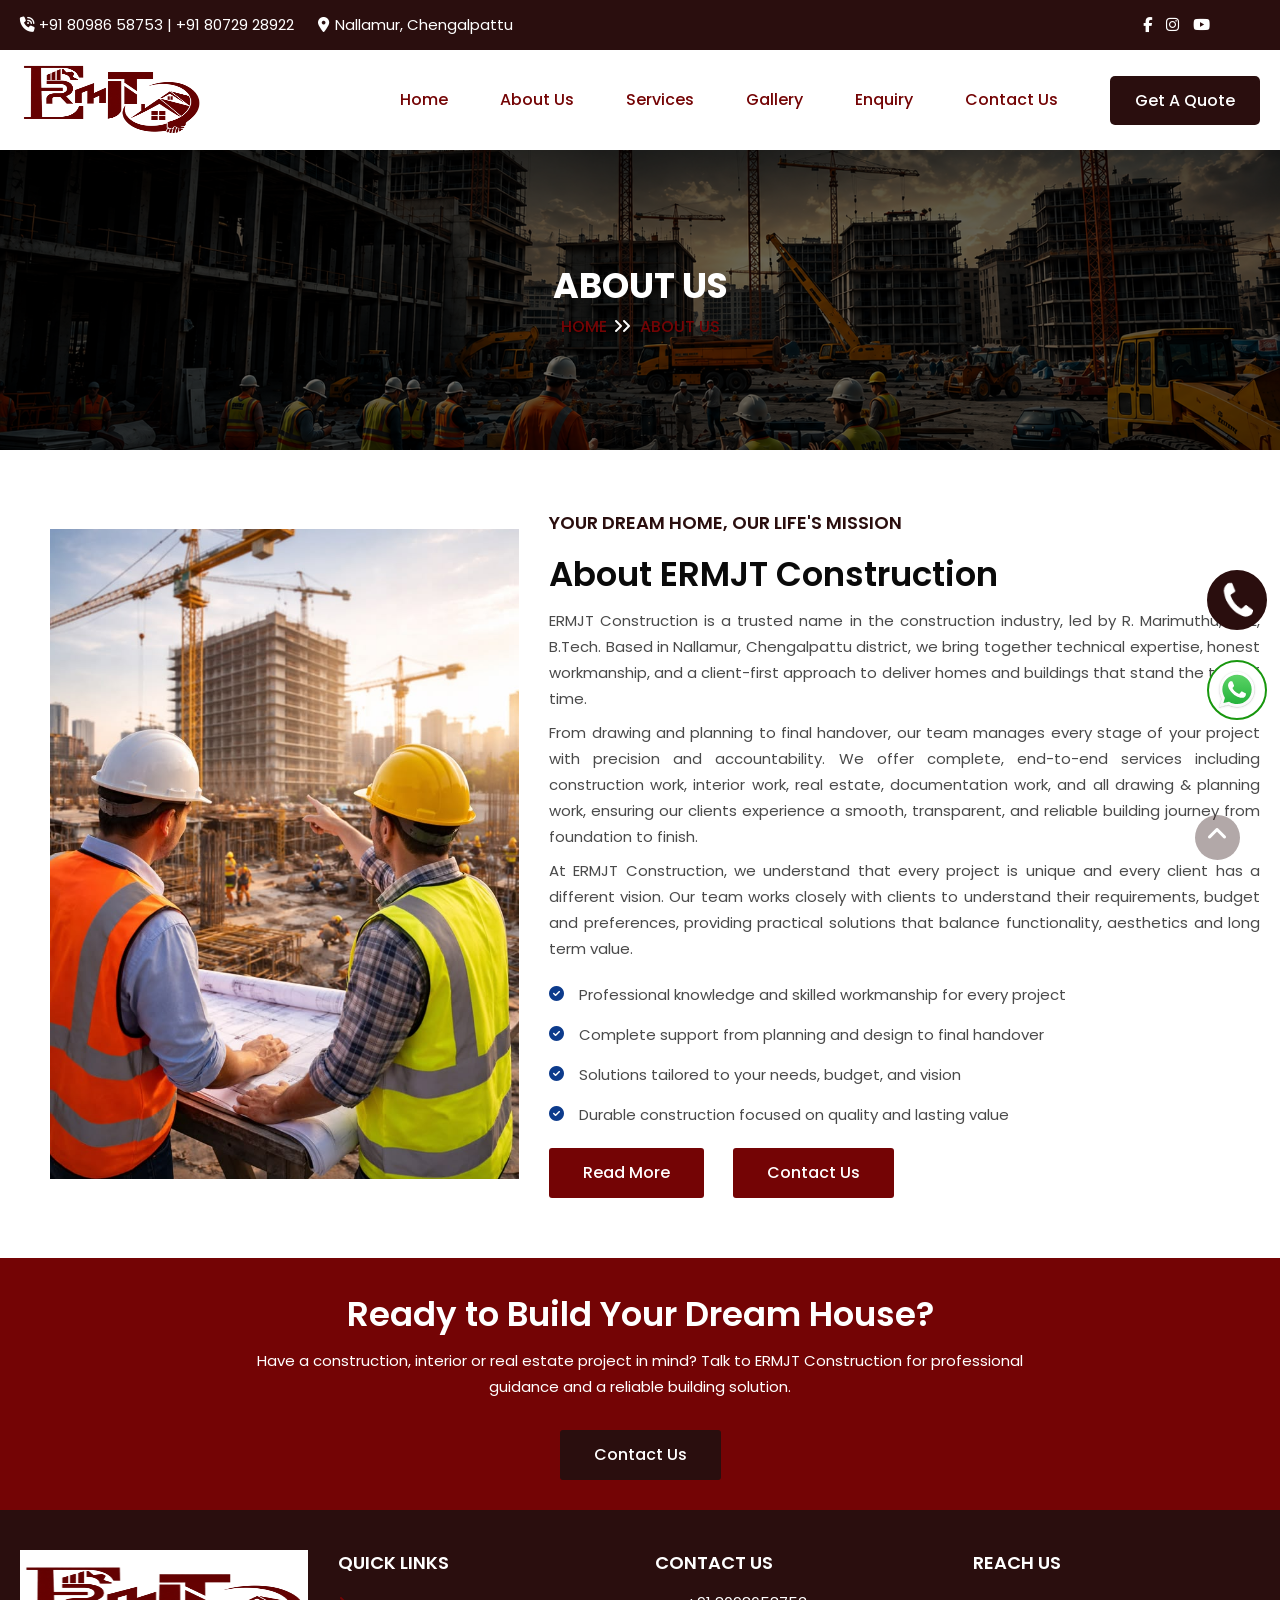
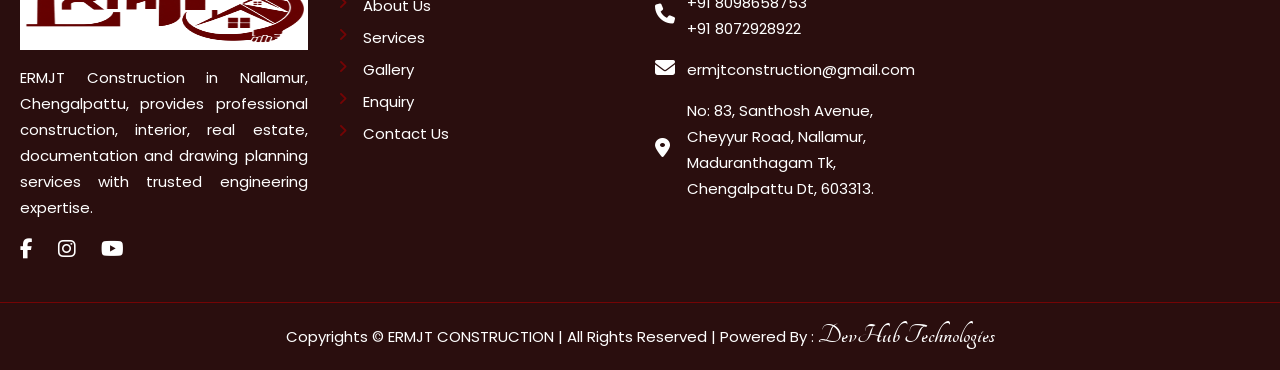
<file: about-us.html>
<!DOCTYPE html>
<html lang="zxx">
    <head>
        <meta charset="utf-8">
        <title>ERMJT Construction | Construction, Interior, Real Estate & Drawing Planning Works</title>
        <meta name="description" content="ERMJT Construction - R.Marimuthu DCE., B.Tech. Trusted construction, interior, real estate, documentation and drawing planning services in Nallamur, Chengalpattu.">
        <meta name="keywords" content="ERMJT Construction, Chengalpattu Construction, Maduranthagam Construction, Nallamur Construction, Cheyyur Construction, Melmaruvathur Construction, ECR Construction, Kelambakkam Construction, Vandalur Construction, Tambaram Construction, Padalam Construction, Karumpuli Construction, Interior Work, Real Estate, Documentation Work, Drawing Planning, R Marimuthu">
        <meta http-equiv="x-ua-compatible" content="ie=edge">
        <meta name="viewport" content="width=device-width, initial-scale=1">
        <link rel="shortcut icon" type="image/x-icon" href="images/favicon.png">
        <link rel="stylesheet" type="text/css" href="css/bootstrap.min.css">
        <link rel="stylesheet" type="text/css" href="css/font-awesome.min.css">
        <link rel="stylesheet" type="text/css" href="css/animate.css">
        <link rel="stylesheet" type="text/css" href="css/hover-min.css">
        <link rel="stylesheet" type="text/css" href="css/owl.carousel.css">
        <link rel="stylesheet" type="text/css" href="css/off-canvas.css">
        <link rel="stylesheet" type="text/css" href="fonts/flaticon.css">
        <link rel="stylesheet" type="text/css" href="css/rsmenu-main.css">
        <link rel="stylesheet" type="text/css" href="css/magnific-popup.css">
        <link rel="stylesheet" type="text/css" href="css/rsmenu-transitions.css">
        <link rel="stylesheet" type="text/css" href="css/style.css">
        <link id="switch_style" href="#" rel="stylesheet" type="text/css">
        <link rel="stylesheet" type="text/css" href="css/responsive.css">        
        <link rel="stylesheet" type="text/css" href="css/jquery.fancybox.min.css">
        <link rel="stylesheet" href="https://cdnjs.cloudflare.com/ajax/libs/font-awesome/6.7.2/css/all.min.css">
        <link type="text/css" rel="stylesheet" href="https://fonts.googleapis.com/css?family=Tangerine">
    </head>
    <body class="home-three">

        <section class="full-width-header">
            <div class="topbar-section">
                <div class="container">
                    <div class="row align-items-center">
                        <div class="col-md-7">
                            <ul class="mail-info">
                                <li><i class="fa-solid fa-phone-volume text-white"></i> <a href="tel:+918098658753"> +91 80986 58753</a> | <a href="tel:+918072928922">+91 80729 28922</a> </li>
                                <li> <a href="#"><i class="fa-solid fa-location-dot text-white"></i>Nallamur, Chengalpattu</a></li>
                              
                            </ul>
                        </div>
                        <div class="col-md-5 nav-right-section">
                            <div class="right-text text-right fix">
                                <div class="social-link">
                                    <ul>
                                        <li><a href="https://www.facebook.com/share/1FPruuZVLi/"><i class="fa-brands fa-facebook-f"></i></a></li>
                                        <li><a href="https://www.instagram.com/ermjt2021?utm_source=qr&psln=NXRrZmdqMmQ3Mmlq"><i class="fa-brands fa-instagram"></i></a></li>
                                        <li><a href="https://youtube.com/@ermjtconstruction-t8k?si=2GOD6urxp-7uwuw8"><i class="fa-brands fa-youtube"></i></a></li>
                                        
                                    </ul>
                                </div>
                            </div>
                        </div>
                    </div>
                </div>
            </div>
            <!--Header Start-->
            <header class="rs-header header-style-3">
                <!-- Menu Start -->
                <div class="menu-area menu-sticky transparent">
                    <div class="container">
                        <div class="main-menu">
                            <div class="row align-items-center">
                                <div class="col-lg-2">
                                    <div class="logo-area sm-center">
                                        <a href="index.html"><img src="images/logo.png" alt="ERMJT Construction logo" class="logo-img" style="width: 100%; height: 100px;"></a>
                                    </div>
                                </div>
                                <div class="col-lg-10 search-bar">
                                    <div class="header-mid-section display-flex-center">   
                                        <div class="right-menu-area">  
                                            <a class="rs-menu-toggle"><i class="fa fa-bars"></i></a>
                                            <nav class="rs-menu">
                                                <ul class="nav-menu">
                                                    <li class="current_page_item"> <a href="index.html" class="home active-icon"><span data-hover="Home">Home</span></a></li>
                                                    <li class="current_page_item"> <a href="about-us.html"><span data-hover="About Us">About Us</span></a></li>                                           
                                                    <li class="current_page_item"> <a href="services.html"><span data-hover="Services">Services</span></a></li>                                          
                                                    <li class="current_page_item"> <a href="gallery.html" class="home active-icon"><span data-hover="Gallery">Gallery</span></a></li>                                                
                                                    <li class="current_page_item"> <a href="enquiry.html" class="home active-icon"><span data-hover="Enquiry">Enquiry</span></a></li>
                                                    <li class="current_page_item"> <a href="contact-us.html" class="home active-icon"><span data-hover="Contact Us">Contact Us</span></a></li>
                                                    <li><a href="enquiry.html" class="nav-btn">Get A Quote</a></li>                                           
                                                </ul>
                                            </nav> 
                                        </div>                                       
                                    </div> 
                                </div>
                            </div>
                        </div>
                    </div>
                </div>
            </header>
        </section>

        <!-- Breadcrumbs Start -->
        <div class="rs-breadcrumbs">
            <div class="breadcrumbs-image">
                <img src="images/breadcrumbs-01.png" alt="Breadcrumbs Image" style="height: 300px; width: 100%; object-fit: cover; filter: brightness(45%);">
                <div class="breadcrumbs-inner">
                    <div class="container">
                        <div class="breadcrumbs-text">
                            <h1 class="breadcrumbs-title">About Us</h1>
                            <ul class="breadcrumbs-subtitle">
                                <li><a href="index.html">Home</a></li>
                                <li>About Us</li>
                            </ul>
                        </div>
                    </div>
                </div>
            </div>                
        </div>
        <!-- Breadcrumbs End -->

        <div id="rs-about" class="rs-about-construction pt-60 pb-60 clearfix">
            <div class="container ps-relative">                
                <div class="row align-items-center">
                  
                    <div class="col-lg-5">
                        <div class="about-left-image d-pl-30"> 
                            <img src="images/about-01.jpg" alt="" style="width: 100%; height: 650px; object-fit: cover;">
                        </div>
                    </div>

                      <div class="col-lg-7">
                        <div class="rs-title2 margin-0">
                            <span>Your Dream Home, Our Life's Mission</span>
                            <h2>About ERMJT Construction</h2>
                            <p>
                                ERMJT Construction is a trusted name in the construction industry, led by R. Marimuthu, DCE, B.Tech. Based in Nallamur, Chengalpattu district, we bring together technical expertise, honest workmanship, and a client-first approach to deliver homes and buildings that stand the test of time.
                            </p>
                            <p>
                                From drawing and planning to final handover, our team manages every stage of your project with precision and accountability. We offer complete, end-to-end services including construction work, interior work, real estate, documentation work, and all drawing & planning work, ensuring our clients experience a smooth, transparent, and reliable building journey from foundation to finish.
                            </p>
                            <p>
                                At ERMJT Construction, we understand that every project is unique and every client has a different vision. Our team works closely with clients to understand their requirements, budget and preferences, providing practical solutions that balance functionality, aesthetics and long term value.
                            </p>
                            <ul class="about-points" style="list-style:none; padding-left:0; margin:20px 0;">
                                <li style="margin-bottom:14px; padding-left:30px; position:relative;">
                                    <i class="fa-solid fa-circle-check" style="position:absolute; left:0; top:4px; color:#0D3B8C;"></i>
                                    Professional knowledge and skilled workmanship for every project
                                </li>
                                <li style="margin-bottom:14px; padding-left:30px; position:relative;">
                                    <i class="fa-solid fa-circle-check" style="position:absolute; left:0; top:4px; color:#0D3B8C;"></i>
                                    Complete support from planning and design to final handover
                                </li>
                                <li style="margin-bottom:14px; padding-left:30px; position:relative;">
                                    <i class="fa-solid fa-circle-check" style="position:absolute; left:0; top:4px; color:#0D3B8C;"></i>
                                    Solutions tailored to your needs, budget, and vision
                                </li>
                                <li style="margin-bottom:14px; padding-left:30px; position:relative;">
                                    <i class="fa-solid fa-circle-check" style="position:absolute; left:0; top:4px; color:#0D3B8C;"></i>
                                    Durable construction focused on quality and lasting value
                                </li>
                            </ul>
                        </div>
                        <div class="services-list">
                            <ul class="button-area">
                                <li><a class="readon" href="about-us.html">Read More</a></li>
                                <li><a class="readon" href="contact-us.html">Contact Us</a></li>
                            </ul>
                        </div>
                    </div>
                </div>
            </div>
        </div>

      
        <div id="rs-calltoaction" class="rs-calltoaction bg2 pt-30 pb-30">
            <div class="container">
                <div class="rs-cta-inner text-center">
                    <div class="rs-title text-center">
                        <h2 class="white-color">Ready to Build Your Dream House?</h2>      
                        <p class="white-color text-center">Have a construction, interior or real estate project in mind?
                        Talk to ERMJT Construction for professional</br> guidance
                        and a reliable building solution.</p>
                    </div>
                    <a class="readon white-btn" href="contact-us.html" style="background-color: #2a0e0e !important; color: #fff;">Contact Us</a>
                </div>
            </div>
        </div>
        
        
        <footer id="rs-footer" class="rs-footer pt-40">
            <div class="footer-top">
                <div class="container">
                    <div class="row">
                        <div class="col-lg-3 single-footer-column mb-md-30">
                            <div class="about-widget">
                                 <div class="footer-logo">
                                <a href="index.html"><img src="images/logo.png" alt="ERMJT Construction logo" style="background-color: #fff; width: 100%; height: 100px;" ></a>
                            </div>                 
                                <div class="footer-info">
                                    <p class="footer-desc white-color">ERMJT Construction in Nallamur, Chengalpattu, provides professional
                                    construction, interior, real estate, documentation
                                    and drawing planning services with trusted engineering expertise.</p>

                                   
                                </div>                                
                                <ul class="social-links">
                                    <li><a href="https://www.facebook.com/share/1FPruuZVLi/"><i class="fa-brands fa-facebook-f"></i></a></li>
                                        <li><a href="https://www.instagram.com/ermjt2021?utm_source=qr&psln=NXRrZmdqMmQ3Mmlq"><i class="fa-brands fa-instagram"></i></a></li>
                                        <li><a href="https://youtube.com/@ermjtconstruction-t8k?si=2GOD6urxp-7uwuw8"><i class="fa-brands fa-youtube"></i></a></li>
                                   
                                </ul>
                            </div>
                        </div>

                            <div class="col-lg-3 single-footer-column mb-md-30">
                            <div class="footer-menu">
                                <h5 class="footer-title">Quick Links</h5>
                                <ul>
                                    <li><a href="about-us.html">About Us</a></li>
                                    <li><a href="services.html">Services</a></li>
                                    <li><a href="gallery.html">Gallery</a></li>
                                    <li><a href="enquiry.html">Enquiry</a></li>
                                    <li><a href="contact-us.html">Contact Us</a></li>
                                    
                                </ul>
                            </div>
                        </div>

                        <div class="col-lg-3 single-footer-column">
                            <h5 class="footer-title">Contact Us</h5>
                            <ul class="footer-address">

                               

                                <li class="align-items-center display-flex">
                                    <div class="icon-tag">
                                        <i class="fa fa-phone"></i> 
                                    </div>
                                    <div class="info">
                                        <a href="tel:+918098658753">+91 8098658753</a><br>
                                        <a href="tel:+918072928922">+91 8072928922</a> 
                                    </div>
                                </li>

                                <li class="align-items-center display-flex">
                                    <div class="icon-tag">
                                        <i class="fa-solid fa-envelope"></i> 
                                    </div>
                                    <div class="info">
                                        <a href="mailto:ermjtconstruction@gmail.com">ermjtconstruction@gmail.com</a><br>
                                       
                                    </div>
                                </li>

                                 <li class="align-items-center display-flex">
                                    <div class="icon-tag">
                                        <i class="fa-solid fa-location-dot"></i> 
                                    </div>
                                    <div class="info">
                                        <a href="#" target="_blank">
                                            No: 83, Santhosh Avenue, </br>Cheyyur Road, Nallamur,</br> Maduranthagam Tk,</br> Chengalpattu Dt, 603313. 
                                        </a>
                                    </div>
                                </li>

                            </ul>
                        </div>

                    

                        <div class="col-lg-3 single-footer-column mb-md-30">
                            <h5 class="footer-title">Reach Us</h5>
                            
                            <iframe src="https://www.google.com/maps?q=Nallamur,Maduranthagam,Chengalpattu,Tamil%20Nadu&output=embed" width="100%" height="250px" style="border:0;" allowfullscreen="" loading="lazy" referrerpolicy="no-referrer-when-downgrade"></iframe>
                        </div>
                    </div>
                </div>
            </div>
            <div class="footer-bottom">
                <div class="container">                    
                    <div class="row align-items-center">
                       
                        <div class="col-md-12">
                            <div class="copyright text-center">
                                <p class="text-center text-white site-footer__bottom-text">
                                    Copyrights ©
                                    <a href="index.html" class="company-name">
                                        ERMJT CONSTRUCTION
                                    </a>
                                    | All Rights Reserved | Powered By :
                                    <a href="https://devhubtechnologies.co.in/" class="devhub">
                                        DevHub Technologies
                                    </a>
                                </p>
                            </div>

                        </div>
                    </div>
                </div>
            </div>
        </footer>
        
        
        <a href="https://api.whatsapp.com/send?phone=+918098658753&amp;text= Hello ERMJT Construction, I visited your website and would like to know more about your services. Please share the details. Thank you."
            target="_blank" id="Whatsapp">
            <img src="images/WhatsApp.svg" alt="WhatsApp">
        </a>

        <a href="tel:+918098658753" target="_blank" id="Phonei">
            <img src="images/phone.png" alt="Phone">
        </a>      

        <div id="scrollUp">
            <i class="fa fa-angle-up"></i>
        </div> 

        <script src="js/jquery.js"></script>
        <script src="js/jquery.fancybox.js"></script>
        <script src="js/modernizr-2.8.3.min.js"></script>
        <script src="js/modernizr-2.8.3.min.js"></script>
        <script src="js/jquery.min.js"></script>
        <script src="js/skill.bars.jquery.js"></script>
        <script src="js/jquery.counterup.min.js"></script>
        <script src="js/waypoints.min.js"></script>
        <script src="js/bootstrap.min.js"></script>
        <script src="js/owl.carousel.min.js"></script>
        <script src="js/jquery.magnific-popup.min.js"></script>
        <script src="js/slick.min.js"></script>
        <script src="js/isotope.pkgd.min.js"></script>
        <script src="js/imagesloaded.pkgd.min.js"></script>
        <script src="js/wow.min.js"></script>
        <script src="js/rsmenu-main.js"></script>
        <script src="js/plugins.js"></script>
        <script src="js/main.js"></script>
    </body>
</html>
</file>
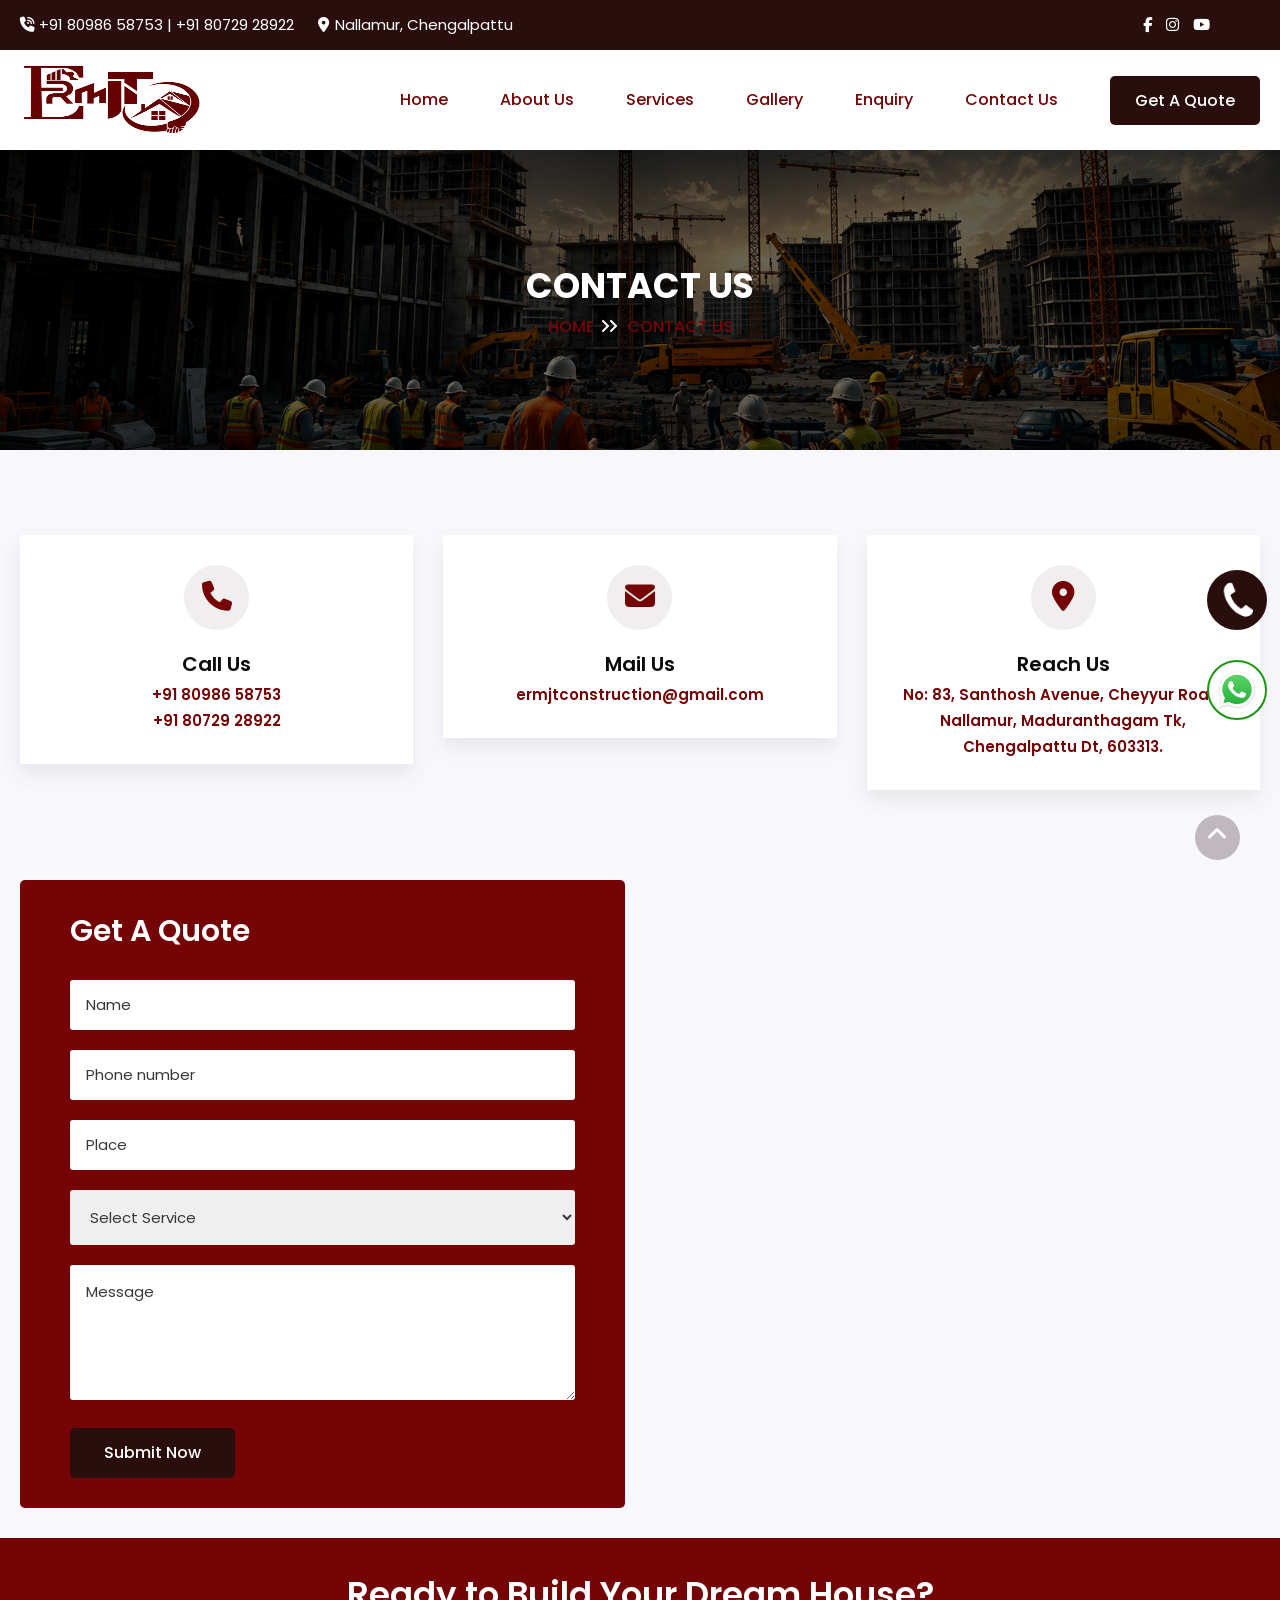
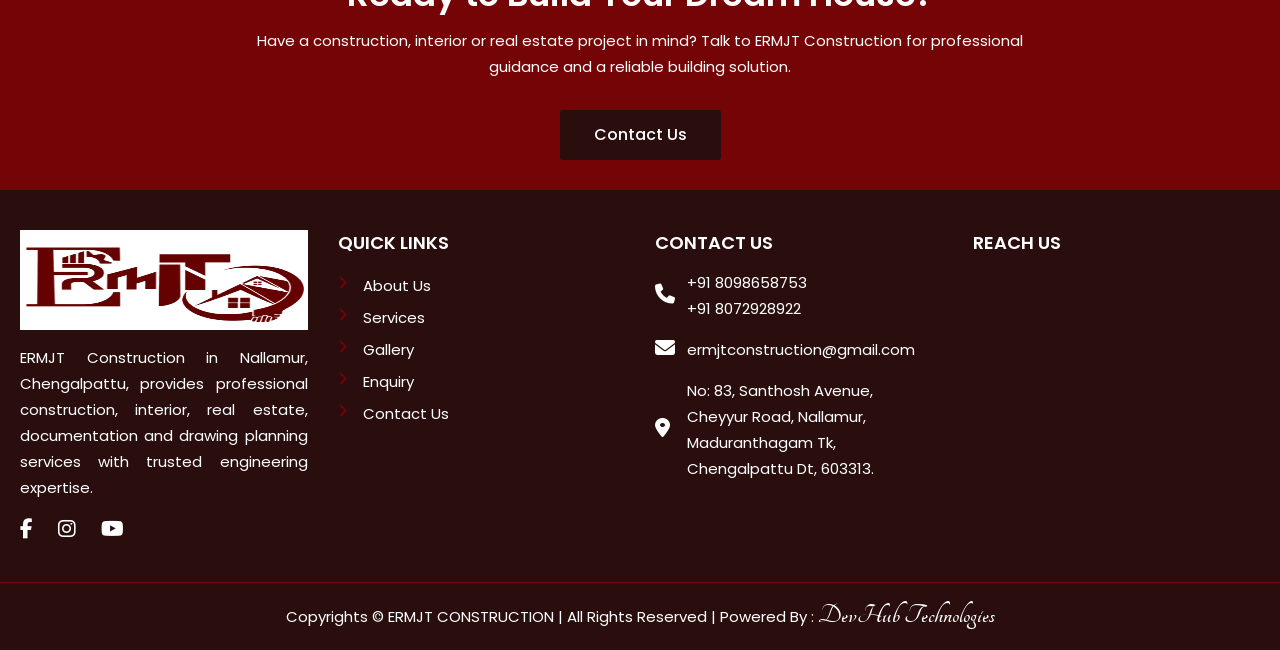
<file: contact-us.html>
<!DOCTYPE html>
<html lang="zxx">
    <head>
        <meta charset="utf-8">
        <title>ERMJT Construction | Construction, Interior, Real Estate & Drawing Planning Works</title>
        <meta name="description" content="ERMJT Construction - R.Marimuthu DCE., B.Tech. Trusted construction, interior, real estate, documentation and drawing planning services in Nallamur, Chengalpattu.">
        <meta name="keywords" content="ERMJT Construction, Chengalpattu Construction, Maduranthagam Construction, Nallamur Construction, Cheyyur Construction, Melmaruvathur Construction, ECR Construction, Kelambakkam Construction, Vandalur Construction, Tambaram Construction, Padalam Construction, Karumpuli Construction, Interior Work, Real Estate, Documentation Work, Drawing Planning, R Marimuthu">
        <meta http-equiv="x-ua-compatible" content="ie=edge">
        <meta name="viewport" content="width=device-width, initial-scale=1">
        <link rel="shortcut icon" type="image/x-icon" href="images/favicon.png">
        <link rel="stylesheet" type="text/css" href="css/bootstrap.min.css">
        <link rel="stylesheet" type="text/css" href="css/font-awesome.min.css">
        <link rel="stylesheet" type="text/css" href="css/animate.css">
        <link rel="stylesheet" type="text/css" href="css/hover-min.css">
        <link rel="stylesheet" type="text/css" href="css/owl.carousel.css">
        <link rel="stylesheet" type="text/css" href="css/off-canvas.css">
        <link rel="stylesheet" type="text/css" href="fonts/flaticon.css">
        <link rel="stylesheet" type="text/css" href="css/rsmenu-main.css">
        <link rel="stylesheet" type="text/css" href="css/magnific-popup.css">
        <link rel="stylesheet" type="text/css" href="css/rsmenu-transitions.css">
        <link rel="stylesheet" type="text/css" href="css/style.css">
        <link id="switch_style" href="#" rel="stylesheet" type="text/css">
        <link rel="stylesheet" type="text/css" href="css/responsive.css">        
        <link rel="stylesheet" type="text/css" href="css/jquery.fancybox.min.css">
        <link rel="stylesheet" href="https://cdnjs.cloudflare.com/ajax/libs/font-awesome/6.7.2/css/all.min.css">
        <link type="text/css" rel="stylesheet" href="https://fonts.googleapis.com/css?family=Tangerine">
    </head>
    <body class="home-three">

        <section class="full-width-header">
            <div class="topbar-section">
                <div class="container">
                    <div class="row align-items-center">
                        <div class="col-md-7">
                            <ul class="mail-info">
                                <li><i class="fa-solid fa-phone-volume text-white"></i> <a href="tel:+918098658753"> +91 80986 58753</a> | <a href="tel:+918072928922">+91 80729 28922</a> </li>
                                <li> <a href="#"><i class="fa-solid fa-location-dot text-white"></i>Nallamur, Chengalpattu</a></li>
                              
                            </ul>
                        </div>
                        <div class="col-md-5 nav-right-section">
                            <div class="right-text text-right fix">
                                <div class="social-link">
                                    <ul>
                                        <li><a href="https://www.facebook.com/share/1FPruuZVLi/"><i class="fa-brands fa-facebook-f"></i></a></li>
                                        <li><a href="https://www.instagram.com/ermjt2021?utm_source=qr&psln=NXRrZmdqMmQ3Mmlq"><i class="fa-brands fa-instagram"></i></a></li>
                                        <li><a href="https://youtube.com/@ermjtconstruction-t8k?si=2GOD6urxp-7uwuw8"><i class="fa-brands fa-youtube"></i></a></li>
                                        
                                    </ul>
                                </div>
                            </div>
                        </div>
                    </div>
                </div>
            </div>
            <!--Header Start-->
            <header class="rs-header header-style-3">
                <!-- Menu Start -->
                <div class="menu-area menu-sticky transparent">
                    <div class="container">
                        <div class="main-menu">
                            <div class="row align-items-center">
                                <div class="col-lg-2">
                                    <div class="logo-area sm-center">
                                        <a href="index.html"><img src="images/logo.png" alt="ERMJT Construction logo" class="logo-img" style="width: 100%; height: 100px;"></a>
                                    </div>
                                </div>
                                <div class="col-lg-10 search-bar">
                                    <div class="header-mid-section display-flex-center">   
                                        <div class="right-menu-area">  
                                            <a class="rs-menu-toggle"><i class="fa fa-bars"></i></a>
                                            <nav class="rs-menu">
                                                <ul class="nav-menu">
                                                    <li class="current_page_item"> <a href="index.html" class="home active-icon"><span data-hover="Home">Home</span></a></li>
                                                    <li class="current_page_item"> <a href="about-us.html"><span data-hover="About Us">About Us</span></a></li>                                           
                                                    <li class="current_page_item"> <a href="services.html"><span data-hover="Services">Services</span></a></li>                                          
                                                    <li class="current_page_item"> <a href="gallery.html" class="home active-icon"><span data-hover="Gallery">Gallery</span></a></li>                                                
                                                    <li class="current_page_item"> <a href="enquiry.html" class="home active-icon"><span data-hover="Enquiry">Enquiry</span></a></li>
                                                    <li class="current_page_item"> <a href="contact-us.html" class="home active-icon"><span data-hover="Contact Us">Contact Us</span></a></li>
                                                    <li><a href="enquiry.html" class="nav-btn">Get A Quote</a></li>                                           
                                                </ul>
                                            </nav> 
                                        </div>                                       
                                    </div> 
                                </div>
                            </div>
                        </div>
                    </div>
                </div>
            </header>
        </section>
       
        <!-- Breadcrumbs Start -->
        <div class="rs-breadcrumbs">
            <div class="breadcrumbs-image">
                <img src="images/breadcrumbs-01.png" alt="Breadcrumbs Image" style="height: 300px; width: 100%; object-fit: cover; filter: brightness(45%);">
                <div class="breadcrumbs-inner">
                    <div class="container">
                        <div class="breadcrumbs-text">
                            <h1 class="breadcrumbs-title">Contact Us</h1>
                            <ul class="breadcrumbs-subtitle">
                                <li><a href="index.html">Home</a></li>
                                <li>Contact Us</li>
                            </ul>
                        </div>
                    </div>
                </div>
            </div>                
        </div>
        <!-- Breadcrumbs End -->

        <!-- Contact Start -->
        <section class="rs-contact">
            <!-- Contact Icon Start -->
            <div class="rs-contact-icon gray-bg  pt-60 pb-60">
                <div class="container">                  

                    <div class="row">
                        <div class="col-lg-4 col-md-6 col-sm-6 col-xs-12 mb-md-30">
                            <div class="single-icon mobile-icon box-style">
                                <div class="icon-part">
                                    <a href="#"> <i class="fa fa-phone"></i> </a>
                                </div>
                                <div class="icon-text">
                                    <h4 class="icon-title">Call Us</h4>
                                    <a class="icon-info" href="tel:+918098658753">+91 80986 58753</a>
                                    <br>
                                     <a class="icon-info" href="tel:+918072928922">+91 80729 28922</a>
                                </div>
                            </div>
                        </div>
                        <div class="col-lg-4 col-md-6 col-sm-6 col-xs-12 mb-md-30">
                            <div class="single-icon message-icon box-style">
                                <div class="icon-part">
                                    <a href="#"> <i class="fa-solid fa-envelope"></i> </a>
                                </div>
                                <div class="icon-text">
                                    <h4 class="icon-title">Mail Us</h4>
                                    <a class="icon-info" href="mailto:ermjtconstruction@gmail.com">ermjtconstruction@gmail.com</a>
                                </div>
                            </div>
                        </div>
                      
                        <div class="col-lg-4 col-md-6 col-sm-6 col-xs-12">
                            <div class="single-icon map-icon box-style">
                                <div class="icon-part">
                                    <a href="#" target="_blank"> <i class="fa-solid fa-location-dot"></i> </a>
                                </div>
                                <div class="icon-text after-none">
                                    <h4 class="icon-title">Reach Us</h4>
                                    <span>

                                        <a href="#" class="icon-info" target="_blank">
                                            No: 83, Santhosh Avenue,
                                            Cheyyur Road, Nallamur,
                                            Maduranthagam Tk,
                                            Chengalpattu Dt, 603313.
                                        </a>
                                    </span>
                                </div>
                            </div>
                        </div>
                    </div>
                </div>
            </div>
            <!-- Contact Icon End -->

           
              <!-- Enquiry Section -->
        <div class="rs-faq-section gray-bg pb-30 pt-30">
            <div class="container">
                <div class="row">
                       <div class="col-lg-6">
                        <div class="submit-form nagetive-margin mmt-60">
                            <h3 style="color: #fff;">Get A Quote</h3>
                           <form action="">
                                <input type="text" placeholder="Name" name="name" required>
                                <input type="text" placeholder="Phone number" name="phone" required>
                                <input type="text" placeholder="Place" name="place" required>
                                <select name="service" required>
                                    <option value="">Select Service</option>
                                    <option value="Construction Work">Construction Work</option>
                                    <option value="Interior Work">Interior Work</option>
                                    <option value="Real Estate">Real Estate</option>
                                    <option value="Documentation Work">Documentation Work</option>
                                    <option value="All Drawing & Planning Work">All Drawing & Planning Work</option>
                                </select>
                                <textarea placeholder="Message" name="message" required></textarea>
                                <button type="submit" class="readon white-btn" style="background:#2a0e0e !important; color:#ffffff; border-color:#0D3B8C;" onmouseover="this.style.opacity='0.85'" onmouseout="this.style.opacity='1'">Submit Now</button>
                            </form>
                        </div>
                    </div>

                   <div class="col-lg-6">
                        <!-- Map Section Start -->
                        <div class="rs-map gmap-one">
                            <iframe src="https://www.google.com/maps?q=Nallamur,Maduranthagam,Chengalpattu,Tamil%20Nadu&output=embed"></iframe>
                        </div>
                        <!-- Map Section End -->
                    </div>
                 
                </div>
            </div>
        </div>
        <!-- Enquiry Section -->
        </section>
        <!-- Contact End -->
      
        <div id="rs-calltoaction" class="rs-calltoaction bg2 pt-30 pb-30">
            <div class="container">
                <div class="rs-cta-inner text-center">
                    <div class="rs-title text-center">
                        <h2 class="white-color">Ready to Build Your Dream House?</h2>      
                        <p class="white-color text-center">Have a construction, interior or real estate project in mind?
                        Talk to ERMJT Construction for professional</br> guidance
                        and a reliable building solution.</p>
                    </div>
                    <a class="readon white-btn" href="contact-us.html" style="background-color: #2a0e0e !important; color: #fff;">Contact Us</a>
                </div>
            </div>
        </div>
        
        
        <footer id="rs-footer" class="rs-footer pt-40">
            <div class="footer-top">
                <div class="container">
                    <div class="row">
                        <div class="col-lg-3 single-footer-column mb-md-30">
                            <div class="about-widget">
                                 <div class="footer-logo">
                                <a href="index.html"><img src="images/logo.png" alt="ERMJT Construction logo" style="background-color: #fff; width: 100%; height: 100px;" ></a>
                            </div>                 
                                <div class="footer-info">
                                    <p class="footer-desc white-color">ERMJT Construction in Nallamur, Chengalpattu, provides professional
                                    construction, interior, real estate, documentation
                                    and drawing planning services with trusted engineering expertise.</p>

                                   
                                </div>                                
                                <ul class="social-links">
                                    <li><a href="https://www.facebook.com/share/1FPruuZVLi/"><i class="fa-brands fa-facebook-f"></i></a></li>
                                        <li><a href="https://www.instagram.com/ermjt2021?utm_source=qr&psln=NXRrZmdqMmQ3Mmlq"><i class="fa-brands fa-instagram"></i></a></li>
                                        <li><a href="https://youtube.com/@ermjtconstruction-t8k?si=2GOD6urxp-7uwuw8"><i class="fa-brands fa-youtube"></i></a></li>
                                   
                                </ul>
                            </div>
                        </div>

                            <div class="col-lg-3 single-footer-column mb-md-30">
                            <div class="footer-menu">
                                <h5 class="footer-title">Quick Links</h5>
                                <ul>
                                    <li><a href="about-us.html">About Us</a></li>
                                    <li><a href="services.html">Services</a></li>
                                    <li><a href="gallery.html">Gallery</a></li>
                                    <li><a href="enquiry.html">Enquiry</a></li>
                                    <li><a href="contact-us.html">Contact Us</a></li>
                                    
                                </ul>
                            </div>
                        </div>

                        <div class="col-lg-3 single-footer-column">
                            <h5 class="footer-title">Contact Us</h5>
                            <ul class="footer-address">

                               

                                <li class="align-items-center display-flex">
                                    <div class="icon-tag">
                                        <i class="fa fa-phone"></i> 
                                    </div>
                                    <div class="info">
                                        <a href="tel:+918098658753">+91 8098658753</a><br>
                                        <a href="tel:+918072928922">+91 8072928922</a> 
                                    </div>
                                </li>

                                <li class="align-items-center display-flex">
                                    <div class="icon-tag">
                                        <i class="fa-solid fa-envelope"></i> 
                                    </div>
                                    <div class="info">
                                        <a href="mailto:ermjtconstruction@gmail.com">ermjtconstruction@gmail.com</a><br>
                                       
                                    </div>
                                </li>

                                 <li class="align-items-center display-flex">
                                    <div class="icon-tag">
                                        <i class="fa-solid fa-location-dot"></i> 
                                    </div>
                                    <div class="info">
                                        <a href="#" target="_blank">
                                            No: 83, Santhosh Avenue, </br>Cheyyur Road, Nallamur,</br> Maduranthagam Tk,</br> Chengalpattu Dt, 603313. 
                                        </a>
                                    </div>
                                </li>

                            </ul>
                        </div>

                    

                        <div class="col-lg-3 single-footer-column mb-md-30">
                            <h5 class="footer-title">Reach Us</h5>
                            
                            <iframe src="https://www.google.com/maps?q=Nallamur,Maduranthagam,Chengalpattu,Tamil%20Nadu&output=embed" width="100%" height="250px" style="border:0;" allowfullscreen="" loading="lazy" referrerpolicy="no-referrer-when-downgrade"></iframe>
                        </div>
                    </div>
                </div>
            </div>
            <div class="footer-bottom">
                <div class="container">                    
                    <div class="row align-items-center">
                       
                        <div class="col-md-12">
                            <div class="copyright text-center">
                                <p class="text-center text-white site-footer__bottom-text">
                                    Copyrights ©
                                    <a href="index.html" class="company-name">
                                        ERMJT CONSTRUCTION
                                    </a>
                                    | All Rights Reserved | Powered By :
                                    <a href="https://devhubtechnologies.co.in/" class="devhub">
                                        DevHub Technologies
                                    </a>
                                </p>
                            </div>

                        </div>
                    </div>
                </div>
            </div>
        </footer>
        
        
        <a href="https://api.whatsapp.com/send?phone=+918098658753&amp;text= Hello ERMJT Construction, I visited your website and would like to know more about your services. Please share the details. Thank you."
            target="_blank" id="Whatsapp">
            <img src="images/WhatsApp.svg" alt="WhatsApp">
        </a>

        <a href="tel:+918098658753" target="_blank" id="Phonei">
            <img src="images/phone.png" alt="Phone">
        </a>      

        <div id="scrollUp">
            <i class="fa fa-angle-up"></i>
        </div> 

        <script src="js/jquery.js"></script>
        <script src="js/jquery.fancybox.js"></script>
        <script src="js/modernizr-2.8.3.min.js"></script>
        <script src="js/modernizr-2.8.3.min.js"></script>
        <script src="js/jquery.min.js"></script>
        <script src="js/skill.bars.jquery.js"></script>
        <script src="js/jquery.counterup.min.js"></script>
        <script src="js/waypoints.min.js"></script>
        <script src="js/bootstrap.min.js"></script>
        <script src="js/owl.carousel.min.js"></script>
        <script src="js/jquery.magnific-popup.min.js"></script>
        <script src="js/slick.min.js"></script>
        <script src="js/isotope.pkgd.min.js"></script>
        <script src="js/imagesloaded.pkgd.min.js"></script>
        <script src="js/wow.min.js"></script>
        <script src="js/rsmenu-main.js"></script>
        <script src="js/plugins.js"></script>
        <script src="js/main.js"></script>
    </body>
</html>
</file>
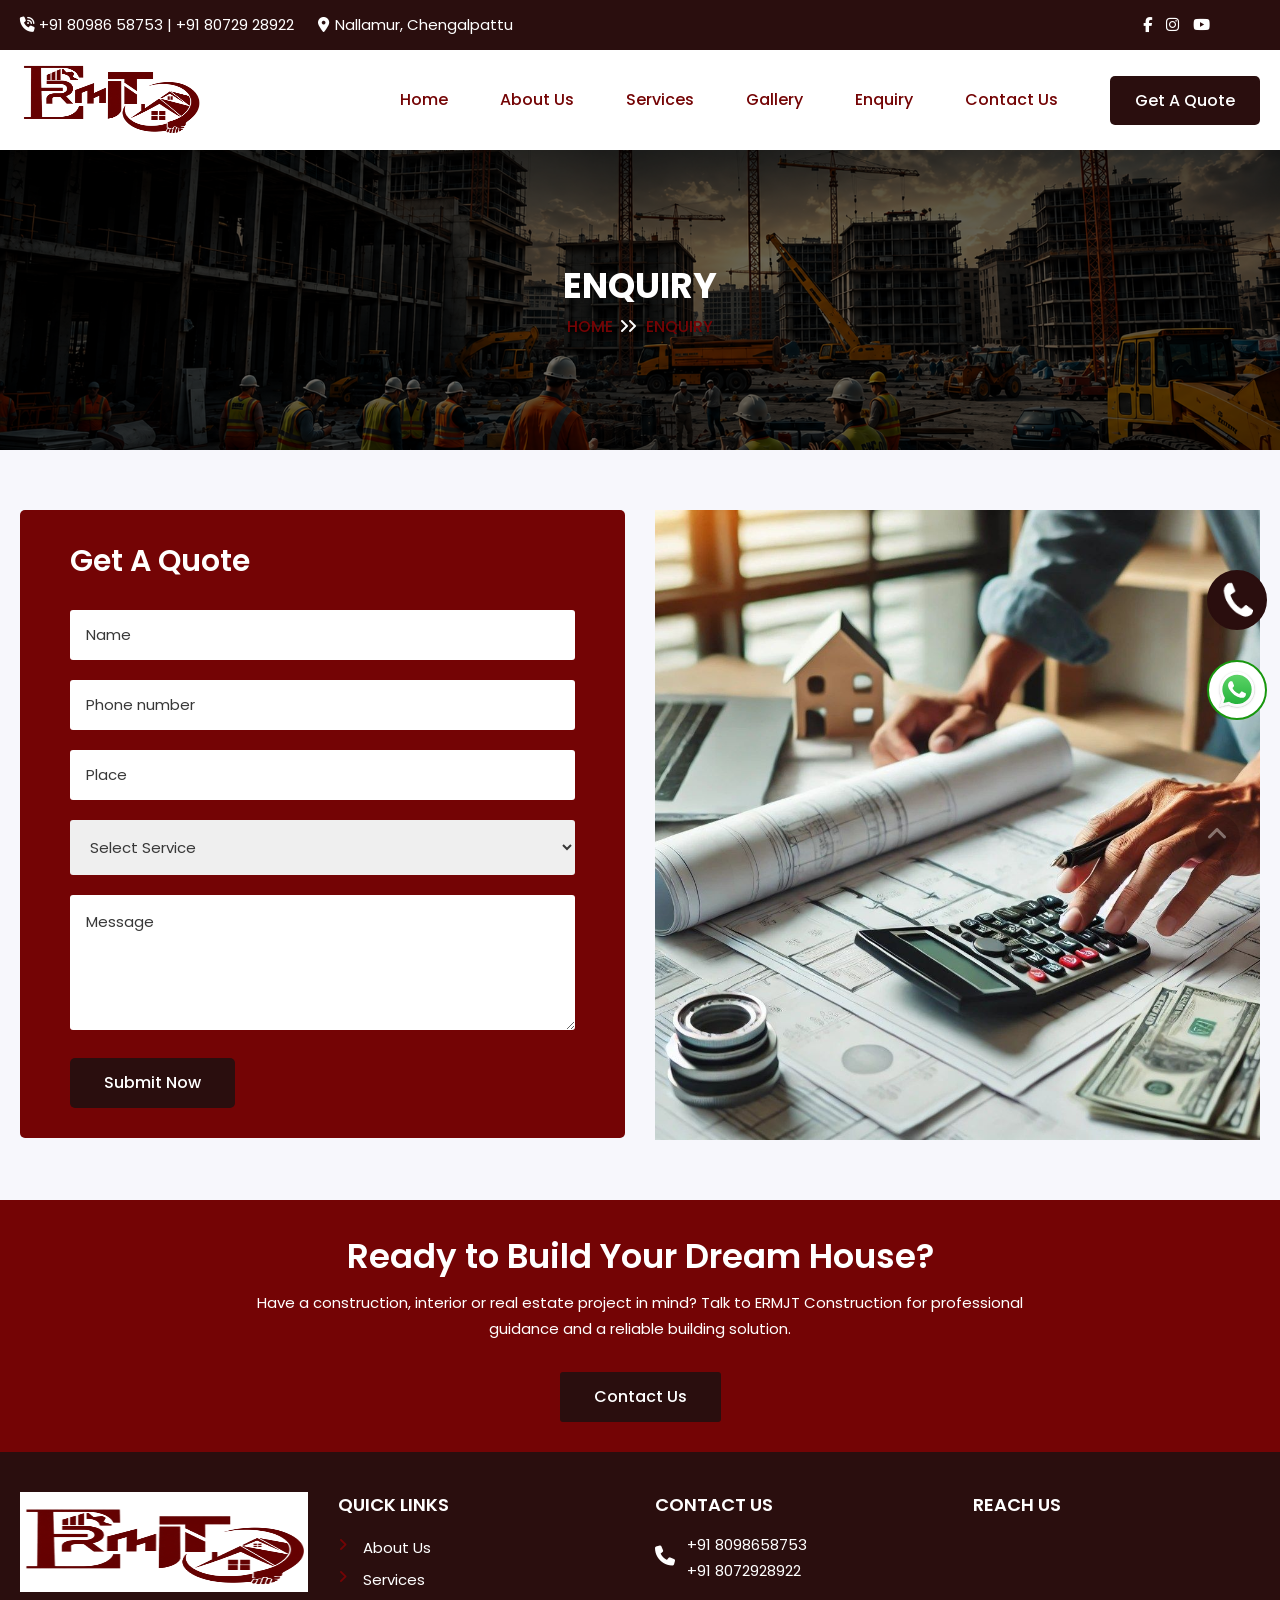
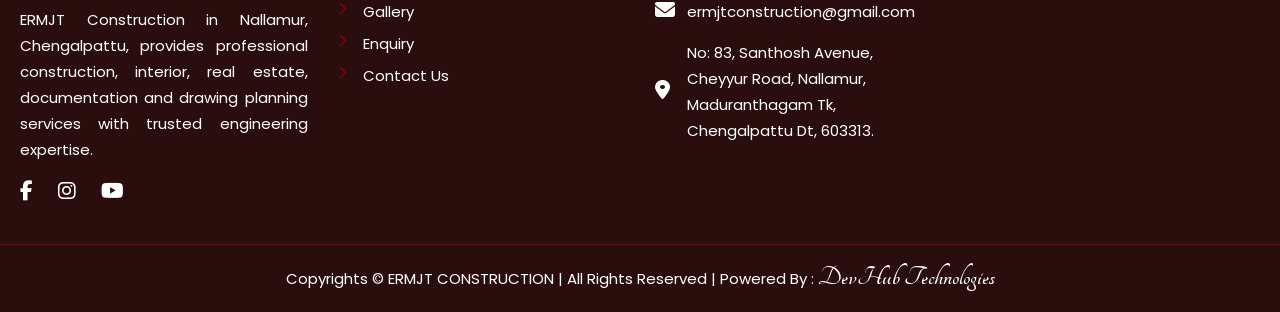
<file: enquiry.html>
<!DOCTYPE html>
<html lang="zxx">
    <head>
        <meta charset="utf-8">
        <title>ERMJT Construction | Construction, Interior, Real Estate & Drawing Planning Works</title>
        <meta name="description" content="ERMJT Construction - R.Marimuthu DCE., B.Tech. Trusted construction, interior, real estate, documentation and drawing planning services in Nallamur, Chengalpattu.">
        <meta name="keywords" content="ERMJT Construction, Chengalpattu Construction, Maduranthagam Construction, Nallamur Construction, Cheyyur Construction, Melmaruvathur Construction, ECR Construction, Kelambakkam Construction, Vandalur Construction, Tambaram Construction, Padalam Construction, Karumpuli Construction, Interior Work, Real Estate, Documentation Work, Drawing Planning, R Marimuthu">
        <meta http-equiv="x-ua-compatible" content="ie=edge">
        <meta name="viewport" content="width=device-width, initial-scale=1">
        <link rel="shortcut icon" type="image/x-icon" href="images/favicon.png">
        <link rel="stylesheet" type="text/css" href="css/bootstrap.min.css">
        <link rel="stylesheet" type="text/css" href="css/font-awesome.min.css">
        <link rel="stylesheet" type="text/css" href="css/animate.css">
        <link rel="stylesheet" type="text/css" href="css/hover-min.css">
        <link rel="stylesheet" type="text/css" href="css/owl.carousel.css">
        <link rel="stylesheet" type="text/css" href="css/off-canvas.css">
        <link rel="stylesheet" type="text/css" href="fonts/flaticon.css">
        <link rel="stylesheet" type="text/css" href="css/rsmenu-main.css">
        <link rel="stylesheet" type="text/css" href="css/magnific-popup.css">
        <link rel="stylesheet" type="text/css" href="css/rsmenu-transitions.css">
        <link rel="stylesheet" type="text/css" href="css/style.css">
        <link id="switch_style" href="#" rel="stylesheet" type="text/css">
        <link rel="stylesheet" type="text/css" href="css/responsive.css">        
        <link rel="stylesheet" type="text/css" href="css/jquery.fancybox.min.css">
        <link rel="stylesheet" href="https://cdnjs.cloudflare.com/ajax/libs/font-awesome/6.7.2/css/all.min.css">
        <link type="text/css" rel="stylesheet" href="https://fonts.googleapis.com/css?family=Tangerine">
    </head>
    <body class="home-three">

        <section class="full-width-header">
            <div class="topbar-section">
                <div class="container">
                    <div class="row align-items-center">
                        <div class="col-md-7">
                            <ul class="mail-info">
                                <li><i class="fa-solid fa-phone-volume text-white"></i> <a href="tel:+918098658753"> +91 80986 58753</a> | <a href="tel:+918072928922">+91 80729 28922</a> </li>
                                <li> <a href="#"><i class="fa-solid fa-location-dot text-white"></i>Nallamur, Chengalpattu</a></li>
                              
                            </ul>
                        </div>
                        <div class="col-md-5 nav-right-section">
                            <div class="right-text text-right fix">
                                <div class="social-link">
                                    <ul>
                                        <li><a href="https://www.facebook.com/share/1FPruuZVLi/"><i class="fa-brands fa-facebook-f"></i></a></li>
                                        <li><a href="https://www.instagram.com/ermjt2021?utm_source=qr&psln=NXRrZmdqMmQ3Mmlq"><i class="fa-brands fa-instagram"></i></a></li>
                                        <li><a href="https://youtube.com/@ermjtconstruction-t8k?si=2GOD6urxp-7uwuw8"><i class="fa-brands fa-youtube"></i></a></li>
                                        
                                    </ul>
                                </div>
                            </div>
                        </div>
                    </div>
                </div>
            </div>
            <!--Header Start-->
            <header class="rs-header header-style-3">
                <!-- Menu Start -->
                <div class="menu-area menu-sticky transparent">
                    <div class="container">
                        <div class="main-menu">
                            <div class="row align-items-center">
                                <div class="col-lg-2">
                                    <div class="logo-area sm-center">
                                        <a href="index.html"><img src="images/logo.png" alt="ERMJT Construction logo" class="logo-img" style="width: 100%; height: 100px;"></a>
                                    </div>
                                </div>
                                <div class="col-lg-10 search-bar">
                                    <div class="header-mid-section display-flex-center">   
                                        <div class="right-menu-area">  
                                            <a class="rs-menu-toggle"><i class="fa fa-bars"></i></a>
                                            <nav class="rs-menu">
                                                <ul class="nav-menu">
                                                    <li class="current_page_item"> <a href="index.html" class="home active-icon"><span data-hover="Home">Home</span></a></li>
                                                    <li class="current_page_item"> <a href="about-us.html"><span data-hover="About Us">About Us</span></a></li>                                           
                                                    <li class="current_page_item"> <a href="services.html"><span data-hover="Services">Services</span></a></li>                                          
                                                    <li class="current_page_item"> <a href="gallery.html" class="home active-icon"><span data-hover="Gallery">Gallery</span></a></li>                                                
                                                    <li class="current_page_item"> <a href="enquiry.html" class="home active-icon"><span data-hover="Enquiry">Enquiry</span></a></li>
                                                    <li class="current_page_item"> <a href="contact-us.html" class="home active-icon"><span data-hover="Contact Us">Contact Us</span></a></li>
                                                    <li><a href="enquiry.html" class="nav-btn">Get A Quote</a></li>                                           
                                                </ul>
                                            </nav> 
                                        </div>                                       
                                    </div> 
                                </div>
                            </div>
                        </div>
                    </div>
                </div>
            </header>
        </section>

        <!-- Breadcrumbs Start -->
        <div class="rs-breadcrumbs">
            <div class="breadcrumbs-image">
                <img src="images/breadcrumbs-01.png" alt="Breadcrumbs Image" style="height: 300px; width: 100%; object-fit: cover; filter: brightness(45%);">
                <div class="breadcrumbs-inner">
                    <div class="container">
                        <div class="breadcrumbs-text">
                            <h1 class="breadcrumbs-title">Enquiry</h1>
                            <ul class="breadcrumbs-subtitle">
                                <li><a href="index.html">Home</a></li>
                                <li>Enquiry</li>
                            </ul>
                        </div>
                    </div>
                </div>
            </div>                
        </div>
        <!-- Breadcrumbs End -->
        
        
        <div class="rs-faq-section gray-bg pb-60 pt-60">
            <div class="container">
                <div class="row">
                       <div class="col-lg-6">
                        <div class="submit-form nagetive-margin mmt-60">
                            <h3 style="color: #fff;">Get A Quote</h3>
                            <form action="">
                                <input type="text" placeholder="Name" name="name" required>
                                <input type="text" placeholder="Phone number" name="phone" required>
                                <input type="text" placeholder="Place" name="place" required>
                                <select name="service" required>
                                    <option value="">Select Service</option>
                                    <option value="Construction Work">Construction Work</option>
                                    <option value="Interior Work">Interior Work</option>
                                    <option value="Real Estate">Real Estate</option>
                                    <option value="Documentation Work">Documentation Work</option>
                                    <option value="All Drawing & Planning Work">All Drawing & Planning Work</option>
                                </select>
                                <textarea placeholder="Message" name="message" required></textarea>
                                <button type="submit" class="readon white-btn" style="background:#2a0e0e !important; color:#ffffff; border-color:#0D3B8C;" onmouseover="this.style.opacity='0.85'" onmouseout="this.style.opacity='1'">Submit Now</button>
                            </form>
                        </div>
                    </div>

                   <div class="col-lg-6">
                         <div class="about-left-image"> 
                            <img src="images/enquiry-01.jpg" alt="" style="width: 100%; height: 630px; object-fit: cover;">
                        </div>
                    </div> 
                 
                </div>
            </div>
        </div>
       
      
        <div id="rs-calltoaction" class="rs-calltoaction bg2 pt-30 pb-30">
            <div class="container">
                <div class="rs-cta-inner text-center">
                    <div class="rs-title text-center">
                        <h2 class="white-color">Ready to Build Your Dream House?</h2>      
                        <p class="white-color text-center">Have a construction, interior or real estate project in mind?
                        Talk to ERMJT Construction for professional</br> guidance
                        and a reliable building solution.</p>
                    </div>
                    <a class="readon white-btn" href="contact-us.html" style="background-color: #2a0e0e !important; color: #fff;">Contact Us</a>
                </div>
            </div>
        </div>
        
        
        <footer id="rs-footer" class="rs-footer pt-40">
            <div class="footer-top">
                <div class="container">
                    <div class="row">
                        <div class="col-lg-3 single-footer-column mb-md-30">
                            <div class="about-widget">
                                 <div class="footer-logo">
                                <a href="index.html"><img src="images/logo.png" alt="ERMJT Construction logo" style="background-color: #fff; width: 100%; height: 100px;" ></a>
                            </div>                 
                                <div class="footer-info">
                                    <p class="footer-desc white-color">ERMJT Construction in Nallamur, Chengalpattu, provides professional
                                    construction, interior, real estate, documentation
                                    and drawing planning services with trusted engineering expertise.</p>

                                   
                                </div>                                
                                <ul class="social-links">
                                    <li><a href="https://www.facebook.com/share/1FPruuZVLi/"><i class="fa-brands fa-facebook-f"></i></a></li>
                                        <li><a href="https://www.instagram.com/ermjt2021?utm_source=qr&psln=NXRrZmdqMmQ3Mmlq"><i class="fa-brands fa-instagram"></i></a></li>
                                        <li><a href="https://youtube.com/@ermjtconstruction-t8k?si=2GOD6urxp-7uwuw8"><i class="fa-brands fa-youtube"></i></a></li>
                                   
                                </ul>
                            </div>
                        </div>

                            <div class="col-lg-3 single-footer-column mb-md-30">
                            <div class="footer-menu">
                                <h5 class="footer-title">Quick Links</h5>
                                <ul>
                                    <li><a href="about-us.html">About Us</a></li>
                                    <li><a href="services.html">Services</a></li>
                                    <li><a href="gallery.html">Gallery</a></li>
                                    <li><a href="enquiry.html">Enquiry</a></li>
                                    <li><a href="contact-us.html">Contact Us</a></li>
                                    
                                </ul>
                            </div>
                        </div>

                        <div class="col-lg-3 single-footer-column">
                            <h5 class="footer-title">Contact Us</h5>
                            <ul class="footer-address">

                               

                                <li class="align-items-center display-flex">
                                    <div class="icon-tag">
                                        <i class="fa fa-phone"></i> 
                                    </div>
                                    <div class="info">
                                        <a href="tel:+918098658753">+91 8098658753</a><br>
                                        <a href="tel:+918072928922">+91 8072928922</a> 
                                    </div>
                                </li>

                                <li class="align-items-center display-flex">
                                    <div class="icon-tag">
                                        <i class="fa-solid fa-envelope"></i> 
                                    </div>
                                    <div class="info">
                                        <a href="mailto:ermjtconstruction@gmail.com">ermjtconstruction@gmail.com</a><br>
                                       
                                    </div>
                                </li>

                                 <li class="align-items-center display-flex">
                                    <div class="icon-tag">
                                        <i class="fa-solid fa-location-dot"></i> 
                                    </div>
                                    <div class="info">
                                        <a href="#" target="_blank">
                                            No: 83, Santhosh Avenue, </br>Cheyyur Road, Nallamur,</br> Maduranthagam Tk,</br> Chengalpattu Dt, 603313. 
                                        </a>
                                    </div>
                                </li>

                            </ul>
                        </div>

                    

                        <div class="col-lg-3 single-footer-column mb-md-30">
                            <h5 class="footer-title">Reach Us</h5>
                            
                            <iframe src="https://www.google.com/maps?q=Nallamur,Maduranthagam,Chengalpattu,Tamil%20Nadu&output=embed" width="100%" height="250px" style="border:0;" allowfullscreen="" loading="lazy" referrerpolicy="no-referrer-when-downgrade"></iframe>
                        </div>
                    </div>
                </div>
            </div>
            <div class="footer-bottom">
                <div class="container">                    
                    <div class="row align-items-center">
                       
                        <div class="col-md-12">
                            <div class="copyright text-center">
                                <p class="text-center text-white site-footer__bottom-text">
                                    Copyrights ©
                                    <a href="index.html" class="company-name">
                                        ERMJT CONSTRUCTION
                                    </a>
                                    | All Rights Reserved | Powered By :
                                    <a href="https://devhubtechnologies.co.in/" class="devhub">
                                        DevHub Technologies
                                    </a>
                                </p>
                            </div>

                        </div>
                    </div>
                </div>
            </div>
        </footer>
        
        
        <a href="https://api.whatsapp.com/send?phone=+918098658753&amp;text= Hello ERMJT Construction, I visited your website and would like to know more about your services. Please share the details. Thank you."
            target="_blank" id="Whatsapp">
            <img src="images/WhatsApp.svg" alt="WhatsApp">
        </a>

        <a href="tel:+918098658753" target="_blank" id="Phonei">
            <img src="images/phone.png" alt="Phone">
        </a>      

        <div id="scrollUp">
            <i class="fa fa-angle-up"></i>
        </div> 

        <script src="js/jquery.js"></script>
        <script src="js/jquery.fancybox.js"></script>
        <script src="js/modernizr-2.8.3.min.js"></script>
        <script src="js/modernizr-2.8.3.min.js"></script>
        <script src="js/jquery.min.js"></script>
        <script src="js/skill.bars.jquery.js"></script>
        <script src="js/jquery.counterup.min.js"></script>
        <script src="js/waypoints.min.js"></script>
        <script src="js/bootstrap.min.js"></script>
        <script src="js/owl.carousel.min.js"></script>
        <script src="js/jquery.magnific-popup.min.js"></script>
        <script src="js/slick.min.js"></script>
        <script src="js/isotope.pkgd.min.js"></script>
        <script src="js/imagesloaded.pkgd.min.js"></script>
        <script src="js/wow.min.js"></script>
        <script src="js/rsmenu-main.js"></script>
        <script src="js/plugins.js"></script>
        <script src="js/main.js"></script>
    </body>
</html>
</file>
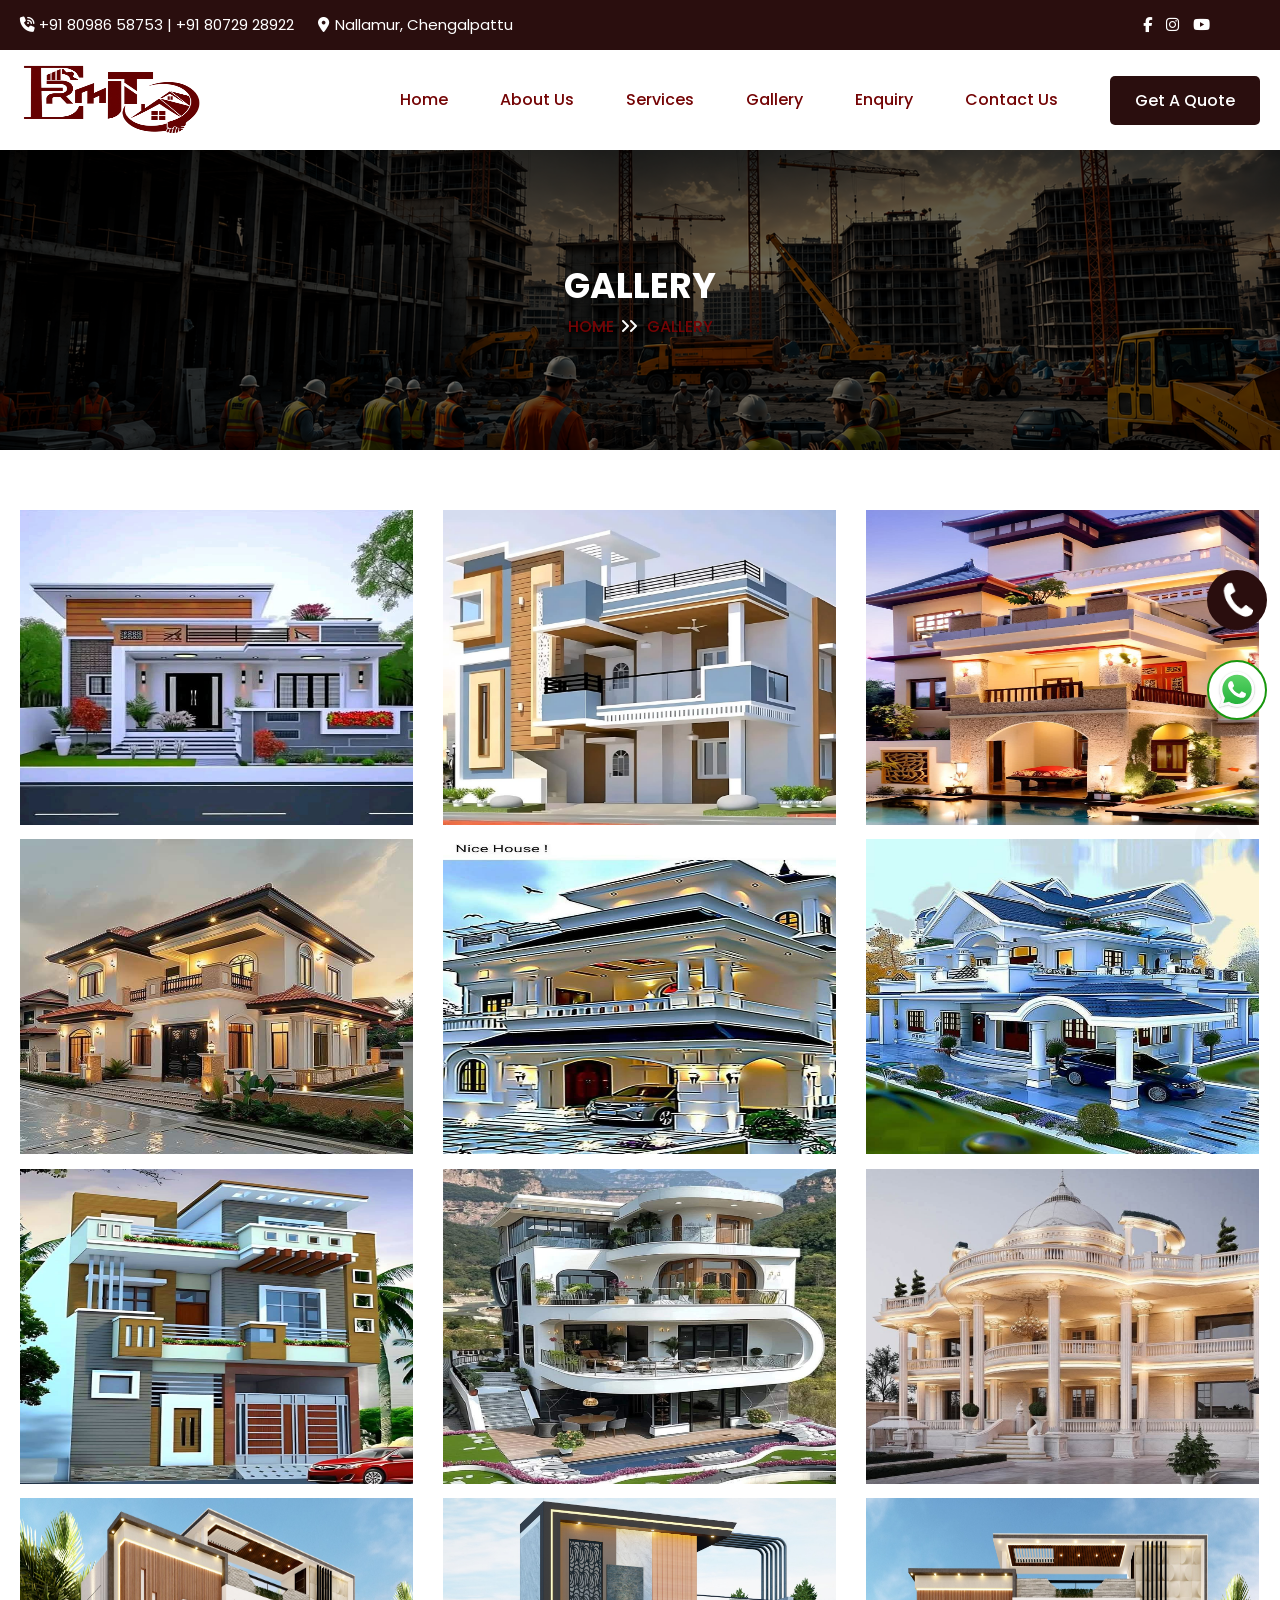
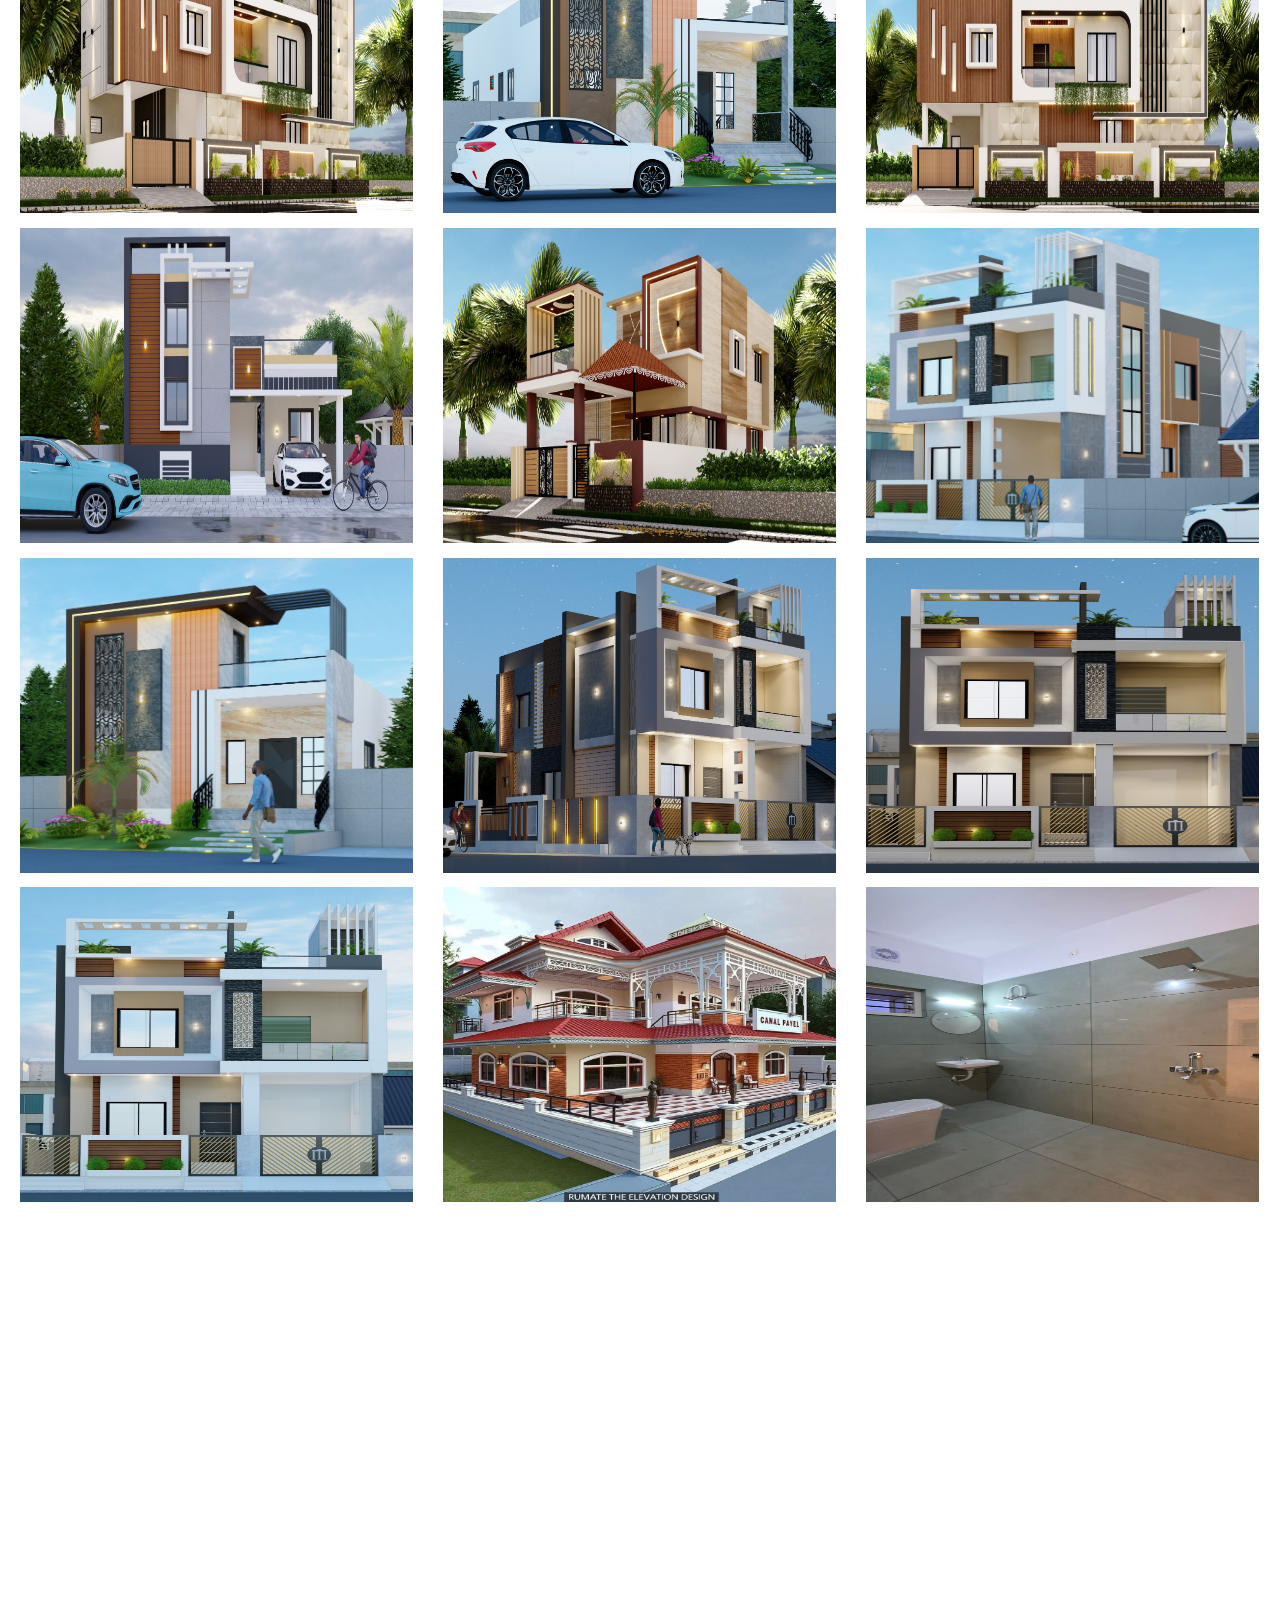
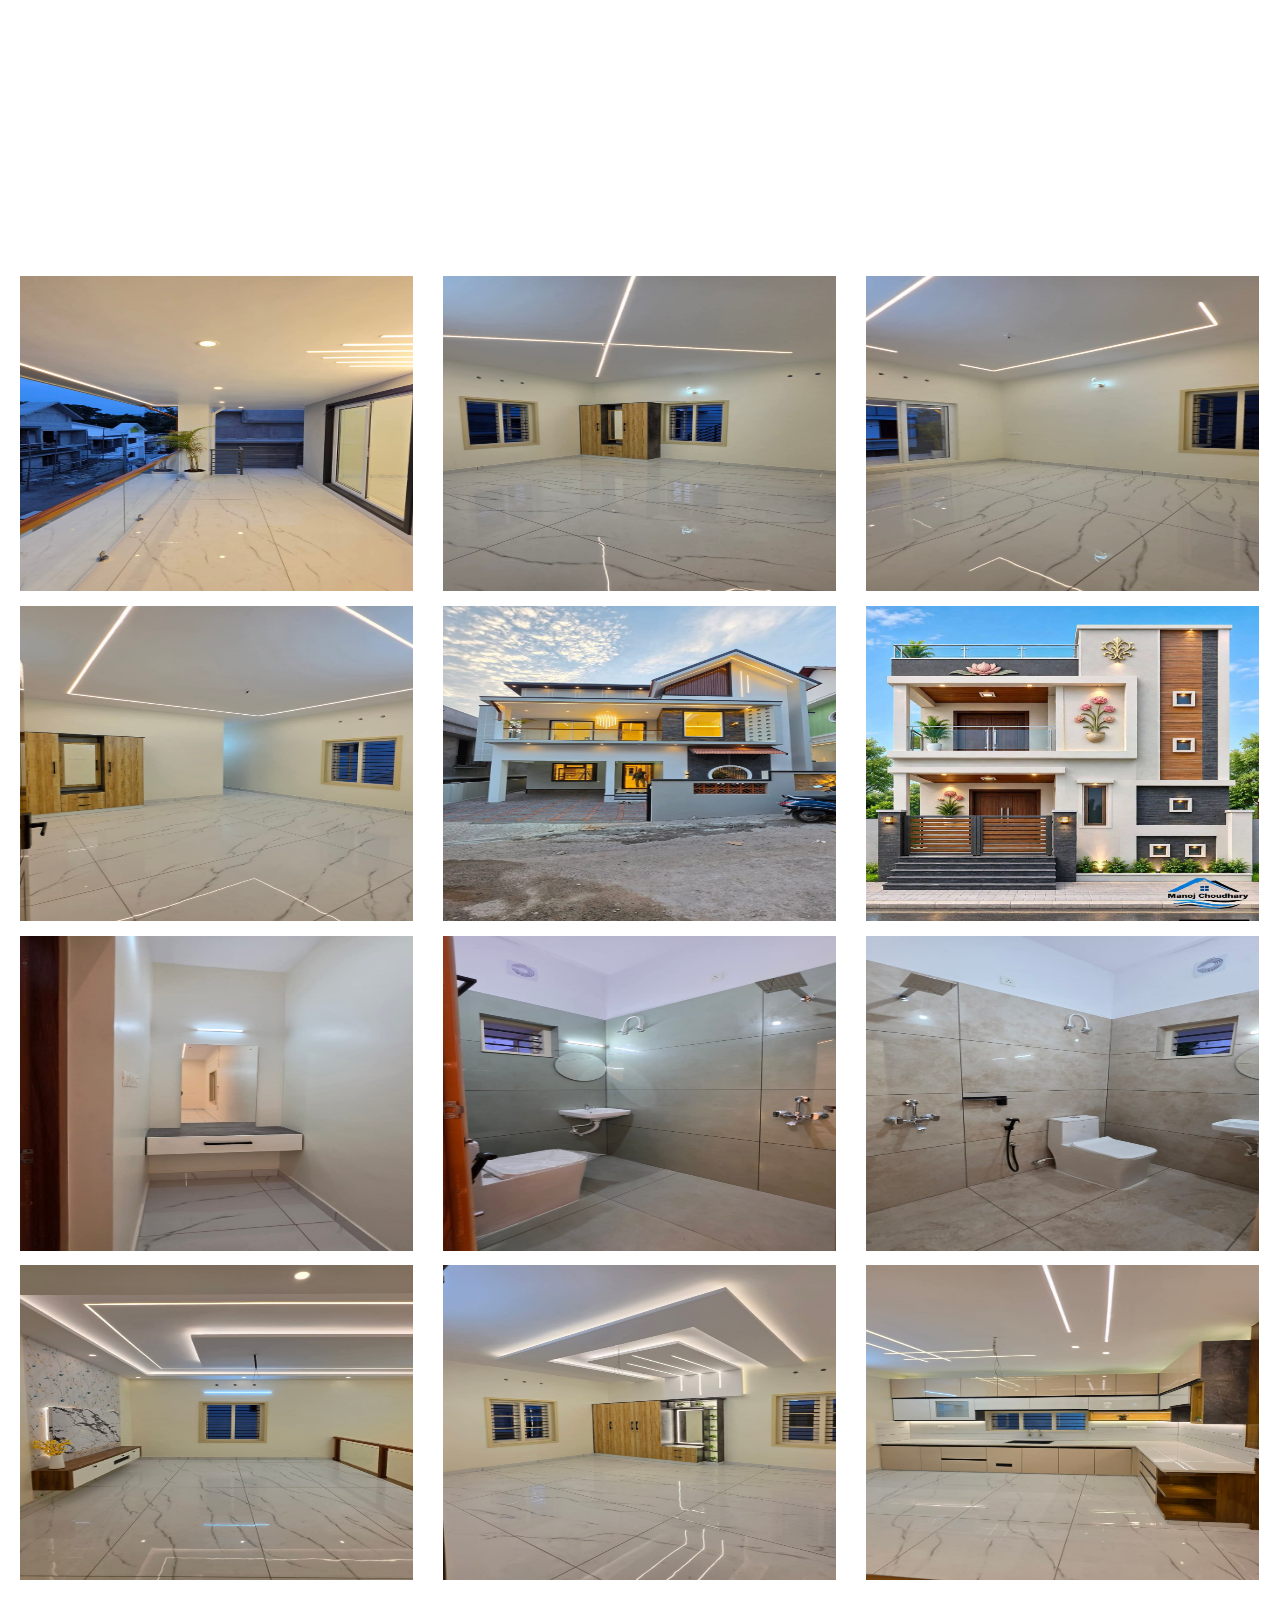
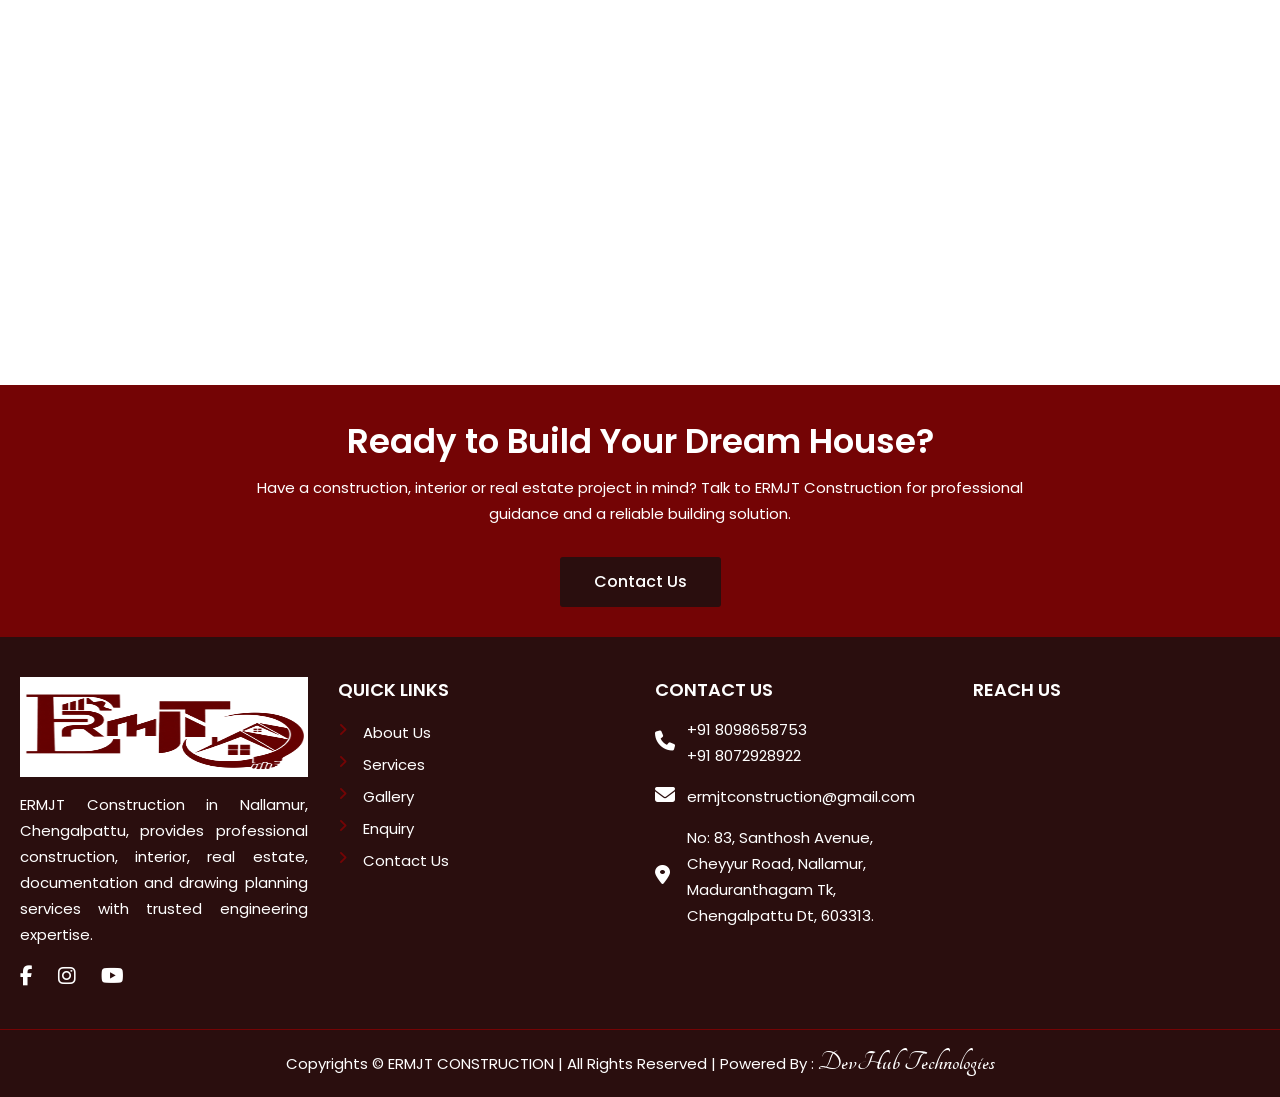
<file: gallery.html>
<!DOCTYPE html>
<html lang="zxx">
    <head>
        <meta charset="utf-8">
        <title>ERMJT Construction | Construction, Interior, Real Estate & Drawing Planning Works</title>
        <meta name="description" content="ERMJT Construction - R.Marimuthu DCE., B.Tech. Trusted construction, interior, real estate, documentation and drawing planning services in Nallamur, Chengalpattu.">
        <meta name="keywords" content="ERMJT Construction, Chengalpattu Construction, Maduranthagam Construction, Nallamur Construction, Cheyyur Construction, Melmaruvathur Construction, ECR Construction, Kelambakkam Construction, Vandalur Construction, Tambaram Construction, Padalam Construction, Karumpuli Construction, Interior Work, Real Estate, Documentation Work, Drawing Planning, R Marimuthu">
        <meta http-equiv="x-ua-compatible" content="ie=edge">
        <meta name="viewport" content="width=device-width, initial-scale=1">
        <link rel="shortcut icon" type="image/x-icon" href="images/favicon.png">
        <link rel="stylesheet" type="text/css" href="css/bootstrap.min.css">
        <link rel="stylesheet" type="text/css" href="css/font-awesome.min.css">
        <link rel="stylesheet" type="text/css" href="css/animate.css">
        <link rel="stylesheet" type="text/css" href="css/hover-min.css">
        <link rel="stylesheet" type="text/css" href="css/owl.carousel.css">
        <link rel="stylesheet" type="text/css" href="css/off-canvas.css">
        <link rel="stylesheet" type="text/css" href="fonts/flaticon.css">
        <link rel="stylesheet" type="text/css" href="css/rsmenu-main.css">
        <link rel="stylesheet" type="text/css" href="css/magnific-popup.css">
        <link rel="stylesheet" type="text/css" href="css/rsmenu-transitions.css">
        <link rel="stylesheet" type="text/css" href="css/style.css">
        <link id="switch_style" href="#" rel="stylesheet" type="text/css">
        <link rel="stylesheet" type="text/css" href="css/responsive.css">        
        <link rel="stylesheet" type="text/css" href="css/jquery.fancybox.min.css">
        <link rel="stylesheet" href="https://cdnjs.cloudflare.com/ajax/libs/font-awesome/6.7.2/css/all.min.css">
        <link type="text/css" rel="stylesheet" href="https://fonts.googleapis.com/css?family=Tangerine">
    </head>
    <body class="home-three">

        <section class="full-width-header">
            <div class="topbar-section">
                <div class="container">
                    <div class="row align-items-center">
                        <div class="col-md-7">
                            <ul class="mail-info">
                                <li><i class="fa-solid fa-phone-volume text-white"></i> <a href="tel:+918098658753"> +91 80986 58753</a> | <a href="tel:+918072928922">+91 80729 28922</a> </li>
                                <li> <a href="#"><i class="fa-solid fa-location-dot text-white"></i>Nallamur, Chengalpattu</a></li>
                              
                            </ul>
                        </div>
                        <div class="col-md-5 nav-right-section">
                            <div class="right-text text-right fix">
                                <div class="social-link">
                                    <ul>
                                        <li><a href="https://www.facebook.com/share/1FPruuZVLi/"><i class="fa-brands fa-facebook-f"></i></a></li>
                                        <li><a href="https://www.instagram.com/ermjt2021?utm_source=qr&psln=NXRrZmdqMmQ3Mmlq"><i class="fa-brands fa-instagram"></i></a></li>
                                        <li><a href="https://youtube.com/@ermjtconstruction-t8k?si=2GOD6urxp-7uwuw8"><i class="fa-brands fa-youtube"></i></a></li>
                                        
                                    </ul>
                                </div>
                            </div>
                        </div>
                    </div>
                </div>
            </div>
            <!--Header Start-->
            <header class="rs-header header-style-3">
                <!-- Menu Start -->
                <div class="menu-area menu-sticky transparent">
                    <div class="container">
                        <div class="main-menu">
                            <div class="row align-items-center">
                                <div class="col-lg-2">
                                    <div class="logo-area sm-center">
                                        <a href="index.html"><img src="images/logo.png" alt="ERMJT Construction logo" class="logo-img" style="width: 100%; height: 100px;"></a>
                                    </div>
                                </div>
                                <div class="col-lg-10 search-bar">
                                    <div class="header-mid-section display-flex-center">   
                                        <div class="right-menu-area">  
                                            <a class="rs-menu-toggle"><i class="fa fa-bars"></i></a>
                                            <nav class="rs-menu">
                                                <ul class="nav-menu">
                                                    <li class="current_page_item"> <a href="index.html" class="home active-icon"><span data-hover="Home">Home</span></a></li>
                                                    <li class="current_page_item"> <a href="about-us.html"><span data-hover="About Us">About Us</span></a></li>                                           
                                                    <li class="current_page_item"> <a href="services.html"><span data-hover="Services">Services</span></a></li>                                          
                                                    <li class="current_page_item"> <a href="gallery.html" class="home active-icon"><span data-hover="Gallery">Gallery</span></a></li>                                                
                                                    <li class="current_page_item"> <a href="enquiry.html" class="home active-icon"><span data-hover="Enquiry">Enquiry</span></a></li>
                                                    <li class="current_page_item"> <a href="contact-us.html" class="home active-icon"><span data-hover="Contact Us">Contact Us</span></a></li>
                                                    <li><a href="enquiry.html" class="nav-btn">Get A Quote</a></li>                                           
                                                </ul>
                                            </nav> 
                                        </div>                                       
                                    </div> 
                                </div>
                            </div>
                        </div>
                    </div>
                </div>
            </header>
        </section>

        
        <!-- Breadcrumbs Start -->
        <div class="rs-breadcrumbs">
            <div class="breadcrumbs-image">
                <img src="images/breadcrumbs-01.png" alt="Breadcrumbs Image" style="height: 300px; width: 100%; object-fit: cover; filter: brightness(45%);">
                <div class="breadcrumbs-inner">
                    <div class="container">
                        <div class="breadcrumbs-text">
                            <h1 class="breadcrumbs-title">Gallery</h1>
                            <ul class="breadcrumbs-subtitle">
                                <li><a href="index.html">Home</a></li>
                                <li>Gallery</li>
                            </ul>
                        </div>
                    </div>
                </div>
            </div>                
        </div>
        <!-- Breadcrumbs End -->


         <!-- Project Section Start-->
        <div class="rs-project-section pt-60 pb-60">
            <div class="container">
                <div class="row grid">

                   
                    <div class="col-lg-4 col-md-6 col-sm-12 image-column filter-item grid-item">
                        <figure class="image-box wow flipInY" data-wow-delay="00ms" data-wow-duration="1500ms">
                            <a href="images/gallery/1.jpeg" class="lightbox-image" data-fancybox="feed">
                            <img src="images/gallery/1.jpeg" alt="" class="gallery-img">
                            </a>
                        </figure>
                    </div>

                    <div class="col-lg-4 col-md-6 col-sm-12 image-column filter-item grid-item">
                        <figure class="image-box wow flipInY" data-wow-delay="00ms" data-wow-duration="1500ms">
                            <a href="images/gallery/2.jpeg" class="lightbox-image" data-fancybox="feed">
                            <img src="images/gallery/2.jpeg" alt="" class="gallery-img">
                            </a>
                        </figure>
                    </div>

                    <div class="col-lg-4 col-md-6 col-sm-12 image-column filter-item grid-item">
                        <figure class="image-box wow flipInY" data-wow-delay="00ms" data-wow-duration="1500ms">
                            <a href="images/gallery/3.jpeg" class="lightbox-image" data-fancybox="feed">
                            <img src="images/gallery/3.jpeg" alt="" class="gallery-img">
                            </a>
                        </figure>
                    </div>      
                    <div class="col-lg-4 col-md-6 col-sm-12 image-column filter-item grid-item">
                        <figure class="image-box wow flipInY" data-wow-delay="00ms" data-wow-duration="1500ms">
                            <a href="images/gallery/4.jpeg" class="lightbox-image" data-fancybox="feed">
                            <img src="images/gallery/4.jpeg" alt="" class="gallery-img">
                            </a>
                        </figure>
                    </div>      
                    <div class="col-lg-4 col-md-6 col-sm-12 image-column filter-item grid-item">
                        <figure class="image-box wow flipInY" data-wow-delay="00ms" data-wow-duration="1500ms">
                            <a href="images/gallery/5.jpeg" class="lightbox-image" data-fancybox="feed">
                            <img src="images/gallery/5.jpeg" alt="" class="gallery-img">
                            </a>
                        </figure>
                    </div>      
                    <div class="col-lg-4 col-md-6 col-sm-12 image-column filter-item grid-item">
                        <figure class="image-box wow flipInY" data-wow-delay="00ms" data-wow-duration="1500ms">
                            <a href="images/gallery/6.jpeg" class="lightbox-image" data-fancybox="feed">
                            <img src="images/gallery/6.jpeg" alt="" class="gallery-img">
                            </a>
                        </figure>
                    </div>      
                    <div class="col-lg-4 col-md-6 col-sm-12 image-column filter-item grid-item">
                        <figure class="image-box wow flipInY" data-wow-delay="00ms" data-wow-duration="1500ms">
                            <a href="images/gallery/7.jpeg" class="lightbox-image" data-fancybox="feed">
                            <img src="images/gallery/7.jpeg" alt="" class="gallery-img">
                            </a>
                        </figure>
                    </div>      
                    <div class="col-lg-4 col-md-6 col-sm-12 image-column filter-item grid-item">
                        <figure class="image-box wow flipInY" data-wow-delay="00ms" data-wow-duration="1500ms">
                            <a href="images/gallery/8.jpeg" class="lightbox-image" data-fancybox="feed">
                            <img src="images/gallery/8.jpeg" alt="" class="gallery-img">
                            </a>
                        </figure>
                    </div>      
                    <div class="col-lg-4 col-md-6 col-sm-12 image-column filter-item grid-item">
                        <figure class="image-box wow flipInY" data-wow-delay="00ms" data-wow-duration="1500ms">
                            <a href="images/gallery/9.jpeg" class="lightbox-image" data-fancybox="feed">
                            <img src="images/gallery/9.jpeg" alt="" class="gallery-img">
                            </a>
                        </figure>
                    </div>      
                    <div class="col-lg-4 col-md-6 col-sm-12 image-column filter-item grid-item">
                        <figure class="image-box wow flipInY" data-wow-delay="00ms" data-wow-duration="1500ms">
                            <a href="images/gallery/10.jpeg" class="lightbox-image" data-fancybox="feed">
                            <img src="images/gallery/10.jpeg" alt="" class="gallery-img">
                            </a>
                        </figure>
                    </div>      
                    <div class="col-lg-4 col-md-6 col-sm-12 image-column filter-item grid-item">
                        <figure class="image-box wow flipInY" data-wow-delay="00ms" data-wow-duration="1500ms">
                            <a href="images/gallery/11.jpeg" class="lightbox-image" data-fancybox="feed">
                            <img src="images/gallery/11.jpeg" alt="" class="gallery-img">
                            </a>
                        </figure>
                    </div>      
                    <div class="col-lg-4 col-md-6 col-sm-12 image-column filter-item grid-item">
                        <figure class="image-box wow flipInY" data-wow-delay="00ms" data-wow-duration="1500ms">
                            <a href="images/gallery/12.jpeg" class="lightbox-image" data-fancybox="feed">
                            <img src="images/gallery/12.jpeg" alt="" class="gallery-img">
                            </a>
                        </figure>
                    </div>      
                    <div class="col-lg-4 col-md-6 col-sm-12 image-column filter-item grid-item">
                        <figure class="image-box wow flipInY" data-wow-delay="00ms" data-wow-duration="1500ms">
                            <a href="images/gallery/13.jpeg" class="lightbox-image" data-fancybox="feed">
                            <img src="images/gallery/13.jpeg" alt="" class="gallery-img">
                            </a>
                        </figure>
                    </div>      
                    <div class="col-lg-4 col-md-6 col-sm-12 image-column filter-item grid-item">
                        <figure class="image-box wow flipInY" data-wow-delay="00ms" data-wow-duration="1500ms">
                            <a href="images/gallery/14.jpeg" class="lightbox-image" data-fancybox="feed">
                            <img src="images/gallery/14.jpeg" alt="" class="gallery-img">
                            </a>
                        </figure>
                    </div>      
                    <div class="col-lg-4 col-md-6 col-sm-12 image-column filter-item grid-item">
                        <figure class="image-box wow flipInY" data-wow-delay="00ms" data-wow-duration="1500ms">
                            <a href="images/gallery/15.jpeg" class="lightbox-image" data-fancybox="feed">
                            <img src="images/gallery/15.jpeg" alt="" class="gallery-img">
                            </a>
                        </figure>
                    </div>      
                    <div class="col-lg-4 col-md-6 col-sm-12 image-column filter-item grid-item">
                        <figure class="image-box wow flipInY" data-wow-delay="00ms" data-wow-duration="1500ms">
                            <a href="images/gallery/16.jpeg" class="lightbox-image" data-fancybox="feed">
                            <img src="images/gallery/16.jpeg" alt="" class="gallery-img">
                            </a>
                        </figure>
                    </div>      
                    <div class="col-lg-4 col-md-6 col-sm-12 image-column filter-item grid-item">
                        <figure class="image-box wow flipInY" data-wow-delay="00ms" data-wow-duration="1500ms">
                            <a href="images/gallery/17.jpeg" class="lightbox-image" data-fancybox="feed">
                            <img src="images/gallery/17.jpeg" alt="" class="gallery-img">
                            </a>
                        </figure>
                    </div>      
                    <div class="col-lg-4 col-md-6 col-sm-12 image-column filter-item grid-item">
                        <figure class="image-box wow flipInY" data-wow-delay="00ms" data-wow-duration="1500ms">
                            <a href="images/gallery/18.jpeg" class="lightbox-image" data-fancybox="feed">
                            <img src="images/gallery/18.jpeg" alt="" class="gallery-img">
                            </a>
                        </figure>
                    </div>      
                    <div class="col-lg-4 col-md-6 col-sm-12 image-column filter-item grid-item">
                        <figure class="image-box wow flipInY" data-wow-delay="00ms" data-wow-duration="1500ms">
                            <a href="images/gallery/19.jpeg" class="lightbox-image" data-fancybox="feed">
                            <img src="images/gallery/19.jpeg" alt="" class="gallery-img">
                            </a>
                        </figure>
                    </div>      
                    <div class="col-lg-4 col-md-6 col-sm-12 image-column filter-item grid-item">
                        <figure class="image-box wow flipInY" data-wow-delay="00ms" data-wow-duration="1500ms">
                            <a href="images/gallery/20.jpeg" class="lightbox-image" data-fancybox="feed">
                            <img src="images/gallery/20.jpeg" alt="" class="gallery-img">
                            </a>
                        </figure>
                    </div>      
                    <div class="col-lg-4 col-md-6 col-sm-12 image-column filter-item grid-item">
                        <figure class="image-box wow flipInY" data-wow-delay="00ms" data-wow-duration="1500ms">
                            <a href="images/img/1.jpeg" class="lightbox-image" data-fancybox="feed">
                            <img src="images/img/1.jpeg" alt="" class="gallery-img">
                            </a>
                        </figure>
                    </div>      
                    <div class="col-lg-4 col-md-6 col-sm-12 image-column filter-item grid-item">
                        <figure class="image-box wow flipInY" data-wow-delay="00ms" data-wow-duration="1500ms">
                            <a href="images/img/2.jpeg" class="lightbox-image" data-fancybox="feed">
                            <img src="images/img/2.jpeg" alt="" class="gallery-img">
                            </a>
                        </figure>
                    </div>      
                    <div class="col-lg-4 col-md-6 col-sm-12 image-column filter-item grid-item">
                        <figure class="image-box wow flipInY" data-wow-delay="00ms" data-wow-duration="1500ms">
                            <a href="images/img/3.jpeg" class="lightbox-image" data-fancybox="feed">
                            <img src="images/img/3.jpeg" alt="" class="gallery-img">
                            </a>
                        </figure>
                    </div>    
                    <div class="col-lg-4 col-md-6 col-sm-12 image-column filter-item grid-item">
                        <figure class="image-box wow flipInY" data-wow-delay="00ms" data-wow-duration="1500ms">
                            <a href="images/img/4.jpeg" class="lightbox-image" data-fancybox="feed">
                            <img src="images/img/4.jpeg" alt="" class="gallery-img">
                            </a>
                        </figure>
                    </div>
                    <div class="col-lg-4 col-md-6 col-sm-12 image-column filter-item grid-item">
                        <figure class="image-box wow flipInY" data-wow-delay="00ms" data-wow-duration="1500ms">
                            <a href="images/img/5.jpeg" class="lightbox-image" data-fancybox="feed">
                            <img src="images/img/5.jpeg" alt="" class="gallery-img">
                            </a>
                        </figure>
                    </div>
                    <div class="col-lg-4 col-md-6 col-sm-12 image-column filter-item grid-item">
                        <figure class="image-box wow flipInY" data-wow-delay="00ms" data-wow-duration="1500ms">
                            <a href="images/img/6.jpeg" class="lightbox-image" data-fancybox="feed">
                            <img src="images/img/6.jpeg" alt="" class="gallery-img">
                            </a>
                        </figure>
                    </div>
                    <div class="col-lg-4 col-md-6 col-sm-12 image-column filter-item grid-item">
                        <figure class="image-box wow flipInY" data-wow-delay="00ms" data-wow-duration="1500ms">
                            <a href="images/img/7.jpeg" class="lightbox-image" data-fancybox="feed">
                            <img src="images/img/7.jpeg" alt="" class="gallery-img">
                            </a>
                        </figure>
                    </div>
                    <div class="col-lg-4 col-md-6 col-sm-12 image-column filter-item grid-item">
                        <figure class="image-box wow flipInY" data-wow-delay="00ms" data-wow-duration="1500ms">
                            <a href="images/img/8.jpeg" class="lightbox-image" data-fancybox="feed">
                            <img src="images/img/8.jpeg" alt="" class="gallery-img">
                            </a>
                        </figure>
                    </div>
                    <div class="col-lg-4 col-md-6 col-sm-12 image-column filter-item grid-item">
                        <figure class="image-box wow flipInY" data-wow-delay="00ms" data-wow-duration="1500ms">
                            <a href="images/img/9.jpeg" class="lightbox-image" data-fancybox="feed">
                            <img src="images/img/9.jpeg" alt="" class="gallery-img">
                            </a>
                        </figure>
                    </div>
                    <div class="col-lg-4 col-md-6 col-sm-12 image-column filter-item grid-item">
                        <figure class="image-box wow flipInY" data-wow-delay="00ms" data-wow-duration="1500ms">
                            <a href="images/img/10.jpeg" class="lightbox-image" data-fancybox="feed">
                            <img src="images/img/10.jpeg" alt="" class="gallery-img">
                            </a>
                        </figure>
                    </div>
                    <div class="col-lg-4 col-md-6 col-sm-12 image-column filter-item grid-item">
                        <figure class="image-box wow flipInY" data-wow-delay="00ms" data-wow-duration="1500ms">
                            <a href="images/img/11.jpeg" class="lightbox-image" data-fancybox="feed">
                            <img src="images/img/11.jpeg" alt="" class="gallery-img">
                            </a>
                        </figure>
                    </div>
                    <div class="col-lg-4 col-md-6 col-sm-12 image-column filter-item grid-item">
                        <figure class="image-box wow flipInY" data-wow-delay="00ms" data-wow-duration="1500ms">
                            <a href="images/img/12.jpeg" class="lightbox-image" data-fancybox="feed">
                            <img src="images/img/12.jpeg" alt="" class="gallery-img">
                            </a>
                        </figure>
                    </div>
                    <div class="col-lg-4 col-md-6 col-sm-12 image-column filter-item grid-item">
                        <figure class="image-box wow flipInY" data-wow-delay="00ms" data-wow-duration="1500ms">
                            <a href="images/img/13.jpeg" class="lightbox-image" data-fancybox="feed">
                            <img src="images/img/13.jpeg" alt="" class="gallery-img">
                            </a>
                        </figure>
                    </div>
                    <div class="col-lg-4 col-md-6 col-sm-12 image-column filter-item grid-item">
                        <figure class="image-box wow flipInY" data-wow-delay="00ms" data-wow-duration="1500ms">
                            <a href="images/img/14.jpeg" class="lightbox-image" data-fancybox="feed">
                            <img src="images/img/14.jpeg" alt="" class="gallery-img">
                            </a>
                        </figure>
                    </div>
                    <div class="col-lg-4 col-md-6 col-sm-12 image-column filter-item grid-item">
                        <figure class="image-box wow flipInY" data-wow-delay="00ms" data-wow-duration="1500ms">
                            <a href="images/img/15.jpeg" class="lightbox-image" data-fancybox="feed">
                            <img src="images/img/15.jpeg" alt="" class="gallery-img">
                            </a>
                        </figure>
                    </div>
                    <div class="col-lg-4 col-md-6 col-sm-12 image-column filter-item grid-item">
                        <figure class="image-box wow flipInY" data-wow-delay="00ms" data-wow-duration="1500ms">
                            <a href="images/img/16.jpeg" class="lightbox-image" data-fancybox="feed">
                            <img src="images/img/16.jpeg" alt="" class="gallery-img">
                            </a>
                        </figure>
                    </div>
                    <div class="col-lg-4 col-md-6 col-sm-12 image-column filter-item grid-item">
                        <figure class="image-box wow flipInY" data-wow-delay="00ms" data-wow-duration="1500ms">
                            <a href="images/img/17.jpeg" class="lightbox-image" data-fancybox="feed">
                            <img src="images/img/17.jpeg" alt="" class="gallery-img">
                            </a>
                        </figure>
                    </div>
                    <div class="col-lg-4 col-md-6 col-sm-12 image-column filter-item grid-item">
                        <figure class="image-box wow flipInY" data-wow-delay="00ms" data-wow-duration="1500ms">
                            <a href="images/img/18.jpeg" class="lightbox-image" data-fancybox="feed">
                            <img src="images/img/18.jpeg" alt="" class="gallery-img">
                            </a>
                        </figure>
                    </div>
                    <div class="col-lg-4 col-md-6 col-sm-12 image-column filter-item grid-item">
                        <figure class="image-box wow flipInY" data-wow-delay="00ms" data-wow-duration="1500ms">
                            <a href="images/img/19.jpeg" class="lightbox-image" data-fancybox="feed">
                            <img src="images/img/19.jpeg" alt="" class="gallery-img">
                            </a>
                        </figure>
                    </div>
                    <div class="col-lg-4 col-md-6 col-sm-12 image-column filter-item grid-item">
                        <figure class="image-box wow flipInY" data-wow-delay="00ms" data-wow-duration="1500ms">
                            <a href="images/img/20.jpeg" class="lightbox-image" data-fancybox="feed">
                            <img src="images/img/20.jpeg" alt="" class="gallery-img">
                            </a>
                        </figure>
                    </div>
                </div>
            </div>
        </div>
      
        <div id="rs-calltoaction" class="rs-calltoaction bg2 pt-30 pb-30">
            <div class="container">
                <div class="rs-cta-inner text-center">
                    <div class="rs-title text-center">
                        <h2 class="white-color">Ready to Build Your Dream House?</h2>      
                        <p class="white-color text-center">Have a construction, interior or real estate project in mind?
                        Talk to ERMJT Construction for professional</br> guidance
                        and a reliable building solution.</p>
                    </div>
                    <a class="readon white-btn" href="contact-us.html" style="background-color: #2a0e0e !important; color: #fff;">Contact Us</a>
                </div>
            </div>
        </div>
        
        
        <footer id="rs-footer" class="rs-footer pt-40">
            <div class="footer-top">
                <div class="container">
                    <div class="row">
                        <div class="col-lg-3 single-footer-column mb-md-30">
                            <div class="about-widget">
                                 <div class="footer-logo">
                                <a href="index.html"><img src="images/logo.png" alt="ERMJT Construction logo" style="background-color: #fff; width: 100%; height: 100px;" ></a>
                            </div>                 
                                <div class="footer-info">
                                    <p class="footer-desc white-color">ERMJT Construction in Nallamur, Chengalpattu, provides professional
                                    construction, interior, real estate, documentation
                                    and drawing planning services with trusted engineering expertise.</p>

                                   
                                </div>                                
                                <ul class="social-links">
                                    <li><a href="https://www.facebook.com/share/1FPruuZVLi/"><i class="fa-brands fa-facebook-f"></i></a></li>
                                        <li><a href="https://www.instagram.com/ermjt2021?utm_source=qr&psln=NXRrZmdqMmQ3Mmlq"><i class="fa-brands fa-instagram"></i></a></li>
                                        <li><a href="https://youtube.com/@ermjtconstruction-t8k?si=2GOD6urxp-7uwuw8"><i class="fa-brands fa-youtube"></i></a></li>
                                   
                                </ul>
                            </div>
                        </div>

                            <div class="col-lg-3 single-footer-column mb-md-30">
                            <div class="footer-menu">
                                <h5 class="footer-title">Quick Links</h5>
                                <ul>
                                    <li><a href="about-us.html">About Us</a></li>
                                    <li><a href="services.html">Services</a></li>
                                    <li><a href="gallery.html">Gallery</a></li>
                                    <li><a href="enquiry.html">Enquiry</a></li>
                                    <li><a href="contact-us.html">Contact Us</a></li>
                                    
                                </ul>
                            </div>
                        </div>

                        <div class="col-lg-3 single-footer-column">
                            <h5 class="footer-title">Contact Us</h5>
                            <ul class="footer-address">

                               

                                <li class="align-items-center display-flex">
                                    <div class="icon-tag">
                                        <i class="fa fa-phone"></i> 
                                    </div>
                                    <div class="info">
                                        <a href="tel:+918098658753">+91 8098658753</a><br>
                                        <a href="tel:+918072928922">+91 8072928922</a> 
                                    </div>
                                </li>

                                <li class="align-items-center display-flex">
                                    <div class="icon-tag">
                                        <i class="fa-solid fa-envelope"></i> 
                                    </div>
                                    <div class="info">
                                        <a href="mailto:ermjtconstruction@gmail.com">ermjtconstruction@gmail.com</a><br>
                                       
                                    </div>
                                </li>

                                 <li class="align-items-center display-flex">
                                    <div class="icon-tag">
                                        <i class="fa-solid fa-location-dot"></i> 
                                    </div>
                                    <div class="info">
                                        <a href="#" target="_blank">
                                            No: 83, Santhosh Avenue, </br>Cheyyur Road, Nallamur,</br> Maduranthagam Tk,</br> Chengalpattu Dt, 603313. 
                                        </a>
                                    </div>
                                </li>

                            </ul>
                        </div>

                    

                        <div class="col-lg-3 single-footer-column mb-md-30">
                            <h5 class="footer-title">Reach Us</h5>
                            
                            <iframe src="https://www.google.com/maps?q=Nallamur,Maduranthagam,Chengalpattu,Tamil%20Nadu&output=embed" width="100%" height="250px" style="border:0;" allowfullscreen="" loading="lazy" referrerpolicy="no-referrer-when-downgrade"></iframe>
                        </div>
                    </div>
                </div>
            </div>
            <div class="footer-bottom">
                <div class="container">                    
                    <div class="row align-items-center">
                       
                        <div class="col-md-12">
                            <div class="copyright text-center">
                                <p class="text-center text-white site-footer__bottom-text">
                                    Copyrights ©
                                    <a href="index.html" class="company-name">
                                        ERMJT CONSTRUCTION
                                    </a>
                                    | All Rights Reserved | Powered By :
                                    <a href="https://devhubtechnologies.co.in/" class="devhub">
                                        DevHub Technologies
                                    </a>
                                </p>
                            </div>

                        </div>
                    </div>
                </div>
            </div>
        </footer>
        
        
        <a href="https://api.whatsapp.com/send?phone=+918098658753&amp;text= Hello ERMJT Construction, I visited your website and would like to know more about your services. Please share the details. Thank you."
            target="_blank" id="Whatsapp">
            <img src="images/WhatsApp.svg" alt="WhatsApp">
        </a>

        <a href="tel:+918098658753" target="_blank" id="Phonei">
            <img src="images/phone.png" alt="Phone">
        </a>      

        <div id="scrollUp">
            <i class="fa fa-angle-up"></i>
        </div> 

        <script src="js/jquery.js"></script>
        <script src="js/jquery.fancybox.js"></script>
        <script src="js/modernizr-2.8.3.min.js"></script>
        <script src="js/modernizr-2.8.3.min.js"></script>
        <script src="js/jquery.min.js"></script>
        <script src="js/skill.bars.jquery.js"></script>
        <script src="js/jquery.counterup.min.js"></script>
        <script src="js/waypoints.min.js"></script>
        <script src="js/bootstrap.min.js"></script>
        <script src="js/owl.carousel.min.js"></script>
        <script src="js/jquery.magnific-popup.min.js"></script>
        <script src="js/slick.min.js"></script>
        <script src="js/isotope.pkgd.min.js"></script>
        <script src="js/imagesloaded.pkgd.min.js"></script>
        <script src="js/wow.min.js"></script>
        <script src="js/rsmenu-main.js"></script>
        <script src="js/plugins.js"></script>
        <script src="js/main.js"></script>
    </body>
</html>
</file>
<file: css/off-canvas.css>
@charset "utf-8";

/**
*
* -----------------------------------------------------------------------------
*
* Template : Kulluu - Creative Agency HTML Template
* Author : rs-theme
* Author URI : http://www.rstheme.com/
*
* -----------------------------------------------------------------------------
*
**/

.rs-offcanvas-link {

}

a.nav-expander {
    background: transparent;
    color: #FFFFFF;
    display: block;
    font-size: 16px;
    font-weight: 400;
    height: auto;
    margin-right: 0;
    padding: 0;
    right: 0;
    text-decoration: none;
    text-transform: uppercase;
    top: 0;
    transition: right 0.3s ease-in-out 0s;
    width: auto;
    z-index: 12;
    transition: right 0.3s ease-in-out 0s;
    -webkit-transition: right 0.3s ease-in-out 0s;
    -moz-transition: right 0.3s ease-in-out 0s;
    -o-transition: right 0.3s ease-in-out 0s;
 
}
 
a.nav-expander:hover {
  cursor: pointer;
}

nav.right_menu_togle {
	background: rgba(0,0,0,0.9);
	display: block;
	height: 100%;
	overflow: auto;
	position: fixed;
	right: -23em;
	font-size: 15px;
	top: 0;
	width: 23em;
	z-index: 2000;
	transition: right 0.3s ease-in-out 0s;
	-webkit-transition: right 0.3s ease-in-out 0s;
	-moz-transition: right 0.3s ease-in-out 0s;
	-o-transition: right 0.3s ease-in-out 0s;
}
.nav-expanded nav {
  right: 0;
}
 
body.nav-expanded {
  margin-left: 0em;
  transition: right 0.4s ease-in-out 0s;
  -webkit-transition: right 0.4s ease-in-out 0s;
  -moz-transition: right 0.4s ease-in-out 0s;
  -o-transition: right 0.4s ease-in-out 0s;
}
.right_menu_togle .close-btn{
	overflow: hidden;
	padding: 35px 10px 20px;
}
.right_menu_togle .canvas-logo{
    padding-left: 24px;
    padding-bottom: 20px;
}
.right_menu_togle .search-wrap{
    padding: 20px 24px 0;
    position: relative;
}
.right_menu_togle .search-wrap label{
    display: block;
    font-size: 20px;
    color: #fff;
    position: relative;
}
.right_menu_togle .search-wrap input,
.right_menu_togle .search-wrap button{
    border: none;
    outline: none;
}
.right_menu_togle .search-wrap input{
    width: 100%;
    border-radius: 30px;
    background: #fff;
    padding: 7px 25px;
    margin-top: 6px;
}
.right_menu_togle .search-wrap button{
    position: absolute;
    right: 40px;
    background: transparent;
    cursor: pointer;
    bottom: 7px;
    font-size: 18px;
}

span#nav-close {
	font-size: 20px;
    cursor: pointer;
    color: #fff;
    display: block;
    text-align: center;
    width: 35px;
    height: 35px;
    line-height: 26px;
    border: 3px solid #fff;
    border-radius: 50%;
    float: right;
    font-weight: bold;
}

.sidebarnav_menu.main-menu li.menu-item-has-children:before{
	position: absolute;
    content: "\f078";
    font-family: FontAwesome;
    color: #ffffff;
    width: 32px;
    height: 32px;
    line-height: 30px;
    background: rgba(255,255,255,0.2);
    border: 1px solid rgba(255,255,255,0.3);
    right: 8px;
    top: 5px;
    cursor: pointer;
    z-index: 999;
    text-align: center;
    font-size: 15px;
	transition: 0.4s;
	-webkit-transition: 0.4s;
	-ms-transition: 0.4s;
}
.sidebarnav_menu.main-menu li.menu-item-has-children.open:before{
    content: "\f077";
	transition: 0.4s;
	-webkit-transition: 0.4s;
	-ms-transition: 0.4s;
}
.sidebarnav_menu.main-menu li.menu-item-has-children ul{
	display: none;
}
.sidebarnav_menu.main-menu li.menu-item-has-children ul li a{
    display: block;
    padding: 8px 45px;
    font-size: 14px;
}

.sidebarnav_menu.main-menu li ul li:hover a,
.sidebarnav_menu.main-menu li ul li.active a{
	background: rgba(0,0,0,0.15) !important;
}
.sidebarnav_menu.main-menu li {
  border-bottom: 1px solid rgba(255,255,255,0.15);
  font-size: 16px;
  position: relative;
  display: block;
}
.sidebarnav_menu.main-menu .list-unstyled li:last-child {
	border-bottom: 0;
}
.sidebarnav_menu.main-menu .list-unstyled {
 	border-top: 1px solid rgba(255,255,255,0.15);
}
.sidebarnav_menu.main-menu .list-unstyled li {
	border: 0;
}
.sidebarnav_menu.main-menu li a {
  color: #fff;
  text-decoration: none;
  padding: 8px 24px;
  display: block;
  transition: 0.4s;
  -webkit-transition: 0.4s;
  -ms-transition: 0.4s;
}
.sidebarnav_menu.main-menu li ul li a {
  padding: 8px 0 8px 40px; 
}
.sidebarnav_menu.main-menu li a:hover {
  color: #FFFFFF;
  text-decoration: none;
}
 
.sidebarnav_menu.main-menu a .caret {
	width: 0;
	height: 0;
	display: inline-block;
	vertical-align: top;
	border-top: 4px solid #4f5963;
	border-right: 4px solid transparent;
	border-left: 4px solid transparent;
	content: "";
    margin-top: 8px;
}
 
.sidebarnav_menu.main-menu a:hover .caret {
	border-top-color: #4f5963;
}
 
.sidebarnav_menu.main-menu li.open > a > .caret {
	border-top: none;
	border-bottom: 4px solid #4f5963;
	border-right: 4px solid transparent;
	border-left: 4px solid transparent;
}
 
.sidebarnav_menu.main-menu li.open > a:hover > .caret {
	border-bottom-color: #4f5963;
}
 
.icon:before {
  font-family: 'FontAwesome';
  font-style: normal;
  font-variant: normal;
  font-weight: normal;
  line-height: 1;
  text-transform: none;
  content: '\f105';
}
 
.sidebarnav_menu.main-menu li > a > span.icon {
  float: right;
  margin: 0.1em 1.7em -0.1em 0;
  opacity: 0;
  -webkit-transition: all 0.2s ease-in-out;
  -moz-transition: all 0.2s ease-in-out;
  -o-transition: all 0.2s ease-in-out;
  transition: all 0.2s ease-in-out;
 
}
 
.sidebarnav_menu.main-menu li > a:hover > span.icon {
  float: right;
  margin: 0.1em 0.8em -0.1em 0;
  opacity: 1;
}

.sidebar_nav.navbar {
    position: absolute;
    min-height: auto;
    margin-bottom: 0;
    border: 0;
}
.rs-menu.rs-menu-close,
.sidebar_nav.navbar-inverse{
	background: transparent;
}
</file>
<file: fonts/flaticon.css>
/*
  	Flaticon icon font: Flaticon
  	Creation date: 27/07/2019 06:12
  	*/

@font-face {
  font-family: "Flaticon";
  src: url("Flaticon.eot");
  src: url("Flaticond41d.eot?#iefix") format("embedded-opentype"),
       url("Flaticon.woff2") format("woff2"),
       url("Flaticon.woff") format("woff"),
       url("Flaticon.ttf") format("truetype"),
       url("Flaticon.svg#Flaticon") format("svg");
  font-weight: normal;
  font-style: normal;
}

@media screen and (-webkit-min-device-pixel-ratio:0) {
  @font-face {
    font-family: "Flaticon";
    src: url("Flaticon.svg#Flaticon") format("svg");
  }
}

[class^="flaticon-"]:before, [class*=" flaticon-"]:before,
[class^="flaticon-"]:after, [class*=" flaticon-"]:after {   
  font-family: Flaticon;
        font-size: 20px;
font-style: normal;
margin-left: 20px;
}

.flaticon-next:before { content: "\f100"; }
.flaticon-back:before { content: "\f101"; }
.flaticon-hotel:before { content: "\f102"; }
.flaticon-pharmacy:before { content: "\f103"; }
.flaticon-apartments:before { content: "\f104"; }
.flaticon-bridge:before { content: "\f105"; }
.flaticon-library:before { content: "\f106"; }
.flaticon-gas-station:before { content: "\f107"; }
.flaticon-quote:before { content: "\f108"; }
.flaticon-add:before { content: "\f109"; }
.flaticon-phone-call:before { content: "\f10a"; }
.flaticon-mail:before { content: "\f10b"; }
.flaticon-maintenance:before { content: "\f10c"; }
.flaticon-idea:before { content: "\f10d"; }
.flaticon-business-and-finance:before { content: "\f10e"; }
.flaticon-builder:before { content: "\f10f"; }
.flaticon-trust:before { content: "\f110"; }
.flaticon-check:before { content: "\f111"; }
.flaticon-gps:before { content: "\f112"; }
.flaticon-map:before { content: "\f113"; }
.flaticon-trust-1:before { content: "\f114"; }
.flaticon-helmet:before { content: "\f115"; }
.flaticon-gear:before { content: "\f116"; }
.flaticon-hard-hat:before { content: "\f117"; }
.flaticon-help:before { content: "\f118"; }
.flaticon-maintenance-1:before { content: "\f119"; }
.flaticon-phone-call-1:before { content: "\f11a"; }
.flaticon-verified:before { content: "\f11b"; }
.flaticon-cross:before { content: "\f11c"; }
.flaticon-satisfaction:before { content: "\f11d"; }
.flaticon-repair-expert:before { content: "\f11e"; }
</file>
<file: css/rsmenu-main.css>
/*

*/
/*-----------------------------------------------------------------------------------*/
/*	GLOBAL CSS THAT ARE APPLIED FOR ALL SCREEN SIZES
/*-----------------------------------------------------------------------------------*/
.rs-menu {
  float: left;
  clear: both;
  width: 100%;
  font-size: 0;
  position: relative;
  /*background: #1c1c1c;
   -webkit-box-shadow: 0 2px 5px rgba(0, 0, 0, .2);
   -moz-box-shadow: 0 2px 5px rgba(0, 0, 0, .2);
   box-shadow: 0 2px 5px rgba(0, 0, 0, .2);*/
}

.rs-menu ul,
.rs-menu li,
.rs-menu p,
.rs-menu a,
.rs-menu div,
.rs-menu i {
  border: 0;
  margin: 0;
  padding: 0;
}

.rs-menu li {
  display: block;
  vertical-align: top;
  position: relative;
}

.rs-menu a {
  display: block;
}

.rs-menu .row {
  float: left;
  width: 100%;
  position: relative;
}

/*-----------------------------------------------------------------------------------*/
/*	SUB-MENUS SETTINGS 
/*-----------------------------------------------------------------------------------*/
/* Hide sub-menus */
.rs-menu ul ul {
  position: absolute;
  top: 100%;
  width: 100%;
  display: none;
  background-color: #111111;
}
.home5 .rs-menu ul ul {
  background-color: #00bcd4;
}
.home5 .rs-menu ul ul li {
  border-bottom: 1px solid #048d9e;
}
.home5 .rs-menu a {
  color: #fff;
}
.rs-menu ul ul.visible,
.rs-menu ul .rs-mega-menu ul.visible ul.sub-menu {
  display: block;
  z-index: 110;
}

/* Adjust position of mega-menu */
.rs-menu li:hover > ul.mega-menu > li > ul {
  position: relative;
}

/*-----------------------------------------------------------------------------------*/
/*	SUB-MENUS APPEARANCE 
/*-----------------------------------------------------------------------------------*/
/* Place border bottom */
.rs-menu ul ul li {
  border-bottom: 1px solid #222;
}

.rs-menu ul ul li:last-child,
.rs-menu ul ul li.mega-menu-container {
  border-bottom: 0;
}

/* Remove border bottom on last li*/
.rs-menu ul ul li:last-child {
  border-bottom: none;
}

/* Puts shadow on sub-menus */
.rs-menu .sub-menu,
.mega-menu {
  -webkit-box-shadow: 0px 4px 13px -3px #232323;
  -moz-box-shadow: 0px 4px 13px -3px #232323;
  -ms-box-shadow: 0px 4px 13px -3px #232323;
  -o-box-shadow: 0px 4px 13px -3px #232323;
  box-shadow: 0px 4px 13px -3px #232323;
}
.mega-rs h2 {
  position: absolute;
  bottom: 30px;
  margin: 0 !important;
  padding: 5px 28px;
  left: 25px;
  background: rgba(0, 0, 0, 0.8);
  color: #fff;
}
.mega-rs ul li a {
  position: relative;
}
#inner .rs-menu li a {
  color: #000;
}
#inner .rs-menu li li a {
  color: #fff;
}

/*-----------------------------------------------------------------------------------*/
/*  APPEARANCE SETTINGS 
/*-----------------------------------------------------------------------------------*/

.multi ul ul {
  background: transparent !important;
}

.multi ul li a {
  font-weight: 400 !important;
  font-size: 13px !important;
}

/*home 1*/

.inner-page .rs-menu ul.nav-menu > li > a,
.home3 .rs-menu ul.nav-menu > li > a,
.home1 .rs-menu ul.nav-menu > li > a {
  padding: 0;
}
.inner-page .rs-menu ul.nav-menu > li,
.home3 .rs-menu ul.nav-menu > li,
.home1 .rs-menu ul.nav-menu > li {
  margin-right: 40px;
}
.home1 .rs-menu ul.nav-menu > li:last-child {
  margin-right: 0;
}
.inner-page .rs-menu > ul.nav-menu {
  text-align: right;
}

/* Modifies position of icons on the menu */
.rs-menu li i {
  margin-right: 10px;
  font-size: 16px;
  /* Make the font smoother for Chrome */
  transform: translate3d(0, 0, 0);
}

.mega-menu h1,
.mega-menu h2,
.mega-menu h3 {
  margin-bottom: 24px;
}
/*-----------------------------------------------------------------------------------*/
/*  Typography
/*-----------------------------------------------------------------------------------*/

.rs-menu .sub-menu li a {
  padding: 10px 14px;
}

/*.home2 .rs-menu {
	background-color: #111111;
	text-align: left;
	z-index: 11;
	position: absolute;
}*/
.home2 .rs-menu ul {
  text-align: left;
}

.home2 .rs-menu > ul > li:first-child > a {
  padding-left: 40px;
}
.home2 .rs-menu > ul > li {
  padding-right: 40px;
}
.home2 .rs-menu > ul > li > a {
  padding: 0px;
}

/* Sub-menus - font size and text alignment*/
.rs-menu ul ul a {
  font-size: 15px;
  text-align: left;
}

.mega-menu p {
  margin: 12px 0;
}

.mega-menu li p a {
  font-size: 16px;
  font-family: "Open Sans", sans-serif;
}

/*-----------------------------------------------------------------------------------*/
/*  MEGA MENU
/*-----------------------------------------------------------------------------------*/
.nav-menu {
  position: relative;
}

.nav-menu .rs-mega-menu {
  position: relative;
}

.nav-menu .mega-menu {
  left: 0;
  width: 100%;
  position: absolute;
}

.nav-menu .mega-menu .mega-menu-container {
  float: left;
  width: 100%;
  position: relative;
  padding: 0 6px;
}

.nav-menu .mega-menu .sub-menu {
  display: block;
  position: relative;
  width: auto;
  padding: 0;
  min-height: initial;
  box-shadow: none;
}

.nav-menu .mega-menu .sub-menu a {
  padding: 12px;
}

.nav-menu .mega-menu .sub-menu li,
.nav-menu .mega-menu .sub-menu a {
  width: 100%;
}

/*-----------------------------------------------------------------------------------*/
/*  MEGA MENU - IMAGES
/*-----------------------------------------------------------------------------------*/
.nav-menu .mega-menu li div.mega-menu-img a {
  float: left;
  width: 100%;
  min-height: 230px;
  padding: 12px;
}

/*Hover Effect Images*/
.nav-menu .mega-menu li div.mega-menu-img a:hover img {
  -webkit-transform: scale(1.1);
  -moz-transform: scale(1.1);
  -o-transform: scale(1.1);
  -ms-transform: scale(1.1);
  transform: scale(1.1);
}

.multi .sub-menu li img {
  width: 50px;
  transition: all 0.5s ease 0s;
  border-radius: 100%;
}
.multi .sub-menu li:hover img {
  transform: rotate(100deg);
}
.multi .sub-menu li {
  margin-bottom: 15px;
}
.multi .sub-menu li {
  padding-bottom: 15px;
}
.multi .col-3 .sub-menu li a {
  display: inline;
}
.nav-menu .mega-menu-img h2 {
  font-size: 16px;
  margin: 12px 0 0 0;
  letter-spacing: 1px;
  text-transform: uppercase;
}

.nav-menu .mega-menu > li .mega-menu-img-meta {
  padding: 0;
  width: auto;
  position: relative;
  height: auto;
  overflow: hidden;
  -webkit-backface-visibility: hidden;
}

/*-----------------------------------------------------------------------------------*/
/*  MEGA MENU - MAP
/*-----------------------------------------------------------------------------------*/
#map {
  height: 500px;
}

/*-----------------------------------------------------------------------------------*/
/*  TRANSITIONS AND EFECTS
/*-----------------------------------------------------------------------------------*/
.nav-menu ul {
  -webkit-transition: all 0.3s ease-in-out;
  -moz-transition: all 0.3s ease-in-out;
  -ms-transition: all 0.3s ease-in-out;
  -o-transition: all 0.3s ease-in-out;
  transition: all 0.3s ease-in-out;
}

.mega-menu-img-meta img {
  -webkit-transition: -webkit-transform 0.3s ease-in-out;
  -moz-transition: -moz-transform 0.3s ease-in-out;
  -o-transition: -o-transform 0.3s ease-in-out;
  -ms-transition: -ms-transform 0.3s ease-in-out;
  transition: transform 0.3s ease-in-out;
}

/*-----------------------------------------------------------------------------------*/
/*  LINE
/*-----------------------------------------------------------------------------------*/
.rs-menu .line {
  padding-bottom: 12px;
  border-bottom: 1px solid rgba(0, 0, 0, 0.05);
  margin-top: 20px;
  text-align: left;
  color: #fff;
  padding-left: 15px;
}

/*-----------------------------------------------------------------------------------*/
/*  RESPONSIVE IMAGES
/*-----------------------------------------------------------------------------------*/
.rs-menu img {
  max-width: 100%;
  height: auto;
  -ms-interpolation-mode: bicubic;
}

/*-----------------------------------------------------------------------------------*/
/*  MEDIA QUERIES
/*-----------------------------------------------------------------------------------*/
@media screen and (min-width: 500px) {
  .rs-menu h1 {
    font-size: 3.8rem;
    line-height: 1.2em;
  }

  .rs-menu h2 {
    font-size: 2rem;
    line-height: 1.2em;
  }

  .rs-menu h3 {
    font-size: 3.3rem;
  }

  .rs-menu h4 {
    font-size: 2.8rem;
  }
}

@media screen and (min-width: 992px) {
  .rs-menu {
    /*border:1px solid #000;*/
    height: auto !important;
  }

  .rs-menu h1 {
    font-size: 3.2rem;
    line-height: 1.2em;
  }

  .rs-menu h2 {
    font-size: 2.5rem;
    line-height: 1.2em;
  }

  .rs-menu h3 {
    font-size: 2rem;
  }

  .rs-menu h4 {
    font-size: 1rem;
  }

  /* Grid */
  .rs-menu .row [class*="col-"] {
    display: block;
    width: 100%;
    min-height: 5px;
    -webkit-box-sizing: border-box;
    -moz-box-sizing: border-box;
    -ms-box-sizing: border-box;
    box-sizing: border-box;
    float: left;
    margin-left: 2.5%;
  }

  .rs-menu .row [class*="col-"]:first-child {
    margin-left: 0 !important;
  }

  .rs-menu .row .col-12 {
    width: 100%;
  }

  .rs-menu .row .col-11 {
    width: 91.45833333333334%;
  }

  .rs-menu .row .col-10 {
    width: 82.91666666666667%;
  }

  .rs-menu .row .col-9 {
    width: 74.375%;
  }

  .rs-menu .row .col-8 {
    width: 65.83333333333334%;
  }

  .rs-menu .row .col-7 {
    width: 57.29166666666667%;
  }

  .rs-menu .row .col-6 {
    width: 48.75%;
  }

  .rs-menu .row .col-5 {
    width: 40.208333333333336%;
  }

  .rs-menu .row .col-4 {
    width: 31.666666666666668%;
  }

  .rs-menu .row .col-3 {
    width: 23.125%;
  }

  .rs-menu .row .col-2 {
    width: 14.583333333333334%;
  }

  .rs-menu .row .col-1 {
    width: 6.041666666666667%;
  }
  /*-----------------------------------------------------------------------------------*/
  /*  RESPONSE MENU
	/*-----------------------------------------------------------------------------------*/
  .rs-menu li {
    display: inline-block;
  }

  .nav-menu .rs-mega-menu {
    position: static;
  }

  .rs-menu ul ul.visible {
    visibility: hidden;
    opacity: 0;
  }

  /* Remove arrows if not in mobile */
  .nav-menu .menu-item-has-children > span,
  .nav-menu .rs-mega-menu > span {
    display: none;
  }

  /* Remove Menu Toggle if not in mobile */
  .rs-menu-toggle {
    display: none;
  }

  /* Remove Menu Close if not in mobile */
  .nav-menu div.sub-menu-close {
    display: none;
  }

  /* Show sub-menus in hover */
  .rs-menu li:active > ul,
  .rs-menu li:focus > ul,
  .rs-menu li:hover > ul,
  .rs-menu li:hover > ul.mega-menu > li > ul,
  .rs-menu li:hover ul.mega-menu .sub-menu {
    display: block;
    z-index: 17;
  }

  /* Adjust position the sub-menus in the left */
  .rs-menu ul ul li > ul {
    right: 100%;
  }

  /* Adjust position the sub-menus on the top */
  .rs-menu ul ul ul {
    top: 0;
  }

  .rs-menu ul ul {
    width: 330px;
  }

  /* Sub-menus - width */
  .rs-menu ul ul a {
    width: 330px; /* <- Modify for width change */
  }

  .nav-menu .mega-menu li div.mega-menu-img a {
    width: 25%;
  }
  .nav-menu .mega-menu li div.mega-menu-innner .single-magemenu {
    width: 25%;
    float: left;
    padding: 0 12px;
  }
}

/*-----------------------------------------------------------------------------------*/
/*  ARROWS FIXES IN IE
/*-----------------------------------------------------------------------------------*/
@media screen and (min-width: 0\0) {
  .rs-menu img {
    width: 100%;
  }

  .nav-menu .menu-item-has-children a,
  .nav-menu .rs-mega-menu a {
    padding-right: 24px;
  }

  .nav-menu .menu-item-has-children a:after,
  .nav-menu .rs-mega-menu a:after {
    position: static;
    float: right;
    margin: 0 -16px 0 0;
  }
}

@media only screen and (max-width: 991px) {
  .rs-menu .row [class*="col-"] {
    float: left !important;
    width: 100% !important;
    margin-left: 0 !important;
    margin-right: 0 !important;
  }

  .nav-menu > li > a {
    border-bottom: 1px solid #1c1d26;
    color: #fff !important;
    text-align: left;
    height: 50px;
    line-height: 50px;
  }

  .nav-menu > li:last-child > a {
    border-bottom: none;
  }

  .nav-menu span.rs-menu-parent i {
    margin: 0;
    color: #0d3b8c;
  }

  .nav-menu > .menu-item-has-children > span.rs-menu-parent,
  .nav-menu .rs-mega-menu > span.rs-menu-parent {
    display: block;
    position: absolute;
    right: 0;
    top: 0;
    padding: 13px 20px;
    cursor: pointer;
    line-height: 15px;
    background: #050613;

    /* Remove the blue Webkit background when element is tapped */
    -webkit-tap-highlight-color: rgba(0, 0, 0, 0);
  }

  .nav-menu > .menu-item-has-children > span.rs-menu-parent:hover,
  .nav-menu .rs-mega-menu > span.rs-menu-parent:hover {
    color: #fff;
  }

  .nav-menu
    > .menu-item-has-children
    .sub-menu
    .menu-item-has-children
    span.rs-menu-parent {
    display: block;
    position: absolute;
    right: 0;
    top: 0;
    padding: 20px;
    cursor: pointer;
    line-height: 15px;
    border-left: 1px solid rgba(0, 0, 0, 0.05);

    /* Remove the blue Webkit background when element is tapped */
    -webkit-tap-highlight-color: rgba(0, 0, 0, 0);
  }

  /*Options Menu Closed*/
  .nav-menu div.sub-menu-close {
    float: left;
    width: 100%;
    cursor: pointer;
    background: #f6f3ed;
    color: #000;
    font-size: 14px;
    text-align: center;
    height: 50px;
    line-height: 50px;
    margin-top: 14px;
  }

  .nav-menu div.sub-menu-close i {
    font-size: 16px;
    margin-right: 5px;
  }

  .rs-menu .sub-menu {
    -webkit-box-shadow: 0 0 20px rgba(0, 0, 0, 0.15);
    -moz-box-shadow: 0 0 20px rgba(0, 0, 0, 0.15);
    -ms-box-shadow: 0 0 20px rgba(0, 0, 0, 0.15);
    -o-box-shadow: 0 0 20px rgba(0, 0, 0, 0.15);
    box-shadow: 0 0 20px rgba(0, 0, 0, 0.15);
  }

  .rs-menu-close {
    height: 0;
    overflow: hidden !important;
  }

  /*Menu Toggle Appearance*/
  .rs-menu-toggle {
    padding: 15px 0;
    display: block;
    position: relative;
    cursor: pointer;
    color: #fff !important;
    font-size: 15px;
    text-transform: uppercase;
    -webkit-tap-highlight-color: rgba(0, 0, 0, 0);
  }

  .rs-menu-toggle i {
    margin-right: 10px;
    font-size: 30px;
  }
}

@media only screen and (max-width: 1080px) {
  .nav-menu > li > a i {
    display: none;
  }
}

@media only screen and (min-width: 992px) {
  .home5 .rs-menu > ul > li > a {
    padding: 0;
    height: 80px;
    line-height: 80px;
    padding-right: 20px;
  }
  .home5 .sticky4 .rs-menu > ul > li:first-child a {
    padding-left: 0;
  }
  .home5
    #rs-header
    .middle-header-home5
    .sticky4
    .header-bottom-area
    .navbar
    ul
    li:first-child {
    margin-left: 0;
  }
}
</file>
<file: css/rsmenu-transitions.css>
/*
Theme Name: rs Menu
Description: rs Menu is a fully responsive, easy-to-use, highly customized and creative Mega Menu
Author: Rs Themes
*/

/************************************************
	Transitions
************************************************/
@media screen and (min-width: 992px) {
	.rs-menu ul ul {
		opacity: 0;
		display: block;
		visibility: hidden;	
		transform: translateY(-10px);
	}

	.rs-menu li:active > ul, .rs-menu li:focus > ul, .rs-menu li:hover > ul, .rs-menu li:hover > ul.mega-menu > li > ul, .rs-menu li:hover ul.mega-menu .sub-menu {    
		 opacity: 1;
		 visibility:visible;		
		 transform: translateY(0px);
	}	
}
</file>
<file: css/style.css>
@charset "utf-8";
@import url("https://fonts.googleapis.com/css?family=Poppins:300,400,400i,500,500i,600,700,800,900&amp;display=swap");
/**
*

*
**/
/* Table Of Content
---------------------------------------------------------
01. General CSS
02. Common CSS
03. Header CSS
04. Full-width slider Section CSS
05. Video Section CSS
06. Breadcrumbs CSS
07. Construction Process  CSS
08. About Section CSS 
09. Services Section CSS 
10. Project Section CSS
11. Counter Section CSS
12. Our Skill CSS
13. Testimonial Section CSS
14. Newsletter Section CSS
15. Blog Section CSS
16. Blog Details CSS
17. Team Section CSS
18. Faq Section CSS
19. Account Login SS
20. Checkout Section CSS
21. Cart Section CSS
22. Shop Section CSS
23. Shop Single CSS
24. Partner Section CSS
25. Contact Section CSS
26. Error 404 CSS
27. Footer Section CSS
28. Pre-loading CSS

--------------------------------------------------------*/
/* -----------------------------------
    01. General CSS
-------------------------------------*/
html,
body {
  font-size: 15px;
  color: #4a4a4a;
  font-family: "Poppins", sans-serif;
  vertical-align: baseline;
  font-weight: 400;
  overflow-x: hidden;
  line-height: 26px;
}
p {
  margin: 0 0 8px;
  text-align: justify;
}
h1,
h2,
h3,
h4,
h5,
h6 {
  font-family: "Poppins", sans-serif;
  color: #0a0a0a;
  margin: 0 0 6px;
  line-height: 1.4;
}
h1 {
  font-size: 45px;
  font-weight: 700;
}
h2 {
  font-size: 34px;
  font-weight: 600;
  line-height: 52px;
}
h3 {
  font-size: 30px;
  font-weight: 600;
}
h4 {
  font-size: 20px;
  font-weight: 600;
}
h5 {
  font-size: 18px;
  font-weight: 600;
}
h6 {
  font-size: 16px;
  font-weight: 500;
}
a {
  color: #740405;
  transition: all 0.3s ease 0s;
  text-decoration: none !important;
  outline: none !important;
}
a:active,
a:hover {
  text-decoration: none;
  outline: 0 none;
  color: #740405;
}
ul {
  list-style: outside none none;
  margin: 0;
  padding: 0;
}
img {
  max-width: 100%;
  height: auto;
}
/* -----------------------------------
    02. Common CSS
-------------------------------------*/
.clear {
  clear: both;
}
.fix {
  overflow: hidden;
}
.display-flex,
.display-flex-center {
  display: flex;
}
.display-flex-center {
  align-items: center;
}
.white-color {
  color: #ffffff;
}
.stroke-text-white {
  -webkit-text-stroke: 2px #fff;
  background-color: rgba(255, 255, 255, 0);
  color: rgba(255, 255, 255, 0);
}
.border-radius-3 {
  border-radius: 3px;
}
.border-radius-5 {
  border-radius: 5px;
}
.stroke-text-primary {
  -webkit-text-stroke: 2px #740405;
  background-color: rgba(255, 255, 255, 0);
  color: rgba(255, 255, 255, 0);
}
.z-index-0 {
  z-index: 0 !important;
}
.primary-color {
  color: #740405;
}
.bold {
  font-weight: 700;
}
.text-center {
  text-align: center;
}
.no-border {
  border: none !important;
}
.no-background {
  background-color: unset !important;
}
.ps-relative {
  position: relative !important;
}
.ds-block {
  display: block;
}
.capitalize {
  text-transform: capitalize !important;
}
.normal-font-weight {
  font-weight: 400 !important;
}
.medium {
  font-weight: 500 !important;
}
.semi-bold {
  font-weight: 600 !important;
}
.bold {
  font-weight: 700 !important;
}
.bold {
  font-weight: 700 !important;
}
.box-shadow-none {
  box-shadow: none !important;
}
.sec-spacer {
  padding: 60px 0;
}
.sec-spacer2 {
  padding: 95px 0 100px;
}
.sec-spacer3 {
  padding: 105px 0 120px;
}
.sec-spacer4 {
  padding: 85px 0 100px;
}
.margin-0 {
  margin: 0 !important;
}
.padding-0 {
  padding: 0 !important;
}
.mb-100 {
  margin-bottom: 100px;
}
.pr-10 {
  padding-right: 10px;
}
.pr-15 {
  padding-right: 15px;
}
.pr-20 {
  padding-right: 20px;
}
.pr-25 {
  padding-right: 25px;
}
.pr-30 {
  padding-right: 30px;
}
.pr-15p {
  padding-right: 15%;
}
.pr-100 {
  padding-right: 100px;
}
.pl-15 {
  padding-left: 15px;
}
.pl-20 {
  padding-left: 20px;
}
.pl-30 {
  padding-left: 30px;
}
.pl-35 {
  padding-left: 35px;
}
.pl-40 {
  padding-left: 40px;
}
.pl-80 {
  padding-left: 80px;
}
.pl-100 {
  padding-left: 100px;
}
.pl-0 {
  padding-left: 0px;
}
.pr-0 {
  padding-right: 0px;
}
.pr-40 {
  padding-right: 40px;
}
.pt-30 {
  padding-top: 30px;
}
.pt-40 {
  padding-top: 40px;
}
.pt-50 {
  padding-top: 50px;
}
.pt-60 {
  padding-top: 60px;
}
.pt-65 {
  padding-top: 65px;
}
.pt-70 {
  padding-top: 70px;
}
.pt-85 {
  padding-top: 85px;
}
.pt-90 {
  padding-top: 90px;
}
.pt-95 {
  padding-top: 95px;
}
.pt-100 {
  padding-top: 100px !important;
}
.pt-110 {
  padding-top: 110px !important;
}
.pt-115 {
  padding-top: 115px !important;
}
.pt-120 {
  padding-top: 120px !important;
}
.pt-125 {
  padding-top: 125px !important;
}
.pt-130 {
  padding-top: 130px !important;
}
.pt-170 {
  padding-top: 170px !important;
}
.pt-325 {
  padding-top: 325px !important;
}
.pb-0 {
  padding-bottom: 0;
}
.pb-20 {
  padding-bottom: 20px !important;
}
.pb-30 {
  padding-bottom: 30px !important;
}
.pb-40 {
  padding-bottom: 40px !important;
}
.pb-60 {
  padding-bottom: 60px;
}
.pb-70 {
  padding-bottom: 70px !important;
}
.pb-80 {
  padding-bottom: 80px !important;
}
.pb-90 {
  padding-bottom: 90px !important;
}
.pb-94 {
  padding-bottom: 94px;
}
.pb-100 {
  padding-bottom: 100px !important;
}
.pb-115 {
  padding-bottom: 115px !important;
}
.pb-120 {
  padding-bottom: 120px !important;
}
.pb-140 {
  padding-bottom: 140px !important;
}
.pb-170 {
  padding-bottom: 170px !important;
}
.pb-180 {
  padding-bottom: 180px !important;
}
.pb-175 {
  padding-bottom: 175px !important;
}
.pb-200 {
  padding-bottom: 200px !important;
}
.pb-250 {
  padding-bottom: 250px !important;
}
.mb-0 {
  margin-bottom: 0 !important;
}

.mb-10 {
  margin-bottom: 10px !important;
}
.mb-15 {
  margin-bottom: 15px !important;
}
.mb-20 {
  margin-bottom: 20px !important;
}
.mb-25 {
  margin-bottom: 25px !important;
}
.mb-30 {
  margin-bottom: 30px !important;
}
.mb-35 {
  margin-bottom: 35px !important;
}
.mb-40 {
  margin-bottom: 40px !important;
}
.mb-45 {
  margin-bottom: 45px !important;
}
.mb-50 {
  margin-bottom: 50px !important;
}
.mb-60 {
  margin-bottom: 60px !important;
}
.mb-80 {
  margin-bottom: 80px !important;
}
.mb-100 {
  margin-bottom: 100px !important;
}
.mt-20 {
  margin-top: 20px !important;
}
.mt-30 {
  margin-top: 30px !important;
}
.mt-40 {
  margin-top: 40px !important;
}
.mt-50 {
  margin-top: 50px !important;
}
.mt-60 {
  margin-top: 60px !important;
}
.mt-100 {
  margin-top: 100px;
}
.ml-30 {
  margin-left: 30px !important;
}
.col-20 {
  margin-left: -10px;
  margin-right: -10px;
}
.col-20 [class*="col-"] {
  padding-right: 10px;
  padding-left: 10px;
}
.container-fluid {
  padding: 0 100px;
}
.sec-color {
  color: #cccccc !important;
}
.sec-bg {
  background-color: #cccccc !important;
}
.radius-0 {
  border-radius: unset !important;
}
.gray-color {
  color: #cccccc !important;
}
.gray-bg {
  background-color: #f7f7fc !important;
}
.white-color {
  color: #ffffff !important;
}
.secondary-color {
  color: #383838 !important;
}
.black-bg-section {
  padding-top: 85px;
  padding-bottom: 205px;
}
.white-bg {
  background-color: #ffffff !important;
}
.primary-color {
  color: #740405 !important;
}
.primary-bg {
  background: #740405 !important;
}
.secondary-bg {
  background: #383838 !important;
}
.bg-fixed {
  background-attachment: fixed;
  background-repeat: no-repeat;
}
.sec-bg1 {
  background: url(images/bg/sec_bg1.jpg);
}
.sec-bg2 {
  background: url(images/bg/sec_bg2.jpg);
}
.sec-bg3 {
  background: url(images/bg/sec_bg3.jpg);
}
.sec-bg4 {
  background: url(images/bg/sec_bg4.jpg);
}
.sec-bg5 {
  background: url(images/bg/sec_bg5.jpg);
}
.sec-bg6 {
  background: url(images/bg/sec_bg6.jpg);
}
.sec-bg7 {
  background: url(https://rstheme.com/);
}
.bg1 {
  background: #383838;
}
.bg2 {
  background: #740405 !important;
}
.bg3 {
  background: url(images/bg/bg3.jpg);
}
.bg4 {
  background: url(images/bg/bg4.jpg);
}
.bg5 {
  background: url(images/bg/bg5.jpg);
}
.bg6 {
  background: url(images/bg/bg6.jpg);
}
.bg7 {
  background: url(images/bg/bg7.jpg);
}
.sec-bg1,
.sec-bg2,
.sec-bg3,
.sec-bg4,
.sec-bg5,
.sec-bg6 {
  background-position: bottom;
}
.bg1,
.bg2,
.bg3,
.bg4,
.bg5,
.bg6,
.bg7,
.sec-bg1,
.sec-bg2,
.sec-bg3,
.sec-bg4,
.sec-bg5,
.sec-bg6 {
  background-size: cover;
}
.dots-bg,
.dots-bg-right {
  background-image: url(images/bg/dots.png);
  background-position: bottom left;
  position: absolute;
  width: 229px;
  height: 258px;
  background-repeat: no-repeat;
  left: -98px;
  bottom: -85px;
  z-index: 0;
}
.dots-bg.size-175,
.dots-bg-right.size-175 {
  max-width: 175px;
  max-height: 175px;
  left: -70px;
}
.separator-70 {
  height: 70px;
}
.dots-bg-right {
  left: auto;
  right: -98px;
}
.z-index-1 {
  z-index: 1;
}
.readon {
  cursor: pointer;
  display: inline-block;
  position: relative;
  transition: all 0.4s cubic-bezier(0.215, 0.61, 0.355, 1) 0s;
  height: 50px;
  line-height: 50px;
  padding: 0 34px;
  border-radius: 3px;
  font-size: 16px;
  font-weight: 500;
  color: #ffffff;
  background: #740405;
  z-index: 1;
  border: none;
}
.readon:before {
  display: block;
  position: absolute;
  left: 0px;
  bottom: 0px;
  height: 0px;
  width: 100%;
  z-index: -1;
  content: "";
  color: #000 !important;
  background: #383838;
  border-radius: 3px;
  transition: all 0.4s cubic-bezier(0.215, 0.61, 0.355, 1) 0s;
}
.readon:hover {
  background: #383838;
  color: #ffffff;
  opacity: 0.99;
}
.readon:hover:before {
  top: 0%;
  bottom: auto;
  height: 100%;
}
.readon.default-style {
  font-size: 17px;
  font-weight: 500;
}
.readon.default-style:hover {
  border-color: #383838;
  background: #383838;
  color: #ffffff;
  opacity: 1;
}
.readon.white-btn {
  background: #ffffff;
  color: #2a0e0e;
}
.readon.white-btn:hover {
  color: #ffffff;
  background: #383838;
}
.border-btn {
  font-size: 16px;
  color: #0a0a0a;
  font-weight: 500;
  border: 1px solid #740405;
  text-align: center;
  line-height: 45px;
  height: 45px;
  display: inline-block;
  padding: 0 35px;
  transition: all 0.3s ease 0s;
  border-radius: 3px;
}
.border-btn:hover {
  background: #740405;
  color: #ffffff;
}
.border-btn.white-color {
  border-color: #ffffff;
}
.border-btn.white-color:hover {
  border-color: #740405;
}
.readon2 i {
  width: 40px;
  height: 40px;
  line-height: 40px;
  display: inline-block;
  border-radius: 50%;
  background: #740405;
  color: #383838;
  text-align: center;
  transition: all 0.3s;
}
.readon2 i:before {
  margin: 0;
}
.readon2 i:hover {
  color: #ffffff;
  background: #383838;
}
.readon2.primary i {
  background: #740405;
  color: #383838;
}
.readon2.primary i:hover {
  background: #383838;
  color: #ffffff;
}
.readon2.secondary i {
  background: #383838;
  color: #ffffff;
}
.readon2.secondary i:hover {
  background: #ffffff;
  color: #383838;
}
.readon2.primary-opacity i {
  background: #740405;
  color: #383838;
}
.readon2.primary-opacity i:hover {
  opacity: 0.8;
  background: #740405;
  color: #383838;
}
.readon2.transparent-white i {
  background: transparent;
  border: 2px solid;
  border-color: #383838;
  color: #383838;
  line-height: 36px;
}
.readon2.transparent-white i:hover {
  background: #ffffff;
  border-color: #ffffff;
}
.rs-vertical-bottom {
  display: -ms-flexbox;
  display: -webkit-flex;
  display: flex;
  -ms-flex-wrap: wrap;
  -webkit-flex-wrap: wrap;
  flex-wrap: wrap;
  -ms-flex-align: flex-end;
  -webkit-align-items: flex-end;
  align-items: flex-end;
}
.rs-vertical-middle {
  display: -ms-flexbox;
  display: -webkit-flex;
  display: flex;
  -ms-flex-wrap: wrap;
  -webkit-flex-wrap: wrap;
  flex-wrap: wrap;
  -ms-flex-align: center;
  -webkit-align-items: center;
  align-items: center;
}
::-moz-selection {
  background: #740405;
  text-shadow: none;
  color: #ffffff;
}
::selection {
  background: #740405;
  text-shadow: none;
  color: #ffffff;
}
.left-right-padding .container {
  padding-left: 30px;
  padding-right: 30px;
}
.dot-none .owl-controls .owl-dots {
  display: none !important;
}
.nav-none .owl-controls .owl-nav {
  display: none !important;
}
.grayscale img {
  filter: gray;
  -webkit-filter: grayscale(1);
  -moz-filter: grayscale(100%);
  -ms-filter: grayscale(100%);
  -o-filter: grayscale(100%);
  filter: grayscale(100%);
  transition: all 0.3s ease 0s;
}
.grayscale img:hover {
  filter: none;
  -webkit-filter: grayscale(0);
  -moz-filter: grayscale(0);
  -ms-filter: grayscale(0);
  -o-filter: grayscale(0);
  filter: grayscale(0);
}
/*-----------------------------------
    #. Nav Style
-----------------------------------*/
.home-one .nav-style .owl-controls .owl-nav .owl-next,
.home-one .nav-style .owl-controls .owl-nav .owl-prev {
  z-index: 100;
  bottom: -105px;
  width: 60px;
  height: 45px;
  line-height: 45px;
  background: url(images/bg/nav_bg.png);
  text-align: center;
  transition: all 0.3s ease 0s;
  display: inline-block !important;
  position: absolute;
  content: "";
}
.home-one .nav-style .owl-controls .owl-nav .owl-next i:before,
.home-one .nav-style .owl-controls .owl-nav .owl-prev i:before,
.home-one .nav-style .owl-controls .owl-nav .owl-next i,
.home-one .nav-style .owl-controls .owl-nav .owl-prev i {
  font-size: 30px;
  transition: all 0.3s ease 0s;
}
.home-one .nav-style .owl-controls .owl-nav .owl-next:hover i,
.home-one .nav-style .owl-controls .owl-nav .owl-prev:hover i {
  color: #740405;
}
.home-one .nav-style .owl-controls .owl-nav .owl-prev {
  left: 0px;
}
.home-one .nav-style .owl-controls .owl-nav .owl-next {
  left: 80px;
}
/* ------------------------------------
    #. Page Nav CSS
  ---------------------------------------*/
.page-nav ul {
  display: inline-block;
  border: 2px solid #f2f2f2;
  padding: 10px 30px;
  border-radius: 30px;
}
.page-nav ul li {
  display: inline;
  font-size: 18px;
  border-right: 1px solid #e6e6e6;
  padding-right: 15px;
  margin-right: 15px;
}
.page-nav ul li a {
  color: #4a4a4a;
}
.page-nav ul li a i:before {
  margin: 0;
  font-size: 18px;
}
.page-nav ul li a:hover {
  color: #740405;
}
.page-nav ul li.active a {
  color: #740405;
}
.page-nav ul li:last-child {
  padding: 0;
  margin: 0;
  border: none;
}
#scrollUp {
  text-align: center;
  bottom: 40px;
  cursor: pointer;
  position: fixed;
  right: 40px;
  z-index: 999;
  background: #2a0e0e;
  color: #fff;
  border-radius: 50%;
  width: 45px;
  line-height: 40px;
  font-size: 24px;
  height: 45px;
  transition: all 0.3s ease 0s;
}
#scrollUp:hover {
  opacity: 0.8;
}
.rs-title,
.rs-title2 {
  margin-bottom: 30px;
}
.rs-title span,
.rs-title2 span {
  display: block;
  color: #2a0e0e;
  font-size: 18px;
  font-weight: 600;
  margin: 0 0 12px;
  text-transform: uppercase;
}
.rs-title h2,
.rs-title2 h2 {
  margin-bottom: 8px;
}
.rs-title h3,
.rs-title2 h3 {
  margin-bottom: 10px;
}
.rs-title.white-text h2,
.rs-title2.white-text h2,
.rs-title.white-text h3,
.rs-title2.white-text h3,
.rs-title.white-text h4,
.rs-title2.white-text h4 {
  color: #ffffff;
}
.rs-title.white-text p,
.rs-title2.white-text p,
.rs-title.white-text span,
.rs-title2.white-text span {
  color: #fff;
}
.rs-title.border-style h2 {
  display: inline-block;
  position: relative;
  z-index: 1;
}
.rs-title.border-style h2:after {
  content: "";
  position: absolute;
  background: #740405;
  width: 60%;
  height: 10px;
  left: 50%;
  transform: translateX(-50%);
  z-index: -1;
  bottom: 12px;
  opacity: 0.7;
}
.rs-title3 {
  margin: 0 0 20px;
}
.rs-title3 .title-bar {
  position: relative;
  display: inline-block;
}
.rs-title3 .title-bar:before,
.rs-title3 .title-bar:after,
.rs-title3 .title-bar h2:before,
.rs-title3 .title-bar h2:after {
  content: "";
  position: absolute;
  width: 15px;
  height: 8px;
  top: 35px;
}
.rs-title3 .title-bar:before,
.rs-title3 .title-bar:after {
  left: -60px;
  background: #0a0a0a;
}
.rs-title3 .title-bar:after {
  left: auto;
  right: -60px;
}
.rs-title3 .title-bar h2:before,
.rs-title3 .title-bar h2:after {
  background: #740405;
  left: -30px;
}
.rs-title3 .title-bar h2:after {
  left: auto;
  right: -30px;
}
.rs-title3 h2 {
  display: inline-block;
}
.rs-title3.text-white .title-bar:before,
.rs-title3.text-white .title-bar:after {
  background: #ffffff;
}
.rs-title3.text-white h2 {
  color: #ffffff;
}
.rs-title-full {
  margin-bottom: 30px;
}
.rs-title-full .title {
  width: 47%;
}
.rs-title-full .des {
  width: 53%;
}
.sec-bg-style {
  background: linear-gradient(#4c5e62, #533108);
  background: -webkit-linear-gradient(#4c5e62, #533108);
  overflow: hidden;
}
.pattern-repeat {
  background: url(images/bg/pattern.png);
}
.black-pattern {
  background: url(images/bg/black-pattern.jpg);
}
.black-pattern,
.pattern-repeat {
  background-repeat: repeat;
  border-radius: 5px;
}
.glyph-icon:before {
  margin: 0;
}
/* -----------------------
    03. Header CSS
--------------------------*/
.full-width-header .topbar-section {
  padding: 12px 0;
  background: #383838;
}
.full-width-header .topbar-section .mail-info li {
  display: inline-block;
  color: #ffffff;
}
.full-width-header .topbar-section .mail-info li + li {
  padding-left: 20px;
}
.full-width-header .topbar-section .mail-info li a {
  font-size: 15px;
  color: #ffffff;
}
.full-width-header .topbar-section .mail-info li a i,
.full-width-header .topbar-section .mail-info li a:hover {
  color: #740405;
}
.full-width-header .topbar-section .mail-info li a i,
.full-width-header .topbar-section .mail-info li a i:before {
  font-size: 15px;
  margin-right: 3px;
}
.full-width-header .topbar-section .right-text .social-link,
.full-width-header .topbar-section .right-text .get-qoute {
  float: right;
}
.full-width-header .topbar-section .right-text .social-link a,
.full-width-header .topbar-section .right-text .get-qoute a {
  color: #fff;
}
.full-width-header .topbar-section .right-text .social-link a:hover,
.full-width-header .topbar-section .right-text .get-qoute a:hover {
  color: #740405;
}
.full-width-header .topbar-section .right-text .social-link {
  padding-right: 50px;
}
.full-width-header .topbar-section .right-text .social-link li {
  display: inline-block;
  padding-left: 10px;
}
.full-width-header .topbar-section .right-text .get-qoute {
  position: relative;
  padding-right: 20px;
  font-size: 15px;
}
.full-width-header .topbar-section .right-text .get-qoute:before {
  font-family: Flaticon;
  font-size: 14px;
  font-style: normal;
  color: #740405;
  position: absolute;
  content: "\f100";
  right: 0;
  top: 0;
}
.full-width-header .rs-header-top {
  padding: 30px 0 26px;
  overflow: hidden;
}
.full-width-header .rs-header-top .right-section {
  float: right;
}
.full-width-header .rs-header-top .right-section .header-contact {
  margin-left: 30px;
}
.full-width-header .rs-header-top .left-section .header-contact {
  margin-right: 30px;
}
.full-width-header .rs-header-top .header-contact .widget-text {
  position: relative;
  padding-left: 55px;
}
.full-width-header .rs-header-top .header-contact .widget-text i {
  position: absolute;
  border-radius: 2px;
  text-align: center;
  left: 0;
  line-height: 40px;
  color: #740405;
  -webkit-transition: all 0.3s ease;
  transition: all 0.3s ease;
  font-weight: 700;
}
.full-width-header .rs-header-top .header-contact .widget-text i,
.full-width-header .rs-header-top .header-contact .widget-text i:before {
  font-size: 32px;
}
.full-width-header .rs-header-top .header-contact .widget-text .info-text {
  font-size: 15px;
  color: #0a0a0a;
}
.full-width-header .rs-header-top .header-contact .widget-text .info-text span {
  display: block;
  line-height: 18px;
  font-size: 16px;
  font-weight: 500;
}
.full-width-header .rs-header {
  z-index: 999;
  /*------Transparent Header------*/
}
.full-width-header .rs-header .sticky-logo {
  display: none;
}
.full-width-header .rs-header .menu-area .logo-area img {
  position: relative;
  z-index: 11;
}
.full-width-header .rs-header .menu-area .main-menu .rs-menu ul.nav-menu li {
  display: inline-block;
  margin-right: 52px;
}
.full-width-header .rs-header .menu-area .main-menu .rs-menu ul.nav-menu li a {
  transition: all 0.3s ease 0s;
  font-size: 16px;
  font-weight: 500;
  color: #4a4a4a;
}
.full-width-header
  .rs-header
  .menu-area
  .main-menu
  .rs-menu
  ul.nav-menu
  li
  a:hover {
  color: #383838;
}
.full-width-header
  .rs-header
  .menu-area
  .main-menu
  .rs-menu
  ul.nav-menu
  li:last-child {
  margin-right: 0 !important;
}
.full-width-header
  .rs-header
  .menu-area
  .main-menu
  .rs-menu
  ul.nav-menu
  li:last-child
  i {
  margin: 0;
}
.full-width-header .rs-header .menu-area .main-menu .rs-menu ul.sub-menu {
  background-color: #740405;
  margin: 0;
  padding: 15px 0;
}
.full-width-header .rs-header .menu-area .main-menu .rs-menu ul.sub-menu li {
  margin: 0;
  border: none;
}
.full-width-header .rs-header .menu-area .main-menu .rs-menu ul.sub-menu li a {
  padding: 6px 25px;
  height: unset;
  text-transform: capitalize;
  line-height: unset;
  color: #ffffff;
  font-weight: 400;
}
.full-width-header
  .rs-header
  .menu-area
  .main-menu
  .rs-menu
  ul.sub-menu
  li:last-child {
  margin: 0;
}
.full-width-header .rs-header .menu-area .main-menu .rs-menu ul.mega-menu {
  background-color: #740405;
  padding: 0 15px;
}
.full-width-header
  .rs-header
  .menu-area
  .main-menu
  .rs-menu
  ul.mega-menu
  .mega-menu-container {
  padding: 0;
  margin: 0;
}
.full-width-header
  .rs-header
  .menu-area
  .main-menu
  .rs-menu
  ul.mega-menu
  .mega-menu-container
  .single-megamenu {
  width: 33%;
  float: left;
}
.full-width-header
  .rs-header
  .menu-area
  .main-menu
  .rs-menu
  ul.mega-menu
  .mega-menu-container
  .single-megamenu
  .sub-menu
  .menu-title {
  font-size: 20px;
  font-weight: 600;
  padding: 10px 15px;
  color: #ffffff;
  text-align: left;
}
.full-width-header
  .rs-header
  .menu-area
  .main-menu
  .rs-menu
  ul.mega-menu
  .mega-menu-container
  .single-megamenu
  .sub-menu
  li
  a {
  padding: 6px 15px;
}
.full-width-header .rs-header .menu-area .main-menu .rs-menu ul li.active a {
  color: #383838 !important;
}
.full-width-header
  .rs-header
  .menu-area
  .main-menu
  .rs-menu
  ul.nav-menu
  > li
  > a:hover,
.full-width-header
  .rs-header
  .menu-area
  .main-menu
  .rs-menu
  ul
  li.current-menu-item
  > a {
  color: #740405;
}
.full-width-header .rs-header .menu-area .main-menu .rs-menu ul.nav-menu > li {
  padding: 27px 0;
}
.full-width-header
  .rs-header
  .menu-area
  .main-menu
  .rs-menu
  ul#onepage-menu
  li.active-menu
  > a {
  color: #740405 !important;
}
.full-width-header .rs-header .menu-area .secondary-background,
.full-width-header .rs-header .menu-area .background-white {
  padding: 0 30px;
  position: relative;
  border-radius: 5px;
}
.full-width-header .rs-header .menu-area .background-white {
  background: #ffffff;
}
.full-width-header .rs-header .menu-area .secondary-background {
  background: #383838;
}
.full-width-header
  .rs-header
  .menu-area
  .secondary-background
  .right-bar-icon
  a:hover,
.full-width-header
  .rs-header
  .menu-area
  .secondary-background
  .rs-menu
  ul.nav-menu
  > li
  > a {
  color: #ffffff;
}
.full-width-header
  .rs-header
  .menu-area
  .secondary-background
  .right-bar-icon
  .rs-search {
  border-color: rgba(116, 4, 5, 0.4);
}
.full-width-header .rs-header .menu-area.menu-sticky {
  box-shadow: none;
}
.full-width-header .rs-header .menu-area.transparent {
  position: relative;
  z-index: 10;
}
.full-width-header .rs-header .get-btn a {
  color: #ffffff;
  background: #740405;
  padding: 10px 12px;
  font-size: 14px;
  display: inline-block;
  width: 112px;
  text-align: center;
  transition: all 0.3s ease 0s;
  height: auto;
  line-height: normal;
  border-radius: 0;
}
.full-width-header .rs-header .get-btn a:before {
  border-radius: 0;
}
.full-width-header .rs-header .right_menu_togle {
  background: #fafafa;
  padding: 30px;
  z-index: 999999;
}
.full-width-header .rs-header .right_menu_togle .close-btn {
  overflow: visible;
  padding: 0;
}
.full-width-header .rs-header .right_menu_togle .close-btn span {
  width: 45px !important;
  height: 45px !important;
  line-height: 44px !important;
  border-radius: 100%;
  background: #383838;
  color: #ffffff;
  border: none !important;
  transition: all 0.3s ease 0s;
}
.full-width-header .rs-header .right_menu_togle .close-btn span i {
  transition: all 0.3s ease 0s;
}
.full-width-header .rs-header .right_menu_togle .close-btn span:hover i {
  transform: rotate(90deg);
}
.full-width-header .rs-header .right_menu_togle .canvas-logo {
  padding-left: 0;
  padding-bottom: 25px;
}
.full-width-header .rs-header .right_menu_togle .canvas-logo img {
  width: auto;
  height: 30px;
}
.full-width-header .rs-header .right_menu_togle .sidebarnav_menu li a {
  font-size: 17px;
  color: #222;
  padding-left: 0;
}
.full-width-header .rs-header .right_menu_togle .sidebarnav_menu li a:hover {
  color: #740405;
}
.full-width-header .rs-header .right_menu_togle .canvas-contact {
  padding: 25px 0 0;
}
.full-width-header
  .rs-header
  .right_menu_togle
  .canvas-contact
  .canvas-contact-title {
  padding: 0 0 15px;
  font-size: 20px;
  font-weight: 600;
  position: relative;
}
.full-width-header
  .rs-header
  .right_menu_togle
  .canvas-contact
  .canvas-contact-title:before {
  content: "";
  position: absolute;
  background: #740405;
  height: 2px;
  width: 50px;
  left: 0;
  bottom: 0;
  display: block;
  z-index: 1;
}
.full-width-header .rs-header .right_menu_togle .canvas-contact .contact {
  padding: 0 0 30px;
}
.full-width-header .rs-header .right_menu_togle .canvas-contact .contact li {
  padding: 0 0 13px;
}
.full-width-header .rs-header .right_menu_togle .canvas-contact .contact li i {
  padding-right: 10px;
}
.full-width-header .rs-header .right_menu_togle .canvas-contact .contact li a {
  color: #4a4a4a;
}
.full-width-header
  .rs-header
  .right_menu_togle
  .canvas-contact
  .contact
  li
  a:hover {
  color: #740405;
}
.full-width-header
  .rs-header
  .right_menu_togle
  .canvas-contact
  .contact
  li:last-child {
  padding: 0;
}
.full-width-header .rs-header .right_menu_togle .canvas-contact .social li {
  display: inline-block;
  padding-right: 10px;
}
.full-width-header .rs-header .right_menu_togle .canvas-contact .social li a i {
  font-size: 18px;
  color: #ffffff;
  width: 40px;
  height: 40px;
  line-height: 40px;
  background: #383838;
  text-align: center;
  border-radius: 50%;
}
.full-width-header
  .rs-header
  .right_menu_togle
  .canvas-contact
  .social
  li
  a:hover {
  opacity: 0.82;
}
.full-width-header
  .rs-header
  .right_menu_togle
  .canvas-contact
  .social
  li:last-child {
  padding: 0;
}
.full-width-header .rs-header .right-bar-icon .cart-icon {
  cursor: pointer;
}
.full-width-header .rs-header .right-bar-icon ul > li.icon-bar {
  display: inline-block;
}
.full-width-header .rs-header .right-bar-icon ul > li.icon-bar > a {
  color: #740405;
}
.full-width-header .rs-header .right-bar-icon ul > li.icon-bar > a:hover {
  color: #4a4a4a;
}
.full-width-header .rs-header .right-bar-icon ul > li.cart-inner {
  padding: 35px 20px;
}
.full-width-header .rs-header .right-bar-icon .rs-search {
  border-left: 1px solid #fcbb9e;
  padding-left: 25px;
}
.full-width-header .rs-header.transparent-header {
  position: absolute;
  z-index: 10;
  width: 100%;
}
.full-width-header .rs-header.transparent-header .fullwidth-container {
  padding: 0 60px;
  max-width: 1800px;
  margin: 0 auto;
}
.full-width-header
  .rs-header.transparent-header
  .header-contact
  .widget-text
  .info-text {
  color: #ffffff;
}
.full-width-header
  .rs-header.transparent-header
  .menu-area
  .main-menu
  .rs-menu
  ul.nav-menu
  li
  a:hover {
  color: #740405 !important;
}
.full-width-header
  .rs-header.transparent-header
  .menu-area
  .main-menu
  .rs-menu
  ul.nav-menu
  li
  .sub-menu
  li
  a {
  color: #ffffff !important;
}
.full-width-header
  .rs-header.transparent-header
  .menu-area
  .main-menu
  .rs-menu
  ul.nav-menu
  li
  .sub-menu
  li
  a:hover {
  color: #383838 !important;
}
.full-width-header
  .rs-header.transparent-header
  .menu-area
  .main-menu
  .rs-menu
  ul.nav-menu
  li
  .sub-menu
  li.active
  a {
  color: #383838 !important;
}
.full-width-header
  .rs-header.transparent-header
  .menu-area
  .main-menu
  .rs-menu
  ul.nav-menu
  .cart-btn
  .cart-counter {
  background: #ffffff;
  color: #383838;
}
.full-width-header
  .rs-header.transparent-header
  .menu-area
  .main-menu
  .rs-menu
  ul.nav-menu
  .current-menu-item
  > a {
  color: #740405 !important;
}
.full-width-header
  .rs-header.transparent-header
  .menu-area.menu-sticky.sticky
  .main-menu
  .rs-menu
  ul.nav-menu
  .cart-btn
  .cart-counter {
  background: #383838;
  color: #ffffff;
}
.full-width-header
  .rs-header.transparent-header
  .menu-area.menu-sticky.sticky
  .main-menu
  .rs-menu
  ul.nav-menu
  .current-menu-item
  > a {
  color: #740405 !important;
}
.full-width-header .rs-header.inner-page .get-btn {
  margin-left: 40px;
}
.full-width-header
  .rs-header.inner-page
  .menu-area
  .main-menu
  .rs-menu
  ul.nav-menu
  > li
  > a {
  color: #ffffff;
}
.full-width-header .rs-header.inner-page .menu-area.sticky .default-logo {
  display: none;
}
.full-width-header .rs-header.inner-page .menu-area.sticky .sticky-logo {
  display: block;
}
.full-width-header
  .rs-header.inner-page
  .menu-area.sticky
  .main-menu
  .rs-menu
  ul.nav-menu
  > li
  > a {
  color: #4a4a4a;
}
.full-width-header .rs-header.header-style-3 {
  position: relative;
}
/* .full-width-header .rs-header.header-style-3:before {
  position: absolute;
  content: "";
  background: #383838;
  bottom: 0;
  right: 0;
  height: 80px;
  width: 22%;
} */
.full-width-header .rs-header.header-style-3 .header-mid-section {
  float: right;
  position: relative;
}
.full-width-header
  .rs-header.header-style-3
  .header-mid-section
  .right-bar-icon {
  margin-left: 50px;
}
.full-width-header .rs-header.header-style-3 .rs-header-top {
  background: #f7f7fc;
  padding: 0;
}
.full-width-header .rs-header.header-style-3 .rs-header-top .office-time {
  background: #383838;
  color: #ffffff;
  height: 80px;
  line-height: 80px;
  position: relative;
  max-width: 185px;
  margin-left: auto;
}
.full-width-header .rs-header.header-style-3 .rs-header-top .office-time:after {
  content: "";
  position: absolute;
  top: 0;
  left: -40px;
  width: 0;
  height: 0;
  border-bottom: 80px solid #383838;
  border-left: 40px solid transparent;
}
.full-width-header .rs-header.header-style-3 .rs-header-top .office-time i {
  color: #740405;
  margin-right: 4px;
}
.full-width-header
  .rs-header.header-style-3
  .menu-area
  .main-menu
  .rs-menu
  ul.nav-menu
  > li {
  padding: 16px 0;
}
.full-width-header .rs-header.header-style-3 .header-contact {
  padding: 20px 0 16px;
}
.home-two .full-width-header .rs-header .menu-area.menu-sticky.sticky {
  background: #383838;
}
.home-one .full-width-header .rs-header .right-bar-icon ul > li.cart-inner,
.home-two .full-width-header .rs-header .right-bar-icon ul > li.cart-inner {
  padding: 27px 20px;
}
/* -----------------------
    04. Full-width slider Section CSS
--------------------------*/
.rs-home-slider {
  transition: 0.4s;
}
.rs-home-slider img {
  width: 100%;
}
.rs-home-slider .owl-nav {
  opacity: 0;
  transition: all 0.3s ease 0s;
  transition-delay: 2s;
}
.rs-home-slider .owl-nav .owl-prev,
.rs-home-slider .owl-nav .owl-next {
  position: absolute;
  color: #ffffff;
  transition: 0.8s;
  background-size: cover;
  text-align: center;
  width: 65px;
  height: 65px;
  line-height: 65px;
  background: rgba(0, 0, 0, 0.4);
  border-radius: 50%;
  top: 50%;
  transform: translateY(-50%);
  left: -200px;
  opacity: 0;
  visibility: hidden;
}
.rs-home-slider .owl-nav .owl-prev i,
.rs-home-slider .owl-nav .owl-next i,
.rs-home-slider .owl-nav .owl-prev i:before,
.rs-home-slider .owl-nav .owl-next i:before {
  margin: 0;
  font-size: 25px;
}
.rs-home-slider .owl-nav .owl-prev:hover,
.rs-home-slider .owl-nav .owl-next:hover {
  color: #740405;
}
.rs-home-slider .owl-nav .owl-next {
  left: auto;
  right: -200px;
}
.rs-home-slider:hover .owl-nav {
  opacity: 1;
  transition-delay: unset;
}
.rs-home-slider:hover .owl-nav .owl-prev,
.rs-home-slider:hover .owl-nav .owl-next {
  opacity: 1;
  transition: all 0.3s ease 0s;
  -webkit-transition: all 0.3s ease 0s;
  -ms-transition: all 0.3s ease 0s;
  visibility: visible;
}
.rs-home-slider:hover .owl-nav .owl-prev {
  left: 20px;
}
.rs-home-slider:hover .owl-nav .owl-next {
  right: 20px;
}
.rs-home-slider.rs-home-slider .content-inner2 {
  position: absolute;
  width: 100%;
  left: 0;
  top: 50%;
  transform: translateY(-50%);
}
.rs-home-slider.rs-home-slider .content-inner2 .slider-text .sl-subtitle {
  margin-bottom: 25px;
  font-size: 22px;
  line-height: 32px;
  font-weight: 600;
  color: #2a0e0e;
}
.rs-home-slider.rs-home-slider .content-inner2 .slider-text .sl-title {
  color: #ffffff;
  font-weight: 700;

  text-transform: uppercase;
  margin: 0 0 25px;
}
.rs-home-slider.rs-home-slider .content-inner2 .slider-text .sl-title span {
  display: block;
}
.rs-home-slider.rs-home-slider .content-inner2 .slider-text .sl-desc {
  color: #ffffff;
  font-size: 16px;
  margin-bottom: 42px;
}
.rs-home-slider.rs-home-slider .content-inner2 .slider-text ul li {
  display: inline;
  margin-right: 25px;
}
.rs-home-slider.rs-home-slider
  .content-inner2
  .slider-text
  ul
  li
  .sl-video-btn {
  width: 60px;
  height: 60px;
  line-height: 60px;
  border-radius: 50%;
  font-size: 20px;
  text-align: center;
  background: #740405;
  color: #383838;
  display: inline-block;
  position: relative;
  z-index: 2;
}
.rs-home-slider.rs-home-slider
  .content-inner2
  .slider-text
  ul
  li
  .sl-video-btn:after {
  content: "";
  position: absolute;
  z-index: -3;
  left: 50%;
  top: 50%;
  transform: translateX(-50%) translateY(-50%);
  display: block;
  width: 57px;
  height: 57px;
  background: transparent;
  border-radius: 50%;
  animation: pulse-border 1500ms ease-out infinite;
  transition: all 0.3s ease 0s;
  border: 1px solid #740405;
}
.rs-home-slider.rs-home-slider
  .content-inner2
  .slider-text
  ul
  li
  .sl-video-btn:before {
  content: "";
  position: absolute;
  left: 50%;
  top: 50%;
  transform: translateX(-50%) translateY(-50%);
  display: block;
  width: 65px;
  height: 65px;
  background: transparent;
  border: 1px solid #740405;
  border-radius: 50%;
  animation: pulse-border 1500ms ease-out infinite;
  transition: all 0.3s ease 0s;
  z-index: -2;
}
.rs-home-slider.rs-home-slider .content-inner2 .slider-text ul li:last-child {
  margin-right: 0;
}
/* .rs-home-slider.home1-slider .content-inner2 {
  top: 60%;
} */
.rs-home-slider.home2-slider {
  margin-top: -40px;
}
.rs-home-slider.home2-slider .content-inner2 {
  top: 53%;
}
.rs-home-slider.home2-slider .content-inner2 .slider-text {
  background: rgba(3, 7, 73, 0.5);
  max-width: 850px;
  position: relative;
  border-radius: 5px;
  padding: 66px 50px 80px 80px;
}
.rs-home-slider.home2-slider .content-inner2 .slider-text:after {
  position: absolute;
  top: 30px;
  left: 30px;
  width: 100%;
  height: 87%;
  background: rgba(3, 7, 73, 0.5);
  content: "";
  border-radius: 5px;
  z-index: -1;
}
.rs-home-slider.home2-slider .content-inner2 .slider-text .sl-title {
  font-size: 70px;
  line-height: 80px;
}
.rs-home-slider.home2-slider .content-inner2 .slider-text.text-center {
  margin: 0 auto;
}
.rs-home-slider.home3-slider .content-inner2 {
  top: 43%;
}
.rs-home-slider.home3-slider .content-inner2 .slider-text .sl-title {
  font-size: 70px;
  line-height: 80px;
  margin-bottom: 15px;
}
/* -----------------------
    05. Video Section CSS
--------------------------*/
.video-section-area .image-here {
  padding: 300px 0;
  background-position: center !important;
  background-repeat: no-repeat !important;
  background-size: cover !important;
}
.video-section-area .image-here .video-icon-here {
  position: absolute;
  top: 50%;
  left: 50%;
  transform: translate(-50%, -50%);
}
.video-section-area .image-here .video-icon-here .popup-videos {
  box-sizing: content-box;
  display: block;
  width: 32px;
  height: 44px;
  border-radius: 50%;
  padding: 18px 20px 6px 33px;
  margin: 0 auto;
}
.video-section-area .image-here .video-icon-here .popup-videos i {
  display: none;
}
.video-section-area .image-here .video-icon-here .popup-videos:after {
  content: "";
  position: absolute;
  z-index: 1;
  left: 50%;
  top: 50%;
  transform: translateX(-50%) translateY(-50%);
  display: block;
  width: 80px;
  height: 80px;
  background: #ffffff;
  border-radius: 50%;
  transition: all 200ms;
}
.video-section-area .image-here .video-icon-here .popup-videos:before {
  content: "";
  position: absolute;
  z-index: 0;
  left: 50%;
  top: 50%;
  transform: translateX(-50%) translateY(-50%);
  display: block;
  width: 80px;
  height: 80px;
  background: #ffffff;
  border-radius: 50%;
  animation: pulse-border 1500ms ease-out infinite;
}
.video-section-area .image-here .video-icon-here .popup-videos:hover {
  border-color: rgba(255, 255, 255, 0.7);
}
.video-section-area .image-here .video-icon-here .popup-videos span {
  display: block;
  position: relative;
  z-index: 3;
  width: 0;
  height: 0;
  border-left: 27px solid #740405;
  border-top: 17px solid transparent;
  border-bottom: 17px solid transparent;
}
.video-section-area .image-here.bg-1 {
  background: url(images/videos/progress-video.jpg);
}
.video-section-area .image-here.bg-2 {
  background: url(images/videos/progress-video-personal.jpg);
}
/* ------------------------------------
    06. Breadcrumbs CSS
  ---------------------------------------*/
.rs-breadcrumbs .breadcrumbs-image {
  position: relative;
  overflow: hidden;
}
.rs-breadcrumbs .breadcrumbs-image img {
  width: 100%;
}
.rs-breadcrumbs .breadcrumbs-image .breadcrumbs-inner {
  width: 100%;
  position: absolute;
  top: 50%;
  left: 0;
  transform: translateY(-50%);
}
.rs-breadcrumbs .breadcrumbs-image .breadcrumbs-inner .breadcrumbs-text {
  border-radius: 5px;
  text-align: center;
}
.rs-breadcrumbs
  .breadcrumbs-image
  .breadcrumbs-inner
  .breadcrumbs-text
  .breadcrumbs-title {
  width: 100%;
  font-size: 35px;
  text-transform: uppercase;
  margin: 0 0 4px;
  color: #ffffff;
  float: left;
}
.rs-breadcrumbs
  .breadcrumbs-image
  .breadcrumbs-inner
  .breadcrumbs-text
  .breadcrumbs-subtitle
  li {
  color: #740405;
  display: inline-block;
  font-size: 16px;
  font-weight: 500;
  text-transform: uppercase;
}
.rs-breadcrumbs
  .breadcrumbs-image
  .breadcrumbs-inner
  .breadcrumbs-text
  .breadcrumbs-subtitle
  li
  a {
  color: #fff;
  position: relative;
}
.rs-breadcrumbs
  .breadcrumbs-image
  .breadcrumbs-inner
  .breadcrumbs-text
  .breadcrumbs-subtitle
  li
  a:hover {
  color: #740405;
}
.rs-breadcrumbs
  .breadcrumbs-image
  .breadcrumbs-inner
  .breadcrumbs-text
  .breadcrumbs-subtitle
  li:first-child {
  position: relative;
  padding-right: 24px;
  margin-right: 5px;
}
.rs-breadcrumbs
  .breadcrumbs-image
  .breadcrumbs-inner
  .breadcrumbs-text
  .breadcrumbs-subtitle
  li:first-child:after,
.rs-breadcrumbs
  .breadcrumbs-image
  .breadcrumbs-inner
  .breadcrumbs-text
  .breadcrumbs-subtitle
  li:first-child:before {
  content: "\f105";
  position: absolute;
  top: -1px;
  right: 0;
  color: #ffffff;
  font-family: fontawesome;
}
.rs-breadcrumbs
  .breadcrumbs-image
  .breadcrumbs-inner
  .breadcrumbs-text
  .breadcrumbs-subtitle
  li:first-child:before {
  right: 8px;
}
/* -----------------------
    07. Construction Process  CSS
--------------------------*/
.rs-construction-process .proces-item {
  padding: 15px 20px 0;
}
.rs-construction-process .proces-item .number {
  font-size: 100px;
  color: #0a0a0a;
  font-weight: 700;
  font-family: "Poppins", sans-serif;
  display: block;
  line-height: 100px;
  -webkit-text-stroke: 2px #740405;
  background-color: rgba(255, 255, 255, 0);
  color: rgba(255, 255, 255, 0);
  transition: 0.3s;
}
.rs-construction-process .proces-item:hover,
.rs-construction-process .proces-item.active {
  background: url(images/bg/pattern.png);
  background-repeat: repeat;
}
.rs-construction-process .proces-item:hover .number,
.rs-construction-process .proces-item.active .number {
  color: #740405;
}
.rs-construction-process .proces-item h3 {
  margin: 0 0 15px;
}
.rs-construction-process .proces-item h3 span {
  display: block;
}
.rs-construction-process .proces-item p {
  margin: 0;
  padding-bottom: 20px;
}
/* -----------------------
    08. About Section CSS 
--------------------------*/
.rs-about-construction .about-images img {
  border-radius: 3px;
}
.rs-about-construction .about-service-item {
  padding: 17px 0;
}
.rs-about-construction .about-service-item .service-icon {
  margin-right: 20px;
}
.rs-about-construction .about-service-item .service-icon i,
.rs-about-construction .about-service-item .service-icon i:before {
  font-size: 40px;
  color: #740405;
}
.rs-about-construction .about-service-item .title {
  font-size: 18px;
  font-weight: 600;
  color: #4a4a4a;
}
.rs-about-construction .about-service-item.text-center {
  border-radius: 3px;
  padding: 42px 20px 0;
  background: #ffffff;
  position: relative;
  z-index: 1;
}
.rs-about-construction .about-service-item.text-center .title {
  font-size: 20px;
  line-height: 28px;
  margin-bottom: 8px;
}
.rs-about-construction .about-service-item.text-center .number {
  margin-bottom: 28px;
}
.rs-about-construction .auther-info span {
  padding-top: 18px;
  display: block;
  font-weight: 500;
  color: #0a0a0a;
}
.rs-about-construction .services-list .sub-title {
  color: #0a0a0a;
  margin: 0 0 10px;
  display: block;
  line-height: 30px;
}
.rs-about-construction .services-list ul.check-list li {
  position: relative;
  padding-left: 22px;
  padding-top: 4px;
  padding-bottom: 4px;
}
.rs-about-construction .services-list ul.check-list li:before {
  position: absolute;
  top: 4px;
  left: 0;
  content: "\f11b";
  font-family: Flaticon;
  color: #740405;
  font-weight: 700;
  font-size: 14px;
}
.rs-about-construction .services-list .button-area {
  margin-top: 20px;
}
.rs-about-construction .services-list .button-area li {
  display: inline-block;
}
.rs-about-construction .services-list .button-area li + li {
  margin-left: 25px;
}
.rs-about-construction ul.check-list {
  margin-left: 20px;
}
.rs-about-section {
  position: relative;
  padding: 35px 0;
}
.rs-about-section .rs-title {
  margin-bottom: 40px;
}
.rs-about-section .rs-about-left-images {
  position: absolute;
  left: 0;
  top: 0;
  width: 48%;
  height: 100%;
  background-position: center;
  background-size: cover;
  background-image: url(images/about/left-image-full.jpg);
  border-radius: 0 5px 5px 0;
}
.rs-about-section .experience-area .experience-number {
  text-align: center;
  font-family: "Poppins", sans-serif;
  font-size: 150px;
  line-height: 180px;
  margin-right: 20px;
  padding: 80px 27px;
  font-weight: 700;
  background: url(images/bg/exp_number.png);
  border-radius: 5px;
  background-repeat: no-repeat;
  min-width: 190px;
}
.rs-about-section .experience-area .experience-text h3 {
  margin: 0;
}
.rs-about-section2 .about-images .bottom-image {
  position: absolute;
  right: 30px;
  bottom: -35px;
}
.rs-about-section2 .about-service {
  margin-top: 45px;
}
.rs-about-section2 .service-item {
  border: 1px solid #ebebeb;
  background: #ffffff;
}
.rs-about-section2 .service-item h4 {
  margin: 0 0 16px;
}
.rs-about-section2 .service-item .number {
  font-size: 100px;
  color: #0a0a0a;
  font-weight: 700;
  font-family: "Poppins", sans-serif;
  display: block;
  line-height: 100px;
  -webkit-text-stroke: 2px #740405;
  background-color: rgba(255, 255, 255, 0);
  color: rgba(255, 255, 255, 0);
  transition: 0.3s;
  margin-top: -52px;
  color: #ffffff;
}
.rs-about-section2 .service-item:hover,
.rs-about-section2 .service-item.active {
  background-repeat: repeat;
}
.rs-about-section2 .service-item:hover .number,
.rs-about-section2 .service-item.active .number {
  color: #740405;
}
.rs-about-section3 .about-images {
  padding-right: 20px;
}
.rs-about-section3 .about-images .ab-image2 {
  position: absolute;
  right: 0;
  top: 0;
}
.rs-about-section3 .experience-area {
  margin-bottom: 40px;
}
.rs-about-section3 .experience-area .experience-number {
  text-align: center;
  font-family: "Poppins", sans-serif;
  font-size: 150px;
  font-weight: 700;
  margin-right: 20px;
}
.rs-about-section3 .experience-area .experience-text h3 {
  margin: 0;
}
.rs-about-section3 .service-des p {
  margin: 0 0 40px;
}
.rs-process-section .no-gutters {
  margin-top: -45px;
}
.rs-process-section .process-inner {
  -webkit-box-shadow: 1px 0 3px 0px rgba(34, 34, 34, 0.3);
  -moz-box-shadow: 1px 0 3px 0px rgba(34, 34, 34, 0.3);
  box-shadow: 1px 0 3px 0px rgba(34, 34, 34, 0.3);
  display: table;
  width: 100%;
  position: relative;
  z-index: 1;
  background: #ffffff;
  -webkit-transition: all 0.3s;
  transition: all 0.3s;
}
.rs-process-section .process-inner .process-item {
  padding: 42px 20px 0;
  border-top: none;
  display: table-cell;
  vertical-align: middle;
  -webkit-transition: all 0.3s;
  transition: all 0.3s;
}
.rs-process-section .process-inner .title {
  font-size: 20px;
  line-height: 28px;
  margin-bottom: 8px;
}
.rs-process-section .process-inner .number {
  font-size: 60px;
  color: #740405;
  font-weight: 600;
  margin-bottom: 35px;
  margin-bottom: 12px;
  line-height: 60px;
}
.rs-process-section .process-inner .des {
  opacity: 0;
  visibility: hidden;
  -webkit-transition: all 0.3s;
  transition: all 0.3s;
  line-height: 22px;
}
.rs-process-section .process-inner.active,
.rs-process-section .process-inner:hover {
  margin-top: -60px;
  margin-bottom: -60px;
}
.rs-process-section .process-inner.active .process-item,
.rs-process-section .process-inner:hover .process-item {
  background: #740405;
  padding-bottom: 44px;
  border-color: #740405;
}
.rs-process-section .process-inner.active .process-item .des,
.rs-process-section .process-inner:hover .process-item .des {
  opacity: 1;
  visibility: visible;
}
.rs-process-section .process-inner.active .process-item .title,
.rs-process-section .process-inner:hover .process-item .title,
.rs-process-section .process-inner.active .process-item .des,
.rs-process-section .process-inner:hover .process-item .des,
.rs-process-section .process-inner.active .process-item .number,
.rs-process-section .process-inner:hover .process-item .number {
  color: #ffffff;
}
.rs-section-image .single-image {
  margin-top: -52px;
}
.ceo-info .ceo-text {
  font-weight: 500;
  color: #0a0a0a;
  margin-right: 40px;
}
.ceo-info .ceo-text span {
  display: block;
}
/* -----------------------
    09. Services Section CSS 
--------------------------*/
.service-inner .col-md-4 {
  padding-left: 10px;
  padding-right: 10px;
}
.service-inner .serive-item {
  margin-bottom: 20px;
  padding: 25px 5px 15px;
  transition: all 0.3s ease 0s;
}
.service-inner .serive-item i,
.service-inner .serive-item i:before {
  color: #740405;
  font-size: 45px;
}
.service-inner .serive-item .service-title {
  margin-top: 7px;
  font-weight: 600;
  font-size: 20px;
}
.service-inner .serive-item .service-title a {
  color: #4a4a4a;
}
.service-inner .serive-item:hover .service-title a {
  color: #740405;
}
.service-inner.border-style .serive-item {
  background: rgba(10, 10, 10, 0.2);
  border-radius: 3px;
  border: 1px solid rgba(255, 255, 255, 0.3);
}
.service-inner.border-style .serive-item .service-title a {
  color: #ffffff;
}
.service-inner.border-style .serive-item .service-title a:hover {
  color: #740405;
}
.service-inner .black-pattern.serive-item {
  padding: 40px 5px 20px;
}
.service-inner .black-pattern.serive-item .service-title a {
  color: #ffffff;
}
.rs-services-section .nav-pills {
  margin-bottom: 50px;
  border: 1px solid #f7f7f7;
}
.rs-services-section .nav-pills li {
  width: 20%;
  text-align: center;
}
.rs-services-section .nav-pills li i,
.rs-services-section .nav-pills li i:before {
  font-size: 36px;
  display: block;
}
.rs-services-section .nav-pills li i {
  padding-bottom: 20px;
  color: #740405;
}
.rs-services-section .nav-pills li a {
  display: block;
  font-weight: 500;
  font-size: 16px;
  color: #4a4a4a;
  padding-bottom: 30px;
  position: relative;
  padding-top: 40px;
}
.rs-services-section .nav-pills li a:before {
  position: absolute;
  top: 100%;
  left: 50%;
  margin-left: -10px;
  width: 0;
  height: 0;
  border: solid transparent;
  border-width: 10px;
  border-top-color: #740405;
  content: "";
  pointer-events: none;
  opacity: 0;
  visibility: hidden;
}
.rs-services-section .nav-pills li a:after {
  position: absolute;
  top: 20%;
  right: 0;
  width: 1px;
  height: 60%;
  background: #f7f7f7;
  content: "";
  transition: all 0.3s ease 0s;
}
.rs-services-section .nav-pills li a:hover,
.rs-services-section .nav-pills li a.active {
  color: #ffffff;
  background: #740405;
}
.rs-services-section .nav-pills li a:hover:before,
.rs-services-section .nav-pills li a.active:before {
  opacity: 1;
  visibility: visible;
}
.rs-services-section .nav-pills li a:hover:after,
.rs-services-section .nav-pills li a.active:after {
  background: #740405;
}
.rs-services-section .nav-pills li a:hover i,
.rs-services-section .nav-pills li a.active i {
  color: #ffffff;
}
.rs-services-section .nav-pills li:last-child a:after {
  width: 0;
}
.rs-services-section .service-tabs-area .tab-pane.active {
  animation: slide-down 0.8s ease-out;
}
@keyframes slide-down {
  0% {
    opacity: 0;
    transform: translateY(100%);
  }
  100% {
    opacity: 1;
    transform: translateY(0);
  }
}
.rs-services-section .service-tabs-area .tab-icon {
  padding-bottom: 24px;
}
.rs-services-section .service-tabs-area .tab-icon i:before,
.rs-services-section .service-tabs-area .tab-icon i {
  font-size: 50px;
  color: #740405;
}
.rs-services-section .service-tabs-area .content-title h4 {
  margin: 0 0 16px;
  font-size: 24px;
}
.rs-services-section .service-tabs-area .services-list .sub-title {
  font-weight: 500;
  color: #0a0a0a;
  font-size: 18px;
  margin: 12px 0 15px;
  display: block;
  line-height: 30px;
}
.rs-services-section .service-tabs-area .services-list ul {
  margin-left: 20px;
}
.rs-services-section .service-tabs-area .services-list ul li {
  position: relative;
  padding-left: 22px;
  padding-top: 4px;
  padding-bottom: 4px;
  font-size: 16px;
}
.rs-services-section .service-tabs-area .services-list ul li:before {
  position: absolute;
  top: 4px;
  left: 0;
  content: "\f11b";
  font-family: Flaticon;
  color: #740405;
  font-weight: 700;
  font-size: 14px;
}
.rs-services-section .service-tabs-area .read-more {
  margin-top: 38px;
}
.rs-services-section-2 .nagetive-margin {
  margin-top: -243px;
}
.rs-services-section-2 .construction-message {
  box-shadow: 0 0 10px rgba(34, 34, 34, 0.2);
  border-radius: 5px;
  padding: 34px 40px;
  background: #ffffff;
}
.rs-services-section-2 .single-customer + .single-customer {
  padding-left: 30px;
}
.rs-services-section-2 .single-customer .custom-text {
  position: relative;
  padding-left: 50px;
  padding-top: 14px;
}
.rs-services-section-2 .single-customer .custom-text i {
  position: absolute;
  border-radius: 2px;
  text-align: center;
  left: 0;
  line-height: 40px;
  color: #740405;
  -webkit-transition: all 0.3s ease;
  transition: all 0.3s ease;
  font-weight: 700;
}
.rs-services-section-2 .single-customer .custom-text i,
.rs-services-section-2 .single-customer .custom-text i:before {
  font-size: 36px;
}
.rs-services-section-2 .single-customer .custom-text .info-text {
  font-size: 16px;
  font-weight: 500;
  color: #0a0a0a;
}
.rs-services-section-2 .single-customer .custom-text .info-text span {
  display: block;
  line-height: 18px;
}
.rs-services-section-2 .rs-customer-logo ul {
  text-align: center;
}
.rs-services-section-2 .rs-customer-logo ul li {
  display: inline-block;
  padding: 44px 32px;
}
.rs-services-section-2 .rs-customer-logo ul li a {
  display: block;
}
.rs-services-section-2 .rs-customer-logo ul li:first-child {
  padding-left: 0;
}
.rs-services-section-2 .rs-customer-logo ul li:last-child {
  padding-right: 0;
}
.rs-services-section-2 .service-item {
  border: 1px solid #ebebeb;
  background: #ffffff;
  z-index: 1;
}
.rs-services-section-2 .service-item h4 {
  margin: 8px 0 8px;
}
.rs-services-section-2 .service-item h4 a {
  color: #0a0a0a;
}
.rs-services-section-2 .service-item .serice-icon i:before,
.rs-services-section-2 .service-item .serice-icon i {
  color: #740405;
  font-size: 50px;
}
.rs-services-section-2 .service-item p {
  margin-bottom: 10px;
}
.rs-services-section-2 .service-item .read-more a {
  color: #740405;
  font-weight: 500;
}
.rs-services-section-2 .service-item .read-more i {
  font-size: 18px;
  position: relative;
  top: 2px;
  transition: all 0.3s ease 0s;
  left: 0;
}
.rs-services-section-2 .service-item .read-more:hover i {
  left: 4px;
}
.rs-services-section-2 .service-item:hover h4 a {
  color: #740405;
}
.rs-services-section-2.services-inner .service-item:before {
  content: "";
  position: absolute;
  top: 0;
  left: 0;
  width: 100%;
  height: 100%;
  background: #740405;
  z-index: 0;
  transform: scaleY(0);
  transition: all 0.3s ease 0s;
  z-index: -1;
}
.rs-services-section-2.services-inner .service-item:hover:before {
  transform: scaleY(1);
}
.rs-services-section-2.services-inner .service-item:hover p {
  color: #fff;
}
.rs-services-section-2.services-inner .service-item:hover h4 a,
.rs-services-section-2.services-inner .service-item:hover .read-more a,
.rs-services-section-2.services-inner
  .service-item:hover
  .serice-icon
  i:before {
  color: #ffffff;
}
.rs-services-section2 .project-item {
  position: relative;
}
.rs-services-section2 .project-item img {
  border-radius: 5px;
}
.rs-services-section2 .project-item:before {
  content: "";
  position: absolute;
  top: 0;
  left: 0;
  width: 100%;
  height: 100%;
  opacity: 1;
  visibility: visible;
  background: linear-gradient(#4c5e62, #533108);
  background: -webkit-linear-gradient(#4c5e62, #533108);
  transition: all 0.3s ease 0s;
  border-radius: 5px;
}
.rs-services-section2 .project-item .title {
  font-weight: 700;
  position: absolute;
  z-index: 11;
  margin: 0;
  bottom: 20px;
  left: 25px;
}
.rs-services-section2 .project-item .title a {
  color: #ffffff;
}
.rs-services-section2 .project-item .service-icon {
  position: absolute;
  top: 35px;
  left: 25px;
  color: #740405;
}
.rs-services-section2 .project-item .service-icon i,
.rs-services-section2 .project-item .service-icon i:before {
  font-size: 45px;
}
.rs-services-section2 .project-item .hover-title,
.rs-services-section2 .project-item .title {
  line-height: 1.4;
}
.rs-services-section2 .project-item .hover-text {
  position: absolute;
  text-align: center;
  top: 50%;
  transform: translateY(-50%);
  opacity: 0;
  visibility: hidden;
  width: 100%;
}
.rs-services-section2 .project-item .hover-text .hover-title {
  margin: 0 0 15px;
}
.rs-services-section2 .project-item .hover-text .hover-title a {
  color: #ffffff;
}
.rs-services-section2 .project-item .hover-text .hover-title a:hover {
  color: #740405;
}
.rs-services-section2 .project-item .hover-text .view-details {
  font-weight: 500;
  position: relative;
}
.rs-services-section2 .project-item .hover-text .view-details:before {
  font-family: Flaticon;
  font-size: 14px;
  color: #740405;
  position: absolute;
  content: "\f100";
  left: 0;
  right: -110px;
}
.rs-services-section2 .project-item .hover-text .view-details:hover:before,
.rs-services-section2 .project-item .hover-text .view-details:hover {
  color: #ffffff;
}
.rs-services-section2 .project-item:hover:before,
.rs-services-section2 .project-item:hover .title a,
.rs-services-section2 .project-item:hover .service-icon {
  opacity: 0;
  visibility: hidden;
}
.rs-services-section2 .project-item:hover .hover-text {
  opacity: 1;
  visibility: visible;
}
.rs-services-section2 .nav-style .owl-controls .owl-nav {
  left: 0;
  position: static;
}
.rs-services-section3 .serive-item {
  position: relative;
  padding: 0;
  margin: 0;
}
.rs-services-section3 .serive-item img {
  border-radius: 5px;
}
.rs-services-section3 .serive-item .service-text {
  position: absolute;
  top: 50%;
  left: 50%;
  transform: translate(-50%, -50%);
  width: 215px;
  padding: 26px 0 12px;
}
.rs-services-section3 .serive-item .service-text a {
  color: #ffffff;
}
.rs-quality-services.negative-margin {
  margin-top: -70px;
}
.rs-quality-services .service-items {
  position: relative;
  margin-bottom: 20px;
  border: 1px solid #414882;
  transition: all 0.3s ease 0s;
}
.rs-quality-services .service-items:before {
  content: "";
  position: absolute;
  top: 0;
  left: 0;
  width: 100%;
  height: 100%;
  background: #740405;
  z-index: 0;
  transform: scaleY(0);
  transition: all 0.3s ease 0s;
}
.rs-quality-services .service-items .service-content {
  position: relative;
  z-index: 10;
  padding: 48px 30px 25px;
  transition: all 0.3s ease 0s;
}
.rs-quality-services .service-items .service-content p,
.rs-quality-services .service-items .service-content .title,
.rs-quality-services .service-items .service-content .service-icon {
  margin: 0 0 14px;
}
.rs-quality-services .service-items .service-content .service-icon {
  color: #740405;
}
.rs-quality-services .service-items .service-content .service-icon i,
.rs-quality-services .service-items .service-content .service-icon i:before {
  font-size: 50px;
}
.rs-quality-services .service-items .service-content .title a {
  color: #ffffff;
}
.rs-quality-services .service-items .service-content p {
  color: #ccc;
}
.rs-quality-services .service-items .service-content .view-details {
  position: relative;
  color: #740405;
}
.rs-quality-services .service-items .service-content .view-details:before {
  font-family: Flaticon;
  font-size: 14px;
  color: #740405;
  position: absolute;
  content: "\f100";
  top: 0;
  right: -20px;
  transition: all 0.3s ease 0s;
}
.rs-quality-services
  .service-items
  .service-content
  .view-details:hover:before {
  right: -25px;
}
.rs-quality-services .service-items:hover {
  border-color: #740405;
}
.rs-quality-services .service-items:hover:before {
  transform: scaleY(1);
}
.rs-quality-services .service-items:hover .service-content .view-details,
.rs-quality-services .service-items:hover .service-content .view-details:before,
.rs-quality-services .service-items:hover .service-content .service-icon {
  color: #ffffff;
}
.service-sidebar .full-content .services-single .top-side blockquote {
  padding: 30px 40px;
  margin: 30px 0;
  position: relative;
  background: #f7f7fc;
}
.service-sidebar .full-content .services-single .top-side blockquote:after {
  content: "";
  position: absolute;
  top: 0;
  left: 0;
  width: 10px;
  height: 100%;
  background: #740405;
}
.service-sidebar .full-content .services-single .top-side blockquote p {
  margin: 0;
}
.sidebar-area .service-list .title {
  padding: 14px 20px;
  border-radius: 0;
  background: #383838;
}
.sidebar-area .service-list ul.services-item-list {
  list-style: none;
  margin: 0;
}
.sidebar-area .service-list ul.services-item-list li {
  padding: 14px 20px;
  background: #f7f7fc;
}
.sidebar-area .service-list ul.services-item-list li + li {
  margin-top: 2px;
}
.sidebar-area .service-list ul.services-item-list li a {
  color: #0a0a0a;
  display: block;
  font-size: 16px;
  font-weight: 600;
}
.sidebar-area .service-list ul.services-item-list li a:hover {
  color: #740405;
}
.sidebar-area .service-list ul.contact-list {
  padding: 7px 20px 30px;
}
.sidebar-area .service-list ul.contact-list li {
  margin: 0 0 25px;
  color: #4a4a4a;
}
.sidebar-area .service-list ul.contact-list li i {
  float: left;
  font-size: 25px;
  margin-right: 10px;
  width: 40px;
  line-height: 50px;
  text-align: center;
  height: 50px;
  color: #740405;
}
.sidebar-area .service-list ul.contact-list li a {
  color: #4a4a4a;
}
.sidebar-area .service-list ul.contact-list li a:hover {
  color: #740405;
}
.sidebar-area .service-list ul.contact-list li:last-child {
  margin: 0;
}
.sidebar-area .service-list ul.contact-list li .contact-info {
  overflow: hidden;
}
.sidebar-area .serivce-brochure {
  padding: 40px 40px 50px;
  border-radius: 0;
  background: #383838;
}
.sidebar-area .serivce-brochure .title,
.sidebar-area .serivce-brochure p {
  color: #ffffff;
}
.sidebar-area .serivce-brochure .title {
  font-size: 30px;
}
.sidebar-area .serivce-brochure p {
  padding-bottom: 5px;
}
.sidebar-area .serivce-brochure .readon {
  border-radius: 0;
}
.sidebar-area .contact-section {
  background: #f7f7fc;
}
.sidebar-area .project-list .title {
  padding: 14px 20px;
  background: #383838;
  border-radius: 0;
}
.sidebar-area .project-list ul.services-item-list {
  list-style: none;
  margin: 0;
  padding: 15px 0;
  background: #f7f7fc;
}
.sidebar-area .project-list ul.services-item-list li {
  padding: 8px 20px;
}
.sidebar-area .project-list ul.services-item-list li span {
  font-weight: 600;
  color: #0a0a0a;
}
.nav-date .priv,
.nav-date .next {
  width: 50%;
  position: relative;
  margin-top: 55px;
}
.nav-date .priv:after,
.nav-date .next:after {
  position: absolute;
  font-family: Flaticon;
  top: 0;
  color: #0a0a0a;
}
.nav-date .priv a,
.nav-date .next a {
  font-weight: 500;
  color: #0a0a0a;
}
.nav-date .priv:hover:after,
.nav-date .next:hover:after,
.nav-date .priv:hover a,
.nav-date .next:hover a {
  color: #740405;
}
.nav-date .priv {
  padding-left: 26px;
}
.nav-date .priv:after {
  content: "\f101";
  left: 0;
}
.nav-date .next {
  padding-right: 26px;
}
.nav-date .next:after {
  content: "\f100";
  right: 0;
}
/* -----------------------
    10. Project Section CSS 
--------------------------*/
.rs-project-section .gridFilter {
  margin-bottom: 60px;
}
.rs-project-section .gridFilter button {
  border: none;
  padding: 10px;
  outline: none;
  font-size: 16px;
  color: #ffffff;
  border-radius: 5px;
  background-color: #740405;
  font-weight: 500;
  margin: 7px;
  cursor: pointer;
  transition: all 0.3s ease 0s;
}
.rs-project-section .gridFilter button:last-child {
  margin-right: 0;
}
.rs-project-section .gridFilter button:hover {
  color: #383838;
}
.rs-project-section .gridFilter .active {
  color: #383838;
}
.rs-project-section .project-item {
  position: relative;
  overflow: hidden;
  z-index: 1;
}
.rs-project-section .project-item:before {
  content: "";
  position: absolute;
  top: 0;
  left: 0;
  width: 100%;
  height: 100%;
  background: #383838;
  opacity: 0;
  visibility: hidden;
  transition: all 0.3s ease 0s;
}
.rs-project-section .project-item .project-content .p-icon,
.rs-project-section .project-item .project-content .title {
  position: absolute;
  z-index: 11;
  margin: 0;
}
.rs-project-section .project-item .project-content .p-icon {
  visibility: hidden;
  transition: all 0.3s ease 0s;
}
.rs-project-section .project-item .project-content .p-icon {
  top: -100px;
  right: 25px;
  text-align: right;
  width: 30px;
  height: 30px;
  line-height: 30px;
  text-align: center;
  background: #740405;
  border-radius: 50%;
}
.rs-project-section .project-item .project-content .p-icon i {
  color: #ffffff;
}
.rs-project-section .project-item .project-content .p-icon i,
.rs-project-section .project-item .project-content .p-icon i:before {
  font-size: 15px;
}
.rs-project-section .project-item .project-content .title {
  bottom: -100px;
  left: 25px;
}
.rs-project-section .project-item .project-content .title span {
  display: block;
  font-size: 16px;
  font-weight: 400;
  padding-bottom: 8px;
}
.rs-project-section .project-item .project-content .title span,
.rs-project-section .project-item .project-content .title a {
  color: #ffffff;
}
.rs-project-section .project-item .project-content .title a:hover {
  color: #740405;
}
.rs-project-section .project-item:hover .project-content .title {
  bottom: 20px;
}
.rs-project-section .project-item:hover .project-content .p-icon,
.rs-project-section .project-item:hover .project-content .title {
  opacity: 1;
  visibility: visible;
}
.rs-project-section .project-item:hover:before {
  opacity: 0.9;
  visibility: visible;
}
.rs-project-section .project-item:hover .project-content .p-icon {
  top: 20px;
}
.rs-project-section .view-project {
  margin-top: 60px;
}
.rs-project-section .nav-style .owl-controls .owl-nav {
  position: absolute;
  left: 17.5%;
}
.rs-project-section2 .owl-stage-outer {
  padding: 8px 0;
}
.rs-project-section2 .project-item {
  background: #ffffff;
  padding: 10px;
  box-shadow: 0 0 10px rgba(34, 34, 34, 0.2);
  transition: all 0.3s ease 0s;
  overflow: hidden;
}
.rs-project-section2 .project-item .project-image {
  position: relative;
  z-index: 1;
  overflow: hidden;
}
.rs-project-section2 .project-item .project-image:before {
  content: "";
  position: absolute;
  top: 0;
  left: 0;
  width: 100%;
  height: 100%;
  background: #383838;
  opacity: 0;
  visibility: hidden;
  transition: all 0.3s ease 0s;
}
.rs-project-section2 .project-item .project-image .p-icon {
  position: absolute;
  z-index: 11;
  margin: 0;
}
.rs-project-section2 .project-item .project-image .p-icon {
  visibility: hidden;
  transition: all 0.3s ease 0s;
}
.rs-project-section2 .project-item .project-image .p-icon {
  top: -100px;
  right: 25px;
  text-align: right;
  width: 30px;
  height: 30px;
  line-height: 30px;
  text-align: center;
  background: #740405;
  border-radius: 50%;
}
.rs-project-section2 .project-item .project-image .p-icon i {
  color: #ffffff;
}
.rs-project-section2 .project-item .project-image .p-icon i,
.rs-project-section2 .project-item .project-image .p-icon i:before {
  font-size: 15px;
}
.rs-project-section2 .project-item .project-content {
  padding-top: 12px;
}
.rs-project-section2 .project-item .project-content .title {
  margin: 0 0 2px;
}
.rs-project-section2 .project-item .project-content .title span {
  display: block;
  font-size: 16px;
  font-weight: 400;
}
.rs-project-section2 .project-item:hover {
  background: #740405;
}
.rs-project-section2 .project-item:hover .project-image:before {
  opacity: 0.9;
  visibility: visible;
}
.rs-project-section2 .project-item:hover .project-image .p-icon {
  top: 20px;
  opacity: 1;
  visibility: visible;
}
.rs-project-section2 .project-item:hover .project-content .title a {
  color: #ffffff;
}
.rs-project-section2 .project-item:hover .project-content span {
  color: #cccccc;
}
.rs-upcoming-project .project-image {
  margin-top: -64px;
}
.rs-upcoming-project .project-conent h2 {
  color: #ffffff;
  margin: 0 0 20px;
}
.rs-upcoming-project .project-conent .sub-title {
  font-weight: 600;
  font-size: 30px;
  color: #7e8689;
  display: block;
  margin-bottom: 45px;
}
.rs-upcoming-project .bg-shadow {
  background: url(images/bg/project_bg.png);
  background-repeat: no-repeat;
  padding: 35px 0 50px 50px;
  border-radius: 5px;
}
.process-item-section2 .proces-item {
  position: relative;
  padding: 46px 0 20px;
}
.process-item-section2 .proces-item .number {
  font-size: 100px;
  font-weight: 700;
  font-family: "Poppins", sans-serif;
  display: block;
  line-height: 100px;
  -webkit-text-stroke: 2px #740405;
  background-color: rgba(255, 255, 255, 0);
  color: rgba(255, 255, 255, 0);
  transition: 0.3s;
  position: absolute;
  top: -52px;
  left: 50%;
  transform: translateX(-50%);
}
.process-item-section2 .proces-item h4 span {
  display: block;
}
.process-item-section2 .mid-item {
  margin-left: 10px;
  margin-right: 10px;
}
.process-item-section3 .proces-item {
  background: #fff;
  z-index: 1;
  position: relative;
  padding-bottom: 5px;
  padding-right: 30px;
  margin-bottom: 40px;
}
.process-item-section3 .proces-item:after {
  position: absolute;
  bottom: 0;
  left: 0;
  width: 80px;
  height: 1px;
  background: #4a4a4a;
  content: "";
  transition: all 0.3s ease 0s;
}
.process-item-section3 .proces-item .number {
  font-size: 48px;
  font-weight: 700;
  display: block;
  color: #4a4a4a;
  margin-bottom: 20px;
  transition: all 0.3s ease 0s;
  line-height: 1;
}
.process-item-section3 .proces-item h4 {
  margin: 0 0 10px;
}
.process-item-section3 .proces-item h4 a {
  color: #0a0a0a;
}
.process-item-section3 .proces-item.active:after,
.process-item-section3 .proces-item:hover:after {
  background: #740405;
}
.process-item-section3 .proces-item.active .number,
.process-item-section3 .proces-item:hover .number {
  color: #740405;
}
.project-counter.row {
  margin-left: -10px;
  margin-right: -10px;
}
.project-counter .col-md-6 {
  padding-left: 10px;
  padding-right: 10px;
}
.project-counter .rs-counter-list {
  margin-bottom: 10px;
  padding: 20px 0 30px;
}
.project-counter .rs-counter-list h3 {
  color: #740405;
  margin: 0 0 10px;
  position: relative;
  display: inline-block;
}
.project-counter .rs-counter-list h3:after {
  font-family: Flaticon;
  font-size: 18px;
  font-style: normal;
  color: #740405;
  position: absolute;
  content: "\f109";
  right: -20px;
  bottom: 10px;
}
.project-counter .rs-counter-list h4 {
  margin: 0;
}
.project-counter2 .rs-counter-list {
  border: 1px solid #d7d7d7;
  border-radius: 3px;
  padding: 30px 0 35px;
}
.rs-project-style .project-desc h3 {
  line-height: 23px;
  font-size: 24px;
  margin-bottom: 32px;
  font-weight: 600;
}
.rs-project-style .project-img {
  margin-bottom: 47px;
}
.rs-project-style .ps-informations {
  padding: 40px 40px 45px;
  background: rgba(16, 16, 16, 0.05);
}
.rs-project-style .ps-informations .info-title {
  font-size: 24px;
  font-weight: 600;
  text-transform: uppercase;
  margin-bottom: 20px;
}
.rs-project-style .ps-informations ul li {
  padding-top: 10px;
  margin-top: 10px;
  border-top: 1px solid rgba(54, 54, 54, 0.05);
}
.rs-project-style .ps-informations ul li span {
  width: 150px;
  display: inline-block;
  font-weight: 700;
}
.rs-project-style .ps-informations ul li:first-child {
  padding-top: 0;
  margin-top: 0;
  border-top: none;
}
.rs-project-style .p-style-wrap .p-style-title {
  font-size: 24px;
  text-transform: uppercase;
  font-weight: 600;
}
.rs-project-style .p-style-wrap .item-grid .image-icon {
  position: relative;
  overflow: hidden;
}
.rs-project-style .p-style-wrap .item-grid .image-icon img {
  border-radius: 5px;
  transition: all 0.3s ease 0s;
}
.rs-project-style .p-style-wrap .item-grid .image-icon a i {
  position: absolute;
  content: "";
  left: 50%;
  top: 55%;
  transform: translate(-50%, -45%);
  text-align: center;
  margin: 0 auto;
  color: #740405;
  width: 50px;
  height: 50px;
  border-radius: 50%;
  opacity: 0;
  background: transparent;
  line-height: 50px;
  border: 1px solid #740405;
  transition: all 0.3s ease 0s;
  z-index: 1;
}
.rs-project-style .p-style-wrap .item-grid .image-icon a i:hover {
  color: #ffffff;
  background: #740405;
}
.rs-project-style .p-style-wrap .item-grid .image-icon:after {
  position: absolute;
  content: "";
  width: 100%;
  border-radius: 5px;
  height: 100%;
  top: 0;
  opacity: 0;
  transition: all 0.3s ease 0s;
  left: 0;
  background: rgba(0, 0, 0, 0.6);
}
.rs-project-style .p-style-wrap .item-grid:hover .image-icon img {
  transform: scale(1.1);
}
.rs-project-style .p-style-wrap .item-grid:hover .image-icon a i {
  top: 50%;
  transform: translate(-50%, -50%);
  opacity: 1;
}
.rs-project-style .p-style-wrap .item-grid:hover .image-icon:after {
  opacity: 1;
}
/*-----------------------------------
    11. Counter Section CSS
-----------------------------------*/
.rs-customer-counter .rs-title2.white-text p,
.rs-customer-counter .rs-title2.white-text span {
  color: #ffffff;
}
.rs-customer-counter .customer-inner-counter {
  padding: 45px 45px 45px;
}
.rs-customer-counter .custom-max-width {
  max-width: 800px;
}
.rs-customer-counter .rs-counter-list {
  position: relative;
  justify-content: center;
}
.rs-customer-counter .rs-counter-list .rs-counter {
  font-size: 42px;
  font-weight: 600;
  padding: 0;
  color: #ffffff;
  margin-bottom: 5px;
  position: relative;
  display: inline-block;
  font-family: "Poppins", sans-serif;
  line-height: 1;
}
.rs-customer-counter .rs-counter-list .rs-counter:before {
  content: "+";
  right: -25px;
  position: absolute;
  color: #fff;
  top: 0;
  font-weight: 600;
}
.rs-customer-counter .rs-counter-list h5 {
  display: block;
  color: #ffffff;
  margin-bottom: 0;
}
.rs-customer-counter .border-1,
.rs-customer-counter .border-2 {
  position: relative;
}
.rs-customer-counter .border-1:before,
.rs-customer-counter .border-2:before,
.rs-customer-counter .border-1:after,
.rs-customer-counter .border-2:after {
  position: absolute;
  content: "";
  background: #740405;
}
.rs-customer-counter .about-service-item .service-icon {
  margin-right: 20px;
}
.rs-customer-counter .about-service-item .service-icon i,
.rs-customer-counter .about-service-item .service-icon i:before {
  font-size: 40px;
  color: #ffffff;
}
.rs-customer-counter .about-service-item .title {
  font-size: 18px;
  font-weight: 600;
  color: #ffffff;
}
.counter-top-area .rs-counter-list {
  position: relative;
  justify-content: center;
}
.counter-top-area .rs-counter-list:before {
  position: absolute;
  content: "";
  width: 1px;
  height: 70px;
  background: #3c3e40;
  top: 50%;
  transform: translateY(-50%);
  right: -15px;
  opacity: 0.6;
}
.counter-top-area .rs-counter-list.border-none:before {
  display: none;
}
.counter-top-area .rs-counter-list .icon-left {
  padding-right: 20px;
}
.counter-top-area .rs-counter-list .icon-left i {
  color: #fff;
  display: block;
  padding-top: 8px;
}
.counter-top-area .rs-counter-list .icon-left i,
.counter-top-area .rs-counter-list .icon-left i:before {
  font-size: 60px;
}
.counter-top-area .rs-counter-list .rs-counter {
  font-size: 42px;
  font-weight: 600;
  padding: 0;
  color: #ffffff;
  margin-bottom: 10px;
  position: relative;
  display: inline-block;
  font-family: "Poppins", sans-serif;
  line-height: 1;
}
.counter-top-area .rs-counter-list .rs-counter:before {
  content: "+";
  right: -25px;
  position: absolute;
  color: #fff;
  top: 0;
  font-weight: 600;
}
.counter-top-area .rs-counter-list h5 {
  display: block;
  color: #fff;
  margin-bottom: 0;
}
.rs-counter .counter-top-area .rs-count .rs-counter-list {
  text-align: center;
}
.rs-counter .counter-top-area .rs-count .rs-counter-list i {
  font-size: 40px;
  color: #740405;
}
.rs-counter .counter-top-area .rs-count .rs-counter-list h3 {
  color: #ffffff;
  font-weight: 900;
  font-size: 60px;
  line-height: 60px;
  margin-bottom: 10px;
  margin-top: 20px;
}
.rs-counter .counter-top-area .rs-count .rs-counter-list h4 {
  color: #ffffff;
  font-weight: 500;
  font-size: 20px;
  line-height: 28px;
  margin-bottom: 0;
}
.rs-counter.default-style .rs-count .rs-counter-list {
  text-align: left;
}
.rs-counter.default-style .rs-count .rs-counter-list h3 {
  color: #740405;
  display: inline-block;
}
.rs-counter.default-style .rs-count .rs-counter-list span {
  color: #740405;
  font-size: 30px;
  line-height: 30px;
  font-weight: 900;
}
.rs-counter.default-style .rs-count .rs-counter-list h4 {
  color: #383838;
}
.rs-counter.default-style .rs-count h4 {
  color: #383838;
}
.rs-counter.bg1 {
  background: url(images/counter/bg1.jpg);
  background-repeat: no-repeat;
  background-size: cover;
}
.rs-counter.bg2 {
  background: url(images/counter/bg2.jpg);
  background-repeat: no-repeat;
  background-size: cover;
}
/*-----------------------------------
    12. Our Skill CSS
-----------------------------------*/
.rs-progressbar-video {
  position: relative;
  overflow: hidden;
}
.rs-progressbar-video .progressbar-area {
  padding-left: 30px;
  padding-right: 20px;
}
.rs-our-skills .video-img {
  background: url(images/about/about-video-main.jpg);
  background-size: cover;
  background-repeat: no-repeat;
  background-position: center;
  padding: 265px 0 278px 0;
}
.rs-our-skills .video-img .play-btn {
  width: 80px;
  height: 80px;
  line-height: 80px;
  margin: 0 auto;
  border-radius: 50%;
  text-align: center;
  font-size: 23px;
  display: block;
  background: #740405;
  position: relative;
}
.rs-our-skills .video-img .play-btn i {
  color: #383838;
}
.rs-our-skills .video-img .play-btn:after {
  content: "";
  position: absolute;
  z-index: 1;
  left: 50%;
  top: 50%;
  transform: translateX(-50%) translateY(-50%);
  display: block;
  width: 75px;
  height: 75px;
  background: transparent;
  border-radius: 50%;
  animation: pulse-border 1500ms ease-out infinite;
  transition: all 0.3s ease 0s;
  border: 1px solid #740405;
}
.rs-our-skills .video-img .play-btn:before {
  content: "";
  position: absolute;
  left: 50%;
  top: 50%;
  transform: translateX(-50%) translateY(-50%);
  display: block;
  width: 85px;
  height: 85px;
  background: transparent;
  border: 1px solid #740405;
  border-radius: 50%;
  animation: pulse-border 1500ms ease-out infinite;
  transition: all 0.3s ease 0s;
  z-index: 0;
}
.rs-our-skills .cl-skill-bar .skillbar-title {
  color: #ffffff;
}
.rs-our-skills .cl-skill-bar .skillbar {
  background: #ffffff;
  border-radius: 3px;
  height: 5px;
  margin: 3px 0 18px;
  position: relative;
  width: 100%;
}
.rs-our-skills .cl-skill-bar .skillbar .skillbar-bar {
  background: #740405;
  border-radius: 3px;
  height: 5px;
  width: 0;
  margin-bottom: 0;
}
.rs-our-skills .cl-skill-bar .skillbar .skill-bar-percent {
  height: 30px;
  line-height: 30px;
  position: absolute;
  right: 0;
  top: -30px;
  color: #740405;
}
/*-----------------------------------
    13. Testimonial Section CSS
-----------------------------------*/
.rs-testimonial-section .owl-stage-outer {
  padding: 12px 0;
}
.rs-testimonial-section .testimonial-part .single-testimonial {
  padding: 40px 20px 30px;
  border: 1px solid #ebebeb;
  border-radius: 3px;
  position: relative;
  box-shadow: 0 0 10px rgba(34, 34, 34, 0.2);
  background: #fff;
}
.rs-testimonial-section .testimonial-part .single-testimonial:before {
  font-family: Fontawesome;
  font-size: 50px;
  font-style: normal;
  color: #740405;
  position: absolute;
  content: "\f10d";
  left: 50%;
  transform: translateX(-50%);
  top: 32px;
  opacity: 0.1;
}
.rs-testimonial-section .testimonial-part .single-testimonial .des p {
  margin: 0 0 20px;
}
.rs-testimonial-section
  .testimonial-part
  .single-testimonial.text-center
  .testimonial-title:before {
  left: 50%;
  top: -24px;
  transform: translateX(-50%);
}
.rs-testimonial-section .testimonial-part .auther-info .name {
  font-size: 18px;
  font-weight: 600;
  color: #0a0a0a;
  text-transform: uppercase;
}
.rs-testimonial-section .testimonial-part .team-img {
  margin: 0 0 24px;
}
.rs-testimonial-section .testimonial-part .team-img img {
  max-width: 80px;
  margin: 0 auto;
  border-radius: 50%;
}
.rs-testimonial-section2 {
  position: relative;
}
.rs-testimonial-section2 .rs-carousel {
  max-width: 600px;
  margin: 0 auto;
}
.rs-testimonial-section2 .secondary-bg-right,
.rs-testimonial-section2 .primary-bg-left {
  position: absolute;
  height: 100%;
  background: #740405;
}
.rs-testimonial-section2 .primary-bg-left {
  top: -70px;
  left: 0;
  width: 40%;
}
.rs-testimonial-section2 .secondary-bg-right {
  top: -20px;
  right: 0;
  width: 60%;
  background: #383838;
}
.rs-testimonial-section2 .testimonial-part {
  margin-top: -70px;
  position: relative;
}
.rs-testimonial-section2 .testimonial-part:after {
  content: "";
  position: absolute;
  height: 85.2%;
  background: #383838;
  width: 85px;
  left: 0;
  top: 53.2%;
  transform: translateY(-50%);
}
.rs-testimonial-section2 .testimonial-part .single-testimonial {
  padding: 0px 0px 70px;
}
.rs-testimonial-section2 .testimonial-part .single-testimonial .des {
  position: relative;
  padding: 40px 0;
  padding-bottom: 82px;
}
.rs-testimonial-section2 .testimonial-part .single-testimonial .des:before {
  font-family: Fontawesome;
  font-size: 50px;
  font-style: normal;
  color: #740405;
  position: absolute;
  content: "\f10d";
  left: 50%;
  transform: translateX(-50%);
  top: 38px;
  opacity: 0.2;
}
.rs-testimonial-section2 .testimonial-part .single-testimonial .des p {
  margin: 0 0 20px;
  color: #cccccc;
}
.rs-testimonial-section2 .testimonial-part .auther-info {
  margin-bottom: 10px;
}
.rs-testimonial-section2 .testimonial-part .auther-info .name {
  font-size: 18px;
  font-weight: 600;
  color: #fff;
  text-transform: uppercase;
}
.rs-testimonial-section2 .testimonial-part .auther-info .position {
  color: #cccccc;
}
.rs-testimonial-section2 .testimonial-part .team-img {
  margin: 0 0 7px;
}
.rs-testimonial-section2 .testimonial-part .team-img img {
  max-width: 90px;
  margin: 0 auto;
  border-radius: 50%;
}
.rs-testimonial-section2 .owl-nav {
  position: absolute;
  left: 50%;
  transform: translateX(-50%);
  bottom: 100px;
}
.rs-testimonial-section2 .owl-nav .owl-prev,
.rs-testimonial-section2 .owl-nav .owl-next {
  display: inline-block;
  background: #740405;
  color: #ffffff;
  width: 30px;
  height: 30px;
  border-radius: 50%;
  line-height: 30px;
  text-align: center;
  margin: 0 5px;
}
.rs-testimonial-section2 .owl-nav .owl-prev i,
.rs-testimonial-section2 .owl-nav .owl-next i,
.rs-testimonial-section2 .owl-nav .owl-prev i:before,
.rs-testimonial-section2 .owl-nav .owl-next i:before {
  font-size: 15px;
}
.rs-testimonial .rs-carousel {
  position: relative;
}
.rs-testimonial .rs-carousel .owl-controls .owl-nav .owl-prev {
  position: absolute;
  content: "";
  top: 13%;
  left: 43%;
  transition: all 0.3s ease 0s;
}
.rs-testimonial .rs-carousel .owl-controls .owl-nav .owl-prev i {
  color: #ffffff;
}
.rs-testimonial .rs-carousel .owl-controls .owl-nav .owl-prev i:before {
  content: "\f138";
  font-size: 20px;
  font-family: Flaticon;
}
.rs-testimonial .rs-carousel .owl-controls .owl-nav .owl-next {
  position: absolute;
  content: "";
  top: 13%;
  right: 43%;
  transition: all 0.3s ease 0s;
}
.rs-testimonial .rs-carousel .owl-controls .owl-nav .owl-next i {
  color: #ffffff;
}
.rs-testimonial .rs-carousel .owl-controls .owl-nav .owl-next i:before {
  content: "\f137";
  font-size: 20px;
  font-family: Flaticon;
}
.rs-testimonial .rs-carousel .owl-controls .owl-dots {
  text-align: center;
}
.rs-testimonial .rs-carousel .owl-controls .owl-dots .owl-dot {
  width: 20px;
  height: 8px;
  display: inline-block;
  margin: 0 6px;
  padding: 3px 0;
  border-radius: 30px;
  border: 1px solid #740405;
}
.rs-testimonial .rs-carousel .owl-controls .owl-dots .owl-dot:hover {
  background: #740405;
}
.rs-testimonial .rs-carousel .owl-controls .owl-dots .active {
  background: #740405;
}
.rs-testimonial .rs-carousel:hover .owl-controls .owl-nav .owl-prev {
  left: 42%;
}
.rs-testimonial .rs-carousel:hover .owl-controls .owl-nav .owl-next {
  right: 42%;
}
.rs-testimonial .customer-item {
  text-align: center;
  background: unset !important;
  padding: 0;
  border-radius: 3px;
  transition: all 0.3s ease 0s;
}
.rs-testimonial .customer-item .item-img {
  margin-bottom: 25px;
}
.rs-testimonial .customer-item .item-img img {
  width: 90px;
  border-radius: 50%;
  margin: 0 auto;
}
.rs-testimonial .customer-item .item-details {
  font-style: italic;
}
.rs-testimonial .customer-item .item-details p {
  margin: 0 auto 30px auto;
  color: #ffffff;
  max-width: 800px;
}
.rs-testimonial .customer-item .item-author .item-name {
  color: #ffffff;
  font-size: 20px;
  line-height: 100%;
  text-transform: uppercase;
  font-weight: 600;
  display: block;
  margin: 10px 0 19px;
}
.rs-testimonial .customer-item .item-author .item-designation {
  color: #ffffff;
  font-size: 17px;
  font-weight: normal;
  display: block;
  text-transform: capitalize;
}
.rs-testimonial.default-stle .customer-item .item-details p {
  color: #383838;
  position: relative;
  padding-top: 45px;
}
.rs-testimonial.default-stle .customer-item .item-details p:before {
  content: "\f10d";
  position: absolute;
  font-family: FontAwesome;
  opacity: 0.05;
  font-size: 50px;
  top: 0;
  left: 50%;
  font-style: normal;
  transform: translateX(-50%);
}
.rs-testimonial.default-stle .customer-item .item-author .item-name {
  color: #4a4a4a;
}
.rs-testimonial.default-stle .customer-item .item-author .item-designation {
  color: #383838;
}
.rs-testimonial.default-stle .rs-carousel .owl-controls .owl-nav .owl-prev i {
  color: #383838;
}
.rs-testimonial.default-stle
  .rs-carousel
  .owl-controls
  .owl-nav
  .owl-prev
  i:hover {
  color: #740405;
}
.rs-testimonial.default-stle .rs-carousel .owl-controls .owl-nav .owl-next i {
  color: #383838;
}
.rs-testimonial.default-stle
  .rs-carousel
  .owl-controls
  .owl-nav
  .owl-next
  i:hover {
  color: #740405;
}
.rs-testimonial.tesi-margin-style {
  margin-top: 630px;
}
.rs-testimonial.bg-2 {
  background: url(images/testimonial/bg2.jpg);
  background-repeat: no-repeat;
  background-size: cover;
  background-attachment: fixed;
  transition: all 0.3s ease 0s;
}
.rs-testimonial.bg-3 {
  background: url(images/testimonial/bg3.jpg);
  background-repeat: no-repeat;
  background-size: cover;
  background-attachment: fixed;
  transition: all 0.3s ease 0s;
}
/* -----------------------
    14. Newsletter Section CSS
--------------------------*/
.newsletter-section {
  position: relative;
}
.newsletter-section .subscribe-text .sub-title {
  font-weight: 600;
  font-size: 18px;
  text-transform: uppercase;
  display: block;
  margin-bottom: 15px;
}
.newsletter-section .subscribe-text .title {
  margin: 0 0 20px;
}
.newsletter-section .subscribe-text span a,
.newsletter-section .subscribe-text span {
  font-weight: 400;
  color: #4a4a4a;
}
.newsletter-section .subscribe-text span a i,
.newsletter-section .subscribe-text span i {
  margin-right: 2px;
}
.newsletter-section .subscribe-text span a + span,
.newsletter-section .subscribe-text span + span {
  margin-left: 5px;
}
.newsletter-section .subscribe-text i,
.newsletter-section .subscribe-text .title,
.newsletter-section .subscribe-text span a:hover {
  color: #740405;
}
.newsletter-section .subscribe-form {
  max-width: 590px;
  margin: 45px auto 0;
}
.newsletter-section .subscribe-form h2 {
  margin: 0 0 38px;
  text-align: center;
}
.newsletter-section .news-form {
  position: relative;
}
.newsletter-section .news-form .form-input {
  width: 100%;
  height: 60px;
  padding: 5px 20px;
  background: #0e1254;
  outline: none;
  color: #4a4a4a;
  border: 0;
  font-size: 16px;
  font-weight: 400;
}
.newsletter-section .news-form .form-input::-webkit-input-placeholder {
  /* Chrome/Opera/Safari */
  color: #d1d1d1;
  opacity: 1;
}
.newsletter-section .news-form .form-input::-moz-placeholder {
  /* Firefox 19+ */
  color: #d1d1d1;
  opacity: 1;
}
.newsletter-section .news-form .form-input:-ms-input-placeholder {
  /* IE 10+ */
  color: #d1d1d1;
  opacity: 1;
}
.newsletter-section .news-form .form-input:-moz-placeholder {
  /* Firefox 18- */
  color: #d1d1d1;
  opacity: 1;
}
.newsletter-section .news-form .form-button {
  position: absolute;
  top: 0;
  right: 0;
  height: 60px;
  min-width: 170px;
  background-color: #740405;
  font-size: 16px;
  border: 0;
  color: #fff;
  font-weight: 500;
  cursor: pointer;
  padding: 0;
  border-radius: 0;
}
.newsletter-section .secondery-bg {
  background: rgba(3, 7, 73, 0.7);
  padding: 64px 0 70px;
}
.newsletter-section .secondery-bg .subscribe-text .sub-title {
  color: #fff;
}
.newsletter-section .secondery-bg .subscribe-text span a,
.newsletter-section .secondery-bg .subscribe-text span {
  color: #fff;
}
.newsletter-section .secondery-bg .subscribe-text span a:hover {
  color: #740405;
}
.newsletter-section .secondery-bg .subscribe-form h2 {
  color: #ffffff;
}
.newsletter-section .subscribe-inner {
  padding-left: 30px;
  padding-right: 30px;
}
.rs-subscribe-project {
  position: relative;
}
.rs-subscribe-project .subscribe-image {
  margin-top: -100px;
}
.rs-subscribe-project .subscribe-text h2 {
  margin: 0 0 16px;
}
.rs-subscribe-project .subscribe-text .sub-title {
  font-size: 24px;
  color: #7e8689;
}
.rs-subscribe-project .subscribe-form input {
  width: 100%;
  background: transparent;
  margin-bottom: 20px;
  border: 1px dashed #7e8689;
  height: 50px;
  line-height: 50px;
  padding: 0 16px;
  border-radius: 3px;
  color: #ffffff;
}
.rs-subscribe-project .subscribe-form .readon {
  border: none;
  text-transform: uppercase;
  font-weight: 500;
  padding: 0 18px;
  margin-top: 10px;
}
.rs-cta-section {
  padding: 60px 0;
}
/* -------------------------------------
   15. Blog Section CSS 
--------------------------------------*/
.rs-blog .owl-stage-outer {
  padding: 0 0 15px;
}
.rs-blog .single-blog {
  box-shadow: 0 4px 10px rgba(34, 34, 34, 0.2);
  background: #fff;
  border-radius: 0 0 3px 3px;
}
.rs-blog .single-blog .blog-img {
  position: relative;
}
.rs-blog .single-blog .blog-img img {
  border-radius: 3px 3px 0 0;
}
.rs-blog .single-blog .blog-img .date-mata {
  position: absolute;
  bottom: 0;
  left: 0;
  background: #740405;
  color: #ffffff;
  padding: 8px 20px;
}
.rs-blog .single-blog .blog-img .date-mata i {
  margin-right: 2px;
}
.rs-blog .single-blog .blog-img .center-item {
  border-radius: 3px 3px 0 0;
  left: 50%;
  transform: translateX(-50%);
}
.rs-blog .single-blog .blog-details {
  padding: 20px 24px;
  border-radius: 0 0 5px 5px;
}
.rs-blog .single-blog .blog-details .blog-meta li {
  display: inline-block;
  font-size: 15px;
  padding-right: 15px;
}
.rs-blog .single-blog .blog-details .blog-title {
  margin: 8px 0 0;
}
.rs-blog .single-blog .blog-details .blog-title a {
  color: #0a0a0a;
}
.rs-blog .single-blog .blog-details .blog-title a:hover {
  color: #740405;
}
.rs-blog .single-blog .blog-details.border-style {
  border: 1px solid #e1e1e1;
  border-top: 0px;
}
.rs-blog .single-blog .pattern-repeat .blog-title a {
  color: #0a0a0a;
}
.rs-blog .single-blog .black-pattern .blog-meta li {
  color: #cccccc;
}
.rs-blog .single-blog .black-pattern .blog-title a {
  color: #ffffff;
}
.rs-blog .bullet {
  text-align: center;
  margin-top: 25px;
}
.rs-blog .bullet li {
  display: inline;
  margin-right: 10px;
}
.rs-blog .bullet li a {
  border-radius: 50%;
  background: transparent;
  width: 50px;
  height: 50px;
  line-height: 50px;
  text-align: center;
  display: inline-block;
  color: #0a0a0a;
}
.rs-blog .bullet li.active a {
  background: #740405;
  color: #ffffff;
}
.rs-blog .bullet li:hover a {
  background: #740405;
  color: #ffffff;
}
.blog-inner .single-blog .blog-details {
  padding: 10px 30px 26px;
}
.blog-inner .single-blog .blog-details .blog-title {
  font-size: 24px;
}
.blog-inner .single-blog .blog-details p,
.blog-inner .single-blog .blog-details .blog-title {
  margin: 15px 0 10px;
}
.blog-inner .single-blog .blog-details .blog-meta {
  margin-bottom: 7px;
}
.blog-inner .single-blog .continue-reading a {
  position: relative;
  font-weight: 500;
}
.blog-inner .single-blog .continue-reading a:after {
  position: absolute;
  font-family: Flaticon;
  top: 0;
  color: #740405;
  content: "\f100";
  right: -24px;
  transition: all 0.3s ease 0s;
}
.blog-inner .single-blog .continue-reading a:hover:after {
  right: -30px;
}
/* ------------------------------------
    16. Blog Details CSS
---------------------------------------*/
.rs-blog-single .blog-single-inner .blog-meta {
  margin: 12px 0;
}
.rs-blog-single .blog-single-inner .blog-meta li {
  display: inline-block;
  font-size: 15px;
  padding-right: 15px;
}
.rs-blog-single .blog-single-inner .blog-date {
  float: left;
  width: 60px;
  height: 60px;
  color: #740405;
  font-size: 28px;
  font-weight: bold;
  line-height: 25px;
  border-right: 2px solid #eee;
  margin-right: 20px;
}
.rs-blog-single .blog-single-inner .blog-date span {
  display: block;
  font-size: 15px;
  text-transform: uppercase;
  padding-top: 10px;
}
.rs-blog-single .blog-single-inner .title {
  font-size: 30px;
}
.rs-blog-single .blog-single-inner .blog-title div ul li {
  display: inline;
  color: #0a0a0a;
}
.rs-blog-single .blog-single-inner .blog-title div ul li a {
  color: #0a0a0a;
}
.rs-blog-single .blog-single-inner .blog-title div ul li a:hover {
  color: #740405;
}
.rs-blog-single .blog-single-inner .blog-title div ul li:after {
  content: "/";
  color: #0a0a0a;
  position: relative;
  margin-left: 5px;
  margin-right: 5px;
}
.rs-blog-single .blog-single-inner .blog-title div ul li:last-child:after {
  margin: 0;
  padding: 0;
  content: unset;
}
.rs-blog-single .blog-single-inner .blog-image {
  margin-bottom: 25px;
}
.rs-blog-single .blog-single-inner .blog-content blockquote {
  margin: 25px 0px;
  padding: 25px 30px;
  font-style: italic;
  color: #0a0a0a;
  background: #f7f7fc;
}
.rs-blog-single .blog-single-inner .blog-content .single-list {
  margin-left: 20px;
  margin-bottom: 20px;
}
.rs-blog-single .blog-single-inner .blog-content .single-list li {
  position: relative;
  padding-left: 20px;
}
.rs-blog-single .blog-single-inner .blog-content .single-list li:before {
  font-family: FontAwesome;
  content: "\f105";
  position: absolute;
  left: 0;
  top: 50%;
  transform: translateY(-50%);
  font-size: 20px;
  color: #740405;
}
.rs-blog-single .blog-single-inner .blog-content .image-with-p img {
  float: left;
  margin-right: 1.5em;
  margin-bottom: 9px;
}
.rs-blog-single .blog-single-inner .blog-content .blog-tags {
  margin-top: 40px;
  display: block;
  border-top: 1px solid #f0eeee;
  border-bottom: 1px solid #f0eeee;
  padding: 15px 0;
}
.rs-blog-single .blog-single-inner .blog-content .blog-tags ul.mata-tags li {
  display: inline-block;
  margin-right: 5px;
}
.rs-blog-single .blog-single-inner .blog-content .blog-tags ul.mata-tags li a {
  padding: 5px 16px;
  background: transparent;
  font-size: 12px;
  border: 1px solid #dfdfdf;
  color: #0a0a0a;
  display: block;
  font-weight: 500;
  border-radius: 3px;
}
.rs-blog-single
  .blog-single-inner
  .blog-content
  .blog-tags
  ul.mata-tags
  li
  a:hover {
  background: #740405;
  color: #fff;
  border-color: #740405;
}
.rs-blog-single
  .blog-single-inner
  .blog-content
  .blog-tags
  ul.mata-tags
  li:last-child {
  margin: 0;
}
.rs-blog-single .blog-single-inner .blog-content .blog-tags .social-links li {
  display: inline-block;
  padding-left: 15px;
}
.rs-blog-single .blog-single-inner .blog-content .blog-tags .social-links li a {
  color: #4a4a4a;
}
.rs-blog-single
  .blog-single-inner
  .blog-content
  .blog-tags
  .social-links
  li
  a:hover {
  color: #740405;
}
.rs-blog-single .blog-single-inner .blog-content .blog-nav {
  padding-top: 42px;
  padding-bottom: 35px;
}
.rs-blog-single .blog-single-inner .blog-content .blog-nav ul li {
  display: inline;
}
.rs-blog-single .blog-single-inner .blog-content .blog-nav ul li a {
  color: #0a0a0a;
  font-weight: 500;
}
.rs-blog-single .blog-single-inner .blog-content .blog-nav ul li a i {
  margin-right: 10px;
}
.rs-blog-single .blog-single-inner .blog-content .blog-nav ul li a:hover {
  color: #740405;
}
.rs-blog-single .blog-single-inner .blog-content .blog-nav ul li:last-child {
  float: right;
}
.rs-blog-single
  .blog-single-inner
  .blog-content
  .blog-nav
  ul
  li:last-child
  a
  i {
  margin-right: 0;
  margin-left: 10px;
}
.rs-blog-single
  .blog-single-inner
  .blog-content
  .blog-like-section
  .single-blog
  .blog-details {
  padding: 15px;
}
.rs-blog-single
  .blog-single-inner
  .blog-content
  .blog-like-section
  .single-blog
  .blog-details
  .blog-title {
  margin-top: 0;
  line-height: 24px;
}
.rs-blog-single
  .blog-single-inner
  .blog-content
  .blog-like-section
  .single-blog
  .blog-details
  .blog-meta {
  margin: 0;
}
.rs-blog-single
  .blog-single-inner
  .blog-content
  .blog-like-section
  .single-blog
  .blog-details
  .blog-meta
  li {
  font-size: 12px;
}
.rs-blog-single .blog-single-inner .blog-content .author-comment {
  margin-bottom: 20px;
}
.rs-blog-single .blog-single-inner .blog-content .author-comment h4.title-bg {
  margin: 36px 0 6px;
}
.rs-blog-single .blog-single-inner .blog-content .author-comment span {
  font-size: 12px;
  color: #7e8689;
}
.rs-blog-single .blog-single-inner .blog-content .author-comment h6 {
  margin: 0 0 8px;
  font-size: 18px;
}
.rs-blog-single .blog-single-inner .blog-content .author-comment ul {
  padding: 0;
  margin: 0;
}
.rs-blog-single .blog-single-inner .blog-content .author-comment ul li {
  margin: 0 0 2px;
  padding: 20px 22px;
  border-bottom: 1px solid #ddd;
}
.rs-blog-single
  .blog-single-inner
  .blog-content
  .author-comment
  ul
  li:nth-child(2) {
  margin-left: 100px;
}
.rs-blog-single
  .blog-single-inner
  .blog-content
  .author-comment
  ul
  li:nth-child(2)
  .col-sm-2 {
  padding: 0;
}
.rs-blog-single
  .blog-single-inner
  .blog-content
  .author-comment
  ul
  li:last-child {
  border-bottom: none;
}
.rs-blog-single
  .blog-single-inner
  .blog-content
  .author-comment
  ul
  li
  .image-comments {
  margin-top: 0;
}
.rs-blog-single
  .blog-single-inner
  .blog-content
  .author-comment
  ul
  li
  .image-comments
  img {
  width: 90px;
  border-radius: 100%;
}
.rs-blog-single .blog-single-inner .blog-content .author-comment ul li .reply {
  display: block;
  position: absolute;
  text-align: right;
  width: 95%;
  top: -4px;
}
.rs-blog-single
  .blog-single-inner
  .blog-content
  .author-comment
  ul
  li
  .reply
  a {
  color: #0a0a0a;
}
.rs-blog-single
  .blog-single-inner
  .blog-content
  .author-comment
  ul
  li
  .reply
  a:hover {
  color: #740405;
}
.rs-blog-single
  .blog-single-inner
  .blog-content
  .author-comment
  ul
  li
  .dsc-comments
  h4 {
  margin: 0 0 12px;
}
.rs-blog-single
  .blog-single-inner
  .blog-content
  .author-comment
  ul
  li
  .dsc-comments
  a {
  color: #740405;
}
.rs-blog-single
  .blog-single-inner
  .blog-content
  .author-comment
  ul
  li
  .dsc-comments
  p {
  margin: 6px 0 0;
}
.rs-blog-single .blog-single-inner .blog-content .blog-form .readon {
  text-transform: uppercase;
}
.rs-blog-single .blog-single-inner .blog-content .blog-form h3 {
  font-size: 30px;
}
.rs-blog-single .blog-single-inner .blog-content .blog-form form label {
  display: block;
}
.rs-blog-single .blog-single-inner .blog-content .blog-form form input {
  width: 100%;
  height: 50px;
  padding: 5px 10px;
  border: 1px solid #ddd;
  border-radius: 3px;
  margin-bottom: 23px;
}
.rs-blog-single .blog-single-inner .blog-content .blog-form form textarea {
  width: 100%;
  height: 160px;
  padding: 5px 10px;
  border: 1px solid #ddd;
  border-radius: 3px;
  margin-bottom: 25px;
}
.cb-sidebar .cb-widget-title {
  padding: 14px 20px;
  border-radius: 0;
  background: #383838;
}
.cb-sidebar .h-search {
  padding: 20px 24px;
  background: #383838;
}
.cb-sidebar .cb-search {
  overflow: hidden;
  position: relative;
  margin-bottom: 45px;
  border-radius: 0;
  background: #f7f7fc;
  padding: 20px;
}
.cb-sidebar .cb-search input,
.cb-sidebar .cb-search button {
  color: #4a4a4a;
}
.cb-sidebar .cb-search input {
  border: none;
  padding: 10px 17px;
  width: 100%;
  background: #fff;
}
.cb-sidebar .cb-search input::-webkit-input-placeholder {
  /* Chrome/Opera/Safari */
  color: #4a4a4a;
}
.cb-sidebar .cb-search input::-moz-placeholder {
  /* Firefox 19+ */
  color: #4a4a4a;
}
.cb-sidebar .cb-search input:-ms-input-placeholder {
  /* IE 10+ */
  color: #4a4a4a;
}
.cb-sidebar .cb-search input:-moz-placeholder {
  /* Firefox 18- */
  color: #4a4a4a;
}
.cb-sidebar .cb-search button {
  background: transparent;
  border: medium none;
  padding: 11px 16px;
  position: absolute;
  right: 15px;
  top: 20px;
  z-index: 10;
  font-size: 16px;
  outline: none;
  transition: all 0.3s ease 0s;
  border-top-right-radius: 5px;
  border-bottom-right-radius: 5px;
  cursor: pointer;
}
.cb-sidebar .cb-search button:hover {
  color: #740405;
}
.cb-sidebar .cb-search button i {
  color: #740405;
}
.cb-sidebar .cb-search ::placeholder {
  color: #ffffff;
  opacity: 1;
}
.cb-sidebar .cb-search :-ms-input-placeholder {
  color: #ffffff;
  opacity: 1;
}
.cb-sidebar .cb-search ::-ms-input-placeholder {
  color: #ffffff;
  opacity: 1;
}
.cb-sidebar .cb-categories ul {
  padding-bottom: 20px;
}
.cb-sidebar .cb-categories ul li {
  padding: 3px 20px;
}
.cb-sidebar .cb-categories ul li a {
  color: #4a4a4a;
  transition: all 0.3s ease 0s;
}
.cb-sidebar .cb-categories ul li a:hover {
  color: #740405;
}
.cb-sidebar .cb-categories ul li:before {
  content: "\f192";
  font-family: FontAwesome;
  margin-right: 8px;
  color: #740405;
}
.cb-sidebar .latest-post {
  padding-bottom: 20px;
}
.cb-sidebar .latest-post .post-item {
  display: -ms-flexbox;
  display: -webkit-flex;
  display: flex;
  padding: 0 20px;
}
.cb-sidebar .latest-post .post-item .post-img {
  transition: all 0.3s ease 0s;
}
.cb-sidebar .latest-post .post-item .post-desc {
  padding-left: 20px;
  margin-top: -5px;
}
.cb-sidebar .latest-post .post-item .post-desc h6 {
  margin-bottom: 5px;
  line-height: 24px;
  font-weight: 600;
}
.cb-sidebar .latest-post .post-item .post-desc h6 a {
  color: #0a0a0a;
}
.cb-sidebar .latest-post .post-item .post-desc h6 a:hover {
  color: #740405;
}
.cb-sidebar .latest-post .post-item .post-desc .duration {
  font-size: 14px;
}
.cb-sidebar .latest-post .post-item .post-desc .date {
  margin-right: 6px;
  font-size: 12px;
}
.cb-sidebar .latest-post .post-item + .post-item {
  margin-top: 20px;
}
.cb-sidebar .latest-post .post-item:hover .post-img {
  opacity: 0.7;
}
.cb-sidebar .tags-cloud ul {
  padding: 0 20px 20px;
  margin: 0;
  overflow: hidden;
}
.cb-sidebar .tags-cloud ul li {
  float: left;
  list-style: none;
}
.cb-sidebar .tags-cloud ul li a {
  border: 1px solid #dcdcdc;
  padding: 5px 22px;
  margin: 0 6px 6px 0;
  display: block;
  color: #4a4a4a;
  font-size: 14px;
  line-height: 28px;
  font-weight: 600;
}
.cb-sidebar .tags-cloud ul li a:hover {
  background-color: #740405;
  border-color: #740405;
  color: #ffffff;
}
/* -------------------------------------
   17. Team Section CSS 
--------------------------------------*/
.rs-team-section .negative-margin {
  margin-top: -205px;
}
.rs-team-section .team-item {
  position: relative;
  overflow: visible;
  overflow: hidden;
}
.rs-team-section .team-item .normal-text {
  text-align: center;
  position: absolute;
  z-index: 10;
  left: 50%;
  bottom: -150px;
  transform: translateX(-50%);
  width: 230px;
  padding: 12px 10px 12px;
  opacity: 0;
  visibility: hidden;
  transition: all 0.3s ease 0s;
  background: #740405;
  border-radius: 3px 3px 0 0;
}
.rs-team-section .team-item .normal-text .person-name {
  display: block;
  margin-bottom: 0px;
}
.rs-team-section .team-item .normal-text .person-name a {
  color: #ffffff;
}
.rs-team-section .team-item .normal-text .designation {
  font-weight: 500;
  float: none;
  color: #ffffff;
  margin-bottom: 0;
}
.rs-team-section .team-item .normal-text .social-icons {
  text-align: center;
  margin-top: 8px;
}
.rs-team-section .team-item .normal-text .social-icons a {
  color: #ffffff;
  -webkit-transition: 0.3s all ease;
  transition: 0.3s all ease;
  font-size: 16px;
  margin: 0 5px;
}
.rs-team-section .team-item .normal-text .social-icons a:hover {
  color: #740405;
}
.rs-team-section .team-item:hover .normal-text {
  opacity: 1;
  visibility: visible;
  bottom: 0;
}
.rs-team-details .left-side img {
  width: 100%;
}
.rs-team-details .left-side .details-box {
  padding: 20px;
  background: #383838;
}
.rs-team-details .left-side .details-box ul li {
  color: #ffffff;
  margin-bottom: 5px;
}
.rs-team-details .left-side .details-box ul li span {
  font-weight: 600;
  width: 100px;
  display: inline-block;
}
.rs-team-details .left-side .details-box ul li:last-child {
  margin-bottom: 0;
}
.rs-team-details .right-side .main-title {
  font-size: 30px;
  font-weight: 600;
}
.rs-team-details .right-side .details-list li {
  padding-top: 10px;
  margin-top: 10px;
  border-top: 1px solid rgba(54, 54, 54, 0.05);
  color: #383838;
}
.rs-team-details .right-side .details-list li span {
  width: 100px;
  display: inline-block;
  font-weight: 600;
}
.rs-team-details .right-side .details-list li:first-child {
  padding-top: 0;
  border-top: none;
  margin-top: 0;
}
.rs-team-details .right-side .social-list {
  margin-top: 30px;
}
.rs-team-details .right-side .social-list li {
  display: inline-block;
  margin-right: 5px;
}
.rs-team-details .right-side .social-list li a {
  display: block;
  width: 40px;
  height: 40px;
  line-height: 40px;
  background: transparent;
  border-color: #383838;
  border: 1px solid;
  border-radius: 50%;
  color: #383838;
  text-align: center;
}
.rs-team-details .right-side .social-list li a:hover {
  color: #740405;
  border-color: #740405;
}
.rs-team-details .right-side .social-list li:last-child {
  margin: 0;
}
.rs-team-details .right-side .bottom-part {
  border-top: 1px solid rgba(0, 0, 0, 0.06);
  padding-top: 30px;
  margin-top: 30px;
}
/* ---------------------------
    18. Faq Section CSS 
------------------------------*/

.rs-faq-section .submit-form {
  padding: 30px 50px 30px;
  background: #740405;
  border-radius: 5px;
}
.rs-faq-section .submit-form h3 {
  margin: 0 0 28px;
  color: #2a0e0e;
}
.rs-faq-section .submit-form textarea,
.rs-faq-section .submit-form select,
.rs-faq-section .submit-form input {
  width: 100%;

  margin-bottom: 20px;
  border: 0;
  padding: 16px;
  border-radius: 3px;
  color: #383838;
}
.rs-faq-section .submit-form textarea::-webkit-input-placeholder,
.rs-faq-section .submit-form input::-webkit-input-placeholder {
  /* Chrome/Opera/Safari */
  color: #383838;
  opacity: 1;
}
.rs-faq-section .submit-form textarea::-moz-placeholder,
.rs-faq-section .submit-form input::-moz-placeholder {
  /* Firefox 19+ */
  color: #383838;
  opacity: 1;
}
.rs-faq-section .submit-form textarea:-ms-input-placeholder,
.rs-faq-section .submit-form input:-ms-input-placeholder {
  /* IE 10+ */
  color: #383838;
  opacity: 1;
}
.rs-faq-section .submit-form textarea:-moz-placeholder,
.rs-faq-section .submit-form input:-moz-placeholder {
  /* Firefox 18- */
  color: #383838;
  opacity: 1;
}
.rs-faq-section .submit-form input {
  height: 50px;
  line-height: 50px;
}
.rs-faq-section .submit-form textarea {
  height: 135px;
  padding-top: 14px;
}
.rs-faq-section .submit-form .readon {
  border: none;
  border-radius: 5px;
  font-size: 16px;
  font-weight: 500;
}
.faq-section h4.title {
  font-size: 30px;
}
.faq-section #accordion .card {
  border-radius: 3px;
  border: none;
}
.faq-section #accordion .card .card-header {
  border: none;
  border-radius: 0;
  position: relative;
  padding: 0;
}
.faq-section #accordion .card .card-header .card-title {
  margin: 0;
}
.faq-section #accordion .card .card-header .card-title .btn {
  color: #ffffff;
  position: relative;
  display: block;
  background: #740405;
  padding: 14px 25px;
  border: 1px solid #ebebeb;
  border-top: none;
  width: 100%;
  text-align: left;
  font-weight: 600;
  font-size: 18px;
  text-decoration: none;
}
.faq-section #accordion .card .card-header .card-title .btn:after {
  color: #ffffff;
  content: "-";
  font-size: 30px;
  text-align: center;
  right: 25px;
  position: absolute;
  top: 50%;
  transform: translateY(-50%);
  z-index: 9;
  font-weight: 500;
}
.faq-section #accordion .card .card-header .card-title .btn.collapsed {
  background: #ffffff;
  color: #0a0a0a;
}
.faq-section #accordion .card .card-header .card-title .btn.collapsed:after {
  content: "+";
  color: #740405;
}
.faq-section #accordion .card .card-body {
  background: #ffffff;
  padding: 15px 24px;
  border: 1px solid #ebebeb;
  border-top: none;
}
.faq-section #accordion .card:first-child .card-header .card-title .btn {
  border-top: 1px solid #ebebeb;
}
/*-------------------------------------------
    19. Account Login SS
-------------------------------------------*/
.rs-my-account .login-side,
.rs-my-account .recover-psw-side {
  padding: 30px 40px;
}
.rs-my-account .login-side form.login-form.border-style,
.rs-my-account .recover-psw-side form.login-form.border-style {
  border: 1px solid rgba(54, 54, 54, 0.1);
  padding: 20px;
  border-radius: 5px;
}
.rs-my-account .login-side form.login-form .input-label,
.rs-my-account .recover-psw-side form.login-form .input-label {
  font-weight: 600;
  margin-bottom: 15px;
}
.rs-my-account .login-side form.login-form .input-label span,
.rs-my-account .recover-psw-side form.login-form .input-label span {
  color: red;
  font-weight: 700;
  font-size: 18px;
}
.rs-my-account .login-side form.login-form .input-control,
.rs-my-account .recover-psw-side form.login-form .input-control {
  width: 100%;
  display: block;
  border: 1px solid rgba(54, 54, 54, 0.1);
  height: 45px;
  outline: none;
  padding: 10px 18px;
  line-height: 50px;
  margin-bottom: 15px;
  border-radius: 3px;
}
.rs-my-account .login-side form.login-form .login-control,
.rs-my-account .recover-psw-side form.login-form .login-control {
  margin-bottom: 15px;
}
.rs-my-account .login-side form.login-form .login-control ul li,
.rs-my-account .recover-psw-side form.login-form .login-control ul li {
  margin-right: 15px;
  display: inline;
}
.rs-my-account .login-side form.login-form .login-control ul li .readon,
.rs-my-account .recover-psw-side form.login-form .login-control ul li .readon {
  padding: 0 25px;
  height: 40px;
  font-size: 15px;
  outline: none;
  line-height: 40px !important;
}
.rs-my-account .login-side form.login-form .login-control ul li:last-child,
.rs-my-account
  .recover-psw-side
  form.login-form
  .login-control
  ul
  li:last-child {
  margin-right: 0;
}
.rs-my-account .login-side .recover-info,
.rs-my-account .recover-psw-side .recover-info {
  margin-bottom: 50px;
}
.rs-my-account .regi-side {
  padding: 30px 40px;
  background: #f9f9f9;
  border-radius: 10px;
}
.rs-my-account .regi-side form.register-form.border-style {
  border: 1px solid rgba(54, 54, 54, 0.1);
  padding: 20px;
  border-radius: 5px;
}
.rs-my-account .regi-side form.register-form label.input-label {
  font-weight: 600;
  margin-bottom: 15px;
}
.rs-my-account .regi-side form.register-form label.input-label span.req {
  color: red;
  font-weight: 700;
  font-size: 17px;
}
.rs-my-account .regi-side form.register-form input.custom-placeholder {
  width: 100%;
  display: block;
  border: 1px solid rgba(54, 54, 54, 0.1);
  height: 45px;
  outline: none;
  padding: 10px 18px;
  line-height: 50px;
  margin-bottom: 15px;
  border-radius: 3px;
}
.rs-my-account .regi-side form.register-form .margin-space {
  margin-bottom: 25px;
}
.rs-my-account .regi-side form.register-form .gender-detect label span {
  margin-left: 5px;
  margin-right: 5px;
}
.rs-my-account
  .regi-side
  form.register-form
  .gender-detect
  label:last-child
  span {
  margin-right: 0;
}
.rs-my-account .regi-side form.register-form .date {
  padding: 7px;
  color: #4a4a4a;
  border-radius: 3px;
  outline: unset;
  border: 1px solid #e4e4e4;
  margin-right: 15px;
}
.rs-my-account .regi-side form.register-form .checkbox {
  margin-bottom: 25px;
}
.rs-my-account .regi-side form.register-form .readon {
  padding: 0 25px;
  height: 40px;
  line-height: 36px !important;
  font-size: 15px;
  outline: none;
}
/*-----------------------------------------
    20. Checkout Section CSS
-----------------------------------------*/
.rs-checkout .checkout-title {
  margin-bottom: 30px;
}
.rs-checkout .checkout-title h3 {
  font-size: 26px;
  margin: 0;
}
.rs-checkout .coupon-toggle .accordion .card {
  border: unset;
  border-top: 3px solid #740405;
}
.rs-checkout .coupon-toggle .accordion .card .card-header {
  border: none;
  margin: 0;
  border-radius: unset;
}
.rs-checkout .coupon-toggle .accordion .card .card-header .card-title {
  margin: 0;
}
.rs-checkout .coupon-toggle .accordion .card .card-header .card-title span i {
  margin-right: 10px;
}
.rs-checkout .coupon-toggle .accordion .card .card-header .card-title button {
  background: unset;
  border: none;
  color: #740405;
  transition: all 0.3s ease 0s;
  outline: none;
}
.rs-checkout
  .coupon-toggle
  .accordion
  .card
  .card-header
  .card-title
  button:hover {
  color: #0a0a0a;
}
.rs-checkout .coupon-toggle .accordion .card .card-body {
  border: 1px solid #d3ced2;
  padding: 20px 20px 30px 20px;
  margin-top: 2em;
  text-align: left;
  border-radius: 5px;
}
.rs-checkout .coupon-toggle .accordion .card .card-body .coupon-code-input {
  width: 47%;
  float: left;
  margin-right: 70px;
}
.rs-checkout
  .coupon-toggle
  .accordion
  .card
  .card-body
  .coupon-code-input
  input {
  width: 100%;
  height: 50px;
  outline: none;
  padding: 10px 18px;
  color: #4a4a4a;
  border: 1px solid rgba(54, 54, 54, 0.1);
}
.rs-checkout .coupon-toggle .accordion .card .card-body .readon {
  border: 1px solid #740405;
  outline: none;
  padding: 0 22px;
  font-size: 15px;
  text-transform: uppercase;
  font-weight: 500;
  cursor: pointer;
}
.rs-checkout .coupon-toggle .accordion .card .card-body .readon:focus {
  background: unset;
  color: unset;
}
.rs-checkout .full-grid {
  margin-top: 25px;
}
.rs-checkout .full-grid .form-content-box {
  margin-bottom: 50px;
}
.rs-checkout .full-grid .form-content-box .form-group label {
  line-height: 2;
  display: block;
  margin-bottom: 5px;
  font-weight: 600;
}
.rs-checkout .full-grid .form-content-box .form-group select {
  color: #666666;
  opacity: 0.5;
  padding-left: 8px;
  padding-right: 20px;
  overflow: hidden;
  text-overflow: ellipsis;
  white-space: nowrap;
  border: 1px solid #ccc;
  border-radius: 0;
  height: 45px;
  line-height: 45px;
  cursor: pointer;
  width: 100%;
  outline: none;
}
.rs-checkout .full-grid .form-content-box .form-group textarea {
  height: 4em;
  line-height: 1.5;
  display: block;
  box-shadow: none;
  width: 100%;
  border: 1px solid rgba(54, 54, 54, 0.1);
  padding: 10px 18px;
  margin: 0;
  outline: none;
}
.rs-checkout .full-grid .form-content-box .form-group .form-control-mod {
  border: 1px solid rgba(54, 54, 54, 0.1);
  height: 45px;
  padding: 10px 18px;
  width: 100%;
  margin: 0;
  outline: none;
  line-height: normal;
  border-radius: unset;
}
.rs-checkout
  .full-grid
  .form-content-box
  .form-group
  .form-control-mod.margin-bottom {
  margin-bottom: 10px !important;
}
.rs-checkout .full-grid .ordered-product table {
  width: 100%;
}
.rs-checkout .full-grid .ordered-product table tr th {
  border: 1px solid #ccc;
  padding: 9px 12px;
}
.rs-checkout .full-grid .ordered-product table tr td {
  border: 1px solid #ccc;
  padding: 6px 12px;
}
.rs-checkout .full-grid .payment-method {
  background: #ebe9eb;
  border-radius: 5px;
  margin-top: 25px;
}
.rs-checkout .full-grid .payment-method .top-area {
  border-bottom: 1px solid #d3ced2;
  padding: 1em;
}
.rs-checkout .full-grid .payment-method .top-area .payment-co {
  margin-bottom: 20px;
}
.rs-checkout .full-grid .payment-method .top-area .payment-co span {
  font-weight: 600;
  margin-right: 10px;
}
.rs-checkout .full-grid .payment-method .top-area .p-msg {
  position: relative;
  box-sizing: border-box;
  width: 100%;
  padding: 1em;
  margin: 1em 0;
  font-size: 0.92em;
  border-radius: 2px;
  line-height: 1.5;
  background-color: #dfdcde;
  color: #515151;
}
.rs-checkout .full-grid .payment-method .top-area .p-msg:before {
  content: "";
  display: block;
  border: 1em solid #dfdcde;
  border-right-color: transparent;
  border-left-color: transparent;
  border-top-color: transparent;
  position: absolute;
  top: -0.75em;
  left: 0;
  margin: -1em 0 0 2em;
}
.rs-checkout .full-grid .payment-method .bottom-area {
  padding: 1em;
  text-align: right;
}
.rs-checkout .full-grid .payment-method .bottom-area .readon {
  padding: 0 22px;
  text-transform: uppercase;
  font-weight: 500;
  font-size: 15px;
  outline: none;
}
/*-----------------------------------------
    21. Cart Section CSS
-----------------------------------------*/
.rs-cart .cart-body .cart-detail table {
  width: 100%;
}
.rs-cart .cart-body .cart-detail table tr th,
.rs-cart .cart-body .cart-detail table tr td {
  padding: 25px;
  text-align: center;
  border: 1px solid #ccc;
  font-weight: 500;
}
.rs-cart .cart-body .cart-detail table tr .product-remove i {
  color: #ff0000;
  width: 25px;
  height: 25px;
  line-height: 25px;
  text-align: center;
  border-radius: 50%;
  cursor: pointer;
  background: transparent;
  transition: all 0.3s ease 0s;
}
.rs-cart .cart-body .cart-detail table tr .product-remove i:hover {
  background: #ff0000;
  color: #ffffff;
}
.rs-cart .cart-body .cart-detail table tr .product-thumbnail img {
  width: 50px;
}
.rs-cart .cart-body .cart-detail table tr .product-quantity input {
  width: 70px;
  height: 40px;
  border: 1px solid #ccc;
  text-align: center;
}
.rs-cart .cart-body .cart-detail .action {
  padding: 25px;
  border: 1px solid #ccc;
  border-top: none;
}
.rs-cart .cart-body .cart-detail .action .cupon {
  display: initial;
}
.rs-cart .cart-body .cart-detail .action .cupon form {
  display: inline;
}
.rs-cart .cart-body .cart-detail .action .cupon form input {
  height: 40px;
  width: 140px;
  text-align: center;
  border-radius: 3px;
  border: 1px solid #ccc;
  outline: none;
}
.rs-cart .cart-body .cart-detail .action .cupon form input::placeholder {
  color: #0a0a0a;
  font-weight: 500;
  opacity: 1;
}
.rs-cart .cart-body .cart-detail .action .cupon form .apply-cupon {
  height: 40px;
  width: 140px;
  line-height: 40px !important;
  font-size: 15px;
  padding: 0;
  text-align: center;
  border: 1px solid #740405;
  text-transform: uppercase;
  font-weight: 500;
  outline: none;
  cursor: pointer;
}
.rs-cart .cart-body .cart-detail .action span {
  float: right;
}
.rs-cart .cart-body .cart-detail .action span .update-cart {
  height: 40px;
  width: 140px;
  line-height: 40px !important;
  font-size: 15px;
  padding: 0;
  text-align: center;
  border: 1px solid #740405;
  text-transform: uppercase;
  font-weight: 500;
  outline: none;
  cursor: pointer;
}
.rs-cart .cart-body .cart-total {
  padding-top: 62px;
}
.rs-cart .cart-body .cart-total table {
  width: 100%;
}
.rs-cart .cart-body .cart-total table tbody tr {
  border: 1px solid #ccc;
}
.rs-cart .cart-body .cart-total table tbody tr th {
  padding: 20px;
  width: 40%;
  font-weight: 500;
}
.rs-cart .cart-body .cart-total table tbody tr td {
  padding: 20px;
  font-weight: 500;
}
.rs-cart .cart-body .cart-total .proceed-checkout {
  width: 100%;
  height: 40px;
  padding: 0;
  text-align: center;
  margin-top: 20px;
  text-transform: uppercase;
  border: 1px solid #740405;
  outline: none;
  cursor: pointer;
  line-height: 40px !important;
  font-size: 15px;
  background: #740405;
  color: #fff;
}
.woocommerce-mini-cart {
  position: absolute;
  padding: 30px 20px;
  background: #fff;
  right: 0;
  top: 200%;
  transition: all 0.3s ease 0s;
  width: 270px;
  z-index: 11;
  opacity: 0;
  visibility: hidden;
  overflow: hidden;
}
.woocommerce-mini-cart li {
  border-bottom: 1px solid rgba(170, 170, 170, 0.25);
  padding-bottom: 20px;
  margin-bottom: 20px;
}
.woocommerce-mini-cart .product-info {
  padding: 0 30px;
}
.woocommerce-mini-cart .product-info a {
  color: #740405;
}
.woocommerce-mini-cart .readon {
  height: 40px;
  line-height: 40px;
  padding: 0 15px;
}
.woocommerce-mini-cart .total-price {
  padding: 5px 0 20px;
}
.woocommerce-mini-cart .icon-cart i {
  color: #4a4a4a;
  width: 18px;
  height: 18px;
  line-height: 16px;
  border: 1px solid #4a4a4a;
  border-radius: 30px;
  font-weight: 500;
  font-size: 12px;
  text-align: center;
  transition: all 0.3s ease 0s;
}
.woocommerce-mini-cart .icon-cart i:hover {
  color: #740405;
  border-color: #740405;
}
.woocommerce-mini-cart .icon-cart,
.woocommerce-mini-cart .product-image {
  margin-top: 2px;
}
.woocommerce-mini-cart .product-image {
  display: block;
  float: right;
  text-align: right;
}
.mini-cart-active:hover .woocommerce-mini-cart {
  visibility: visible;
  opacity: 1;
  top: 100%;
}
/*-----------------------------------------
    22. Shop Section CSS
-----------------------------------------*/
.rs-shop .product-grid .shop-item,
.shop-rp .product-grid .shop-item {
  position: relative;
  overflow: hidden;
  text-align: center;
  background: #f8f8f8;
}
.rs-shop .product-grid .shop-item img,
.shop-rp .product-grid .shop-item img {
  width: 100%;
}
.rs-shop .product-grid .shop-item .icon-area,
.shop-rp .product-grid .shop-item .icon-area {
  position: absolute;
  top: 50%;
  left: 50%;
  transform: translate(-50%, -50%);
  content: "";
  z-index: 1;
  opacity: 0;
  transition: all 0.3s ease 0s;
}
.rs-shop .product-grid .shop-item .icon-area ul li,
.shop-rp .product-grid .shop-item .icon-area ul li {
  display: inline;
}
.rs-shop .product-grid .shop-item .icon-area ul li i,
.shop-rp .product-grid .shop-item .icon-area ul li i {
  width: 30px;
  height: 30px;
  line-height: 27px;
  border: 1px solid #ffffff;
  color: #ffffff;
  transition: all 0.3s ease 0s;
  text-align: center;
}
.rs-shop .product-grid .shop-item .icon-area ul li i:hover,
.shop-rp .product-grid .shop-item .icon-area ul li i:hover {
  border-color: #740405;
  color: #740405;
}
.rs-shop .product-grid .shop-item:after,
.shop-rp .product-grid .shop-item:after {
  position: absolute;
  content: "";
  left: 0;
  top: 0;
  opacity: 0;
  width: 100%;
  height: 100%;
  background: rgba(0, 0, 0, 0.6);
  transition: all 0.3s ease 0s;
}
.rs-shop .product-grid .shop-content,
.shop-rp .product-grid .shop-content {
  text-align: center;
  background: #f7f7fc;
  padding: 30px 10px 35px 10px;
}
.rs-shop .product-grid .shop-content h4.title,
.shop-rp .product-grid .shop-content h4.title {
  margin-bottom: 10px;
}
.rs-shop .product-grid .shop-content span.price,
.shop-rp .product-grid .shop-content span.price {
  display: block;
  margin-bottom: 11px;
  font-weight: 700;
  color: #740405;
}
.rs-shop .product-grid .shop-content span.price del,
.shop-rp .product-grid .shop-content span.price del {
  opacity: 0.4;
  margin-right: 5px;
}
.rs-shop .product-grid .shop-content a.readon,
.shop-rp .product-grid .shop-content a.readon {
  padding: 0 30px;
  height: 40px;
  line-height: 37px !important;
  font-size: 15px;
}
.rs-shop .product-grid:hover .shop-item:after,
.shop-rp .product-grid:hover .shop-item:after {
  opacity: 1;
}
.rs-shop .product-grid:hover .shop-item .icon-area,
.shop-rp .product-grid:hover .shop-item .icon-area {
  opacity: 1;
}
.rs-shop .product-grid.offer-product,
.shop-rp .product-grid.offer-product {
  position: relative;
}
.rs-shop .product-grid.offer-product:after,
.shop-rp .product-grid.offer-product:after {
  position: absolute;
  content: "Sale!";
  top: 10px;
  right: 10px;
  width: 40px;
  height: 40px;
  line-height: 40px;
  font-weight: 600;
  border-radius: 50%;
  text-align: center;
  background: #740405;
  color: #ffffff;
  z-index: 1;
}
.rs-shop .rp-title,
.shop-rp .rp-title {
  margin-top: 65px;
  margin-bottom: 30px;
}
.rs-shop .bullet,
.shop-rp .bullet {
  text-align: center;
  margin-top: 25px;
}
.rs-shop .bullet ul li,
.shop-rp .bullet ul li {
  display: inline;
  margin-right: 10px;
}
.rs-shop .bullet ul li a,
.shop-rp .bullet ul li a {
  border-radius: 50%;
  background: transparent;
  width: 50px;
  height: 50px;
  line-height: 50px;
  text-align: center;
  display: inline-block;
  color: #0a0a0a;
}
.rs-shop .bullet ul li a i:before,
.shop-rp .bullet ul li a i:before {
  margin: 0;
  font-size: 15px;
}
.rs-shop .bullet ul li:last-child,
.shop-rp .bullet ul li:last-child {
  margin-right: 0;
}
.rs-shop .bullet ul li.active a,
.shop-rp .bullet ul li.active a {
  background: #740405;
  color: #ffffff;
}
.rs-shop .bullet ul li:hover a,
.shop-rp .bullet ul li:hover a {
  background: #740405;
  color: #ffffff;
}
/* ------------------------------------
    23. Shop Single CSS
---------------------------------------*/
.rs-single-product .single-product-nav {
  margin-top: 15px;
  text-align: center;
}
.rs-single-product .single-product-nav .images-slide-single img {
  opacity: 0.5;
}
.rs-single-product .single-product-nav .images-slide-single img:hover {
  opacity: 1;
}
.rs-single-product .single-product-nav .slick-list .slick-track {
  margin: 0 auto;
}
.rs-single-product .single-product-nav .slick-current img {
  opacity: 1;
}
.rs-single-product .single-price-info .product-title {
  margin-bottom: 12px;
}
.rs-single-product .single-price-info .single-price {
  color: #740405;
  font-weight: 600;
}
.rs-single-product .single-price-info .some-text {
  margin-top: 15px;
}
.rs-single-product .single-price-info form {
  margin-bottom: 30px;
}
.rs-single-product .single-price-info form input {
  height: 40px;
  width: 70px;
  line-height: 40px;
  text-align: center;
  padding-left: 10px;
  border: 1px solid rgba(54, 54, 54, 0.1);
  outline: none;
}
.rs-single-product .single-price-info form .readon {
  outline: none;
  font-weight: 500;
  border: 1px solid #740405;
  text-transform: uppercase;
  font-size: 15px;
  padding: 0 25px;
  height: 40px;
  line-height: 40px !important;
  margin-left: 10px;
}
.rs-single-product .single-price-info p.category {
  margin: 0;
  padding-top: 25px;
  border-top: 1px solid #e6e6e6;
}
.rs-single-product .single-price-info p.category span {
  font-weight: 700;
}
.rs-single-product .single-price-info .tag {
  margin: 0;
}
.rs-single-product .single-price-info .tag span {
  font-weight: 700;
}
.rs-single-product .tab-area {
  margin-top: 50px;
}
.rs-single-product .tab-area ul.nav-tabs {
  border-bottom: 1px solid #f0f0f0;
  margin-bottom: 32px;
}
.rs-single-product .tab-area ul.nav-tabs li {
  margin-right: 3px;
}
.rs-single-product .tab-area ul.nav-tabs li a {
  padding: 10px 15px;
  display: inline-block;
  border-radius: 5px 5px 0 0;
  background: #f0f0f0;
  color: #0a0a0a;
  font-weight: 600;
}
.rs-single-product .tab-area ul.nav-tabs li a:hover,
.rs-single-product .tab-area ul.nav-tabs li a.active {
  background: #740405;
  color: #ffffff;
}
.rs-single-product .tab-area ul.nav-tabs li:last-child {
  margin-right: 0;
}
.rs-single-product .tab-area .tab-content .tab-pane .tab-title {
  margin-bottom: 34px;
}
.rs-single-product .tab-area .tab-content .tab-pane .dsc-p {
  margin: 0;
}
.rs-single-product .tab-area .tab-content .tab-pane table .table-box tr {
  border: 1px solid #f0f0f0;
}
.rs-single-product .tab-area .tab-content .tab-pane table .table-box tr th {
  padding: 10px 20px;
  width: 150px;
  border-right: 1px solid #f0f0f0;
  display: inline-block;
}
.rs-single-product .tab-area .tab-content .tab-pane table .table-box tr td {
  width: 100%;
  padding: 10px 20px;
  font-style: italic;
}
.rs-single-product .tab-area .tab-content .tab-pane .reviews-grid .top-area {
  margin-bottom: 5px;
}
.rs-single-product .tab-area .tab-content .tab-pane .reviews-grid .top-area p {
  margin-bottom: 23px;
}
.rs-single-product .tab-area .tab-content .tab-pane .reviews-grid .top-area h4 {
  font-weight: 400;
  color: unset;
}
.rs-single-product
  .tab-area
  .tab-content
  .tab-pane
  .reviews-grid
  .comment-form
  p.comment-notes {
  margin-bottom: 15px;
}
.rs-single-product
  .tab-area
  .tab-content
  .tab-pane
  .reviews-grid
  .comment-form
  .placeholder-cntrl
  label {
  font-weight: 600;
}
.rs-single-product
  .tab-area
  .tab-content
  .tab-pane
  .reviews-grid
  .comment-form
  .placeholder-cntrl
  input {
  border: 1px solid rgba(54, 54, 54, 0.1);
  padding: 10px 15px;
  margin-bottom: 10px;
}
.rs-single-product
  .tab-area
  .tab-content
  .tab-pane
  .reviews-grid
  .comment-form
  .placeholder-cntrl
  textarea {
  display: block;
  width: 100%;
  padding: 10px 15px;
  height: 75px;
  border: 1px solid rgba(54, 54, 54, 0.1);
  margin-bottom: 20px;
}
.rs-single-product
  .tab-area
  .tab-content
  .tab-pane
  .reviews-grid
  .comment-form
  .ratings {
  font-weight: 600;
  margin-bottom: 18px;
  display: block;
}
.rs-single-product
  .tab-area
  .tab-content
  .tab-pane
  .reviews-grid
  .comment-form
  .ratings
  ul
  li {
  display: inline;
}
.rs-single-product
  .tab-area
  .tab-content
  .tab-pane
  .reviews-grid
  .comment-form
  .ratings
  ul
  li
  i {
  color: #740405;
  font-weight: normal;
}
.rs-single-product
  .tab-area
  .tab-content
  .tab-pane
  .reviews-grid
  .comment-form
  .readon {
  text-transform: uppercase;
  font-weight: 600;
  font-size: 15px;
  padding: 0 22px;
}
.single-product-page .single-product-area .inner-single-product-slider .inner {
  margin-bottom: 26px;
}
.single-product-page .single-product-area .single-product-nav {
  max-width: 570px;
  margin-top: 30px;
}
.single-product-page .single-product-area .single-product-nav .slick-slide {
  position: relative;
  margin: 0 5px;
  cursor: pointer;
}
.single-product-page
  .single-product-area
  .single-product-nav
  .slick-slide:after {
  background: rgba(0, 0, 0, 0.7);
  content: "";
  position: absolute;
  height: 100%;
  width: 100%;
  left: 0;
  right: 0;
  bottom: 0;
  top: 0;
}
.single-product-page
  .single-product-area
  .single-product-nav
  .images-slide-single
  img {
  width: 100%;
}
.single-product-page
  .single-product-area
  .single-product-nav
  .slick-current:after {
  opacity: 0;
}
.single-product-page .single-product-area .single-product-nav .slick-prev,
.single-product-page .single-product-area .single-product-nav .slick-next {
  width: 120px;
  height: 120px;
  background: #740405;
  position: absolute;
  font-size: 0;
  top: 0;
  border: none;
  cursor: pointer;
  line-height: 130px;
  outline: none;
  display: none !important;
}
.single-product-page .single-product-area .single-product-nav .slick-prev {
  left: -125px;
  border-radius: 5px 0 0 5px;
}
.single-product-page
  .single-product-area
  .single-product-nav
  .slick-prev:before {
  content: "\f104";
}
.single-product-page .single-product-area .single-product-nav .slick-next {
  right: -125px;
  border-radius: 0 5px 5px 0;
}
.single-product-page
  .single-product-area
  .single-product-nav
  .slick-next:before {
  content: "\f105";
}
.single-product-page
  .single-product-area
  .single-product-nav
  .slick-prev::before,
.single-product-page
  .single-product-area
  .single-product-nav
  .slick-next::before {
  color: #0a0a0a;
  font-family: FontAwesome;
  opacity: 1;
  transition: all 0.5s ease 0s;
  font-size: 25px;
  line-height: 20px;
  font-weight: 700;
}
.single-product-page
  .single-product-area
  .single-product-nav
  .slick-prev:hover::before,
.single-product-page
  .single-product-area
  .single-product-nav
  .slick-prev:focus::before,
.single-product-page
  .single-product-area
  .single-product-nav
  .slick-next:hover::before,
.single-product-page
  .single-product-area
  .single-product-nav
  .slick-next:focus::before {
  opacity: 1;
  color: #fff;
}
.single-product-page .single-price-info h4 {
  font-size: 20px;
  margin: 0 0 15px;
  font-weight: 700;
}
.single-product-page .single-price-info a.primary-btn {
  font-size: 15px;
  color: #fff;
  max-width: 305px;
  display: block;
  text-align: center;
}
.single-product-page .single-price-info a.primary-btn:hover {
  background: #383838;
}
.single-product-page .single-price-info .hostlab-btn {
  border: 2px solid #740405;
}
.single-product-page .single-price-info .hostlab-btn:hover {
  background: transparent;
  color: #740405;
}
.single-product-page .single-price-info ul.single-product-icons {
  margin: 20px 0 10px;
}
.single-product-page .single-price-info ul.single-product-icons li {
  display: inline-block;
}
.single-product-page .single-price-info ul.single-product-icons li a {
  display: block;
  color: #4a4a4a;
  margin-right: 10px;
}
.single-product-page .single-price-info ul.single-product-icons li a:hover {
  color: #740405;
}
.single-product-page .single-price-info p.cat strong,
.single-product-page .single-price-info p.tag strong {
  font-weight: 400;
  color: #740405;
}
.single-product-page .single-price-info p.cat {
  margin: 0 0 0px;
}
.single-product-page .single-price-info p.tag {
  margin: 0;
}
.single-product-page .single-price-info span.single-price {
  color: #740405;
  font-size: 20px;
  font-weight: 600;
  margin: 0 0 15px;
  display: block;
}
.single-product-page .recent-post-area {
  margin-top: 44px;
}
.single-product-page .recent-post-area ul li {
  margin: 0 0 20px;
  padding: 0 0 20px;
  border-bottom: 1px solid #ddd;
}
.single-product-page .recent-post-area ul li img {
  transition: all 0.3s ease 0s;
  cursor: pointer;
}
.single-product-page .recent-post-area ul li h4 {
  margin: 0;
  line-height: 20px;
}
.single-product-page .recent-post-area ul li h4 a {
  font-size: 15px;
  font-weight: 500;
  color: #0a0a0a;
}
.single-product-page .recent-post-area ul li span {
  font-size: 12px;
  margin-right: 12px;
}
.single-product-page .recent-post-area ul li span a {
  font-size: 12px;
  font-weight: 300;
  color: #4a4a4a;
}
.single-product-page .recent-post-area ul li span a i {
  font-size: 12px;
}
.single-product-page .recent-post-area ul li span i {
  font-size: 12px;
  margin-right: 4px;
}
.single-product-page .recent-post-area ul li:last-child {
  border-bottom: none;
}
.single-product-page .recent-post-area ul li:hover a {
  color: #740405;
}
.single-product-page .recent-post-area ul li:hover img {
  opacity: 0.5;
}
.single-product-page .product-description ul.nav-menus {
  border-bottom: 1px solid #e5e5e5;
  margin: 50px 0 26px;
  padding-bottom: 30px;
}
.single-product-page .product-description ul.nav-menus li {
  display: inline-block;
}
.single-product-page .product-description ul.nav-menus li a {
  display: block;
  font-weight: 600;
  font-size: 20px;
  color: #0a0a0a;
  margin-right: 30px;
}
.single-product-page .product-description ul.nav-menus li.active a,
.single-product-page .product-description ul.nav-menus li a:hover {
  color: #740405;
}
.single-product-page .our-products-section {
  margin-top: 40px;
  padding-bottom: 70px;
}
.single-product-page .our-products-section .title-bar {
  overflow: hidden;
  clear: both;
  display: block;
}
.single-product-page .our-products-section .title-bar h4 {
  font-size: 20px;
}
.single-product-page .tab-btm ul.nav {
  border-bottom: 1px solid #ddd;
  margin-top: 75px;
}
.single-product-page .tab-btm ul.nav li a {
  border: none;
  padding: 20px 30px 20px 0;
  font-size: 18px;
  font-weight: 600;
  color: #0a0a0a;
}
.single-product-page .tab-btm .tab-content {
  border: none;
  padding-top: 40px;
}
.single-product-page .tab-btm ul.nav li a.active {
  color: #740405;
}
.single-product-page
  .single-product-area
  .single-product-nav
  .slick-slide:first-child {
  margin-left: 0;
}
/* ------------------------------------
    24. Partner Section CSS
---------------------------------------*/
.rs-partner {
  padding-top: 45px;
  padding-bottom: 45px;
}
.rs-partner.long-bottom-gap {
  padding-bottom: 115px;
}
.rs-partner.negative-margin {
  margin-top: -70px;
}
.rs-partner .partner-item {
  min-height: 140px;
  display: flex;
  width: 100%;
  align-items: center;
  justify-content: center;
  border-radius: 5px;
}
.rs-partner .owl-carousel .owl-item img {
  width: unset;
  max-width: 100%;
  margin: 0 auto;
}
.rs-partner.border-style .partner-item {
  border: 1px solid #e1e1e1;
}
/*--------------------------------------
    25. Contact Section CSS
--------------------------------------*/
.rs-contact .container-fluid {
  padding: 0;
}
.rs-contact .rs-contact-icon .single-icon {
  position: relative;
}
.rs-contact .rs-contact-icon .single-icon .icon-part {
  width: 65px;
  height: 65px;
  line-height: 65px;
  border-radius: 50%;
  font-size: 30px;
  background: #f0eeee;
  position: relative;
  z-index: 5;
  text-align: center;
  transition: all 0.3s;
  margin: 0 auto;
}
.rs-contact .rs-contact-icon .single-icon .icon-part a {
  color: #ffffff;
  position: relative;
}
.rs-contact .rs-contact-icon .single-icon .icon-part:before {
  content: "";
  position: absolute;
  z-index: 0;
  left: 50%;
  top: 50%;
  transform: translateX(-50%) translateY(-50%);
  display: block;
  width: 70px;
  height: 70px;
  background: #740405;
  border-radius: 50%;
  animation: pulse-border 1500ms ease-out infinite;
  transition: all 0.3s ease 0s;
  opacity: 0;
  visibility: hidden;
}
.rs-contact .rs-contact-icon .single-icon .icon-part .fa-mobile {
  font-size: 40px;
  margin-top: 13px;
}
.rs-contact .rs-contact-icon .single-icon .icon-text .icon-title {
  margin: 20px 0 4px;
}
.rs-contact .rs-contact-icon .single-icon .icon-text .icon-info {
  color: #4a4a4a;
  font-weight: 600;
}
.rs-contact .rs-contact-icon .single-icon .icon-text .icon-info:hover {
  color: #740405;
}
.rs-contact .rs-contact-icon .single-icon:hover .icon-part:before {
  opacity: 1;
  visibility: visible;
}
.rs-contact .rs-contact-icon .single-icon.default-style {
  display: flex;
}
.rs-contact .rs-contact-icon .single-icon.default-style .icon-part {
  background: none;
  width: auto;
  height: auto;
  margin-right: 30px;
}
.rs-contact .rs-contact-icon .single-icon.default-style .icon-part a {
  color: #740405;
}
.rs-contact .rs-contact-icon .single-icon.default-style .icon-part a i {
  font-size: 35px;
}
.rs-contact .rs-contact-icon .single-icon.default-style .icon-part:before {
  display: none;
}
.rs-contact .rs-contact-icon .single-icon.default-style .icon-text .icon-title {
  margin: 0;
}
.rs-contact .rs-contact-icon .single-icon.box-style {
  padding: 30px;
  box-shadow: -1px 9px 18px 0px rgba(75, 81, 91, 0.1);
  background: #ffffff;
  text-align: center;
  margin-top: 25px;
}
.rs-contact .rs-contact-icon .contact-side-padding {
  padding: 0 70px;
}
.rs-contact .contact-form.secondary-bg {
  color: #ffffff;
}
.rs-contact .contact-form .form-field input,
.rs-contact .contact-form .form-field textarea {
  background: #fff;
  color: #212121;
  border: 1px solid #ccc;
  border-radius: 0px;
  padding: 20px;
  transition: 0.35s;
  width: 100%;
  outline: none;
  box-shadow: none;
}
.rs-contact .contact-form .form-field input {
  height: 48px;
  margin: 0 0 20px;
}
.rs-contact .contact-form1 {
  padding-top: 70px;
  padding-right: 80px;
  padding-bottom: 70px;
  padding-left: 80px;
  border-radius: 3px;
  position: relative;
  margin-bottom: -200px;
  z-index: 1;
}
.rs-contact .contact-form1 .form-button {
  text-align: center;
}
.rs-contact .contact-page-two {
  background: #383838;
}
.rs-contact .contact-page-two .contact-form1 {
  max-width: 700px;
}
.rs-contact .contact-page-two .form-button {
  text-align: left;
}
.rs-contact .contact-page-two .rs-map.gmap-one iframe {
  height: 660px;
}
.rs-contact .contact-page-two .form-field input,
.rs-contact .contact-page-two .form-field textarea {
  background: #0e1254;
  color: #fff;
  border: 0;
  border-radius: 0px;
  padding: 20px;
  transition: 0.35s;
  width: 100%;
  outline: none;
  box-shadow: none;
}
.rs-contact .contact-page-two .form-field input::-webkit-input-placeholder,
.rs-contact .contact-page-two .form-field textarea::-webkit-input-placeholder {
  /* Chrome/Opera/Safari */
  color: #d1d1d1;
}
.rs-contact .contact-page-two .form-field input::-moz-placeholder,
.rs-contact .contact-page-two .form-field textarea::-moz-placeholder {
  /* Firefox 19+ */
  color: #d1d1d1;
}
.rs-contact .contact-page-two .form-field input:-ms-input-placeholder,
.rs-contact .contact-page-two .form-field textarea:-ms-input-placeholder {
  /* IE 10+ */
  color: #d1d1d1;
}
.rs-contact .contact-page-two .form-field input:-moz-placeholder,
.rs-contact .contact-page-two .form-field textarea:-moz-placeholder {
  /* Firefox 18- */
  color: #d1d1d1;
}
.rs-contact .contact-page-two .form-field input {
  height: 48px;
  margin: 0 0 20px;
}
.contact-page-one .form-1-contant {
  max-width: 800px;
  margin: 0 auto;
}
.rs-map iframe {
  float: left;
}
.rs-map.gmap-one iframe {
  height: 600px;
}
.rs-map.gmap-two iframe {
  height: 585px;
}
.rs-map iframe {
  width: 100%;
  border: none;
}
body .search-modal .modal-content {
  background: transparent;
  position: initial;
  border: 0;
}
body .search-modal .search-block input {
  height: 60px;
  line-height: 60px;
  padding: 0 15px;
  background: transparent;
  border-width: 0 0 1px 0;
  border-radius: 0;
  border-color: rgba(255, 255, 255, 0.4);
  box-shadow: none;
  color: #ffffff;
  font-size: 18px;
}
body .search-modal .close {
  color: #ffffff;
  margin-top: 20px;
  font-size: 14px;
  background-color: #740405;
  height: 40px;
  width: 40px;
  text-align: center;
  line-height: 40px;
  border-radius: 50%;
  opacity: 1;
  outline: none;
  transition: all 0.3s ease 0s;
}
body .search-modal .close:hover {
  opacity: 0.8;
}
body .search-modal .close span:before {
  font-size: 14px;
}
body .modal-backdrop {
  background: #383838;
}
body .modal-backdrop.show {
  opacity: 0.96;
}
/* -------------------------------------
    26. Error 404 CSS 
--------------------------------------*/
.rs-page-error {
  background-repeat: no-repeat;
  background-size: cover;
  width: 100%;
  height: 100%;
  position: relative;
}
.rs-page-error .container {
  position: fixed;
  top: 50%;
  left: 0;
  right: 0;
  transform: translateY(-50%);
}
.rs-page-error .error-text {
  color: #383838;
  text-align: center;
}
.rs-page-error .error-text .error-code {
  font-size: 150px;
  line-height: 170px;
  font-weight: 800;
  margin-bottom: 25px;
  color: #383838;
}
.rs-page-error .error-text h3.error-message {
  color: #4a4a4a;
  font-size: 24px;
  line-height: 24px;
  font-weight: 600;
}
.rs-page-error .error-text form {
  position: relative;
  max-width: 400px;
  margin: 0 auto;
}
.rs-page-error .error-text form input {
  border: 1px solid #ddd;
  color: #444444;
  padding: 0 17px;
  height: 50px;
  line-height: 50px;
  width: 100%;
  border-radius: 5px;
  outline: none;
  margin-bottom: 30px;
}
.rs-page-error .error-text form button {
  background: transparent;
  border: medium none;
  color: #666666;
  padding: 0 16px;
  height: 48px;
  line-height: 48px;
  position: absolute;
  right: 0px;
  top: 1px;
  z-index: 10;
  font-size: 20px;
  cursor: pointer;
  border-top-right-radius: 5px;
  outline: none;
  border-bottom-right-radius: 5px;
  transition: all 0.3s ease 0s;
}
.rs-page-error .error-text form button:hover {
  background: #383838;
  color: #ffffff;
}
/* -----------------------
    27. Footer Section CSS
--------------------------*/
.rs-footer {
  background: #383838;
  position: relative;
}
.rs-footer .footer-icon {
  width: 220px;
  height: 200px;
  border-radius: 50%;
  line-height: 165px;
  text-align: center;
  color: #740405;
  position: absolute;
  top: -70px;
  left: 50%;
  transform: translateX(-50%);
  z-index: 0;
  background: #383838;
}
.rs-footer .footer-icon i,
.rs-footer .footer-icon i:before {
  font-size: 65px;
}
.rs-footer .footer-top {
  padding-bottom: 40px;
}
.rs-footer .footer-top .footer-title {
  margin-bottom: 15px;
  color: #ffffff;
  position: relative;
  text-transform: uppercase;
}
.rs-footer .footer-top .about-widget .footer-desc {
  margin-top: 15px;
  margin-bottom: 15px;
}
.rs-footer .footer-top .about-widget .social-links {
  font-size: 20px;
}
.rs-footer .footer-top .about-widget .social-links li {
  display: inline;
  margin-right: 20px;
}
.rs-footer .footer-top .about-widget .social-links li a {
  color: #740405;
}
.rs-footer .footer-top .about-widget .social-links li a:hover {
  color: #ffffff;
}
.rs-footer .footer-top .about-widget .social-links li:last-child {
  margin-right: 0;
}
.rs-footer .footer-top .footer-menu ul li {
  display: block;
  position: relative;
  padding: 3px 0 3px 25px;
}
.rs-footer .footer-top .footer-menu ul li:before {
  position: absolute;
  top: 0;
  left: 0;
  content: "\f105";
  color: #740405;
  font-family: fontawesome;
}
.rs-footer .footer-top .footer-menu ul li a {
  color: #ffffff;
}
.rs-footer .footer-top .footer-menu ul li a:hover {
  color: #740405;
}
.rs-footer .footer-top .footer-menu ul li:last-child {
  margin: 0;
}
.rs-footer .footer-top .footer-address {
  color: #ffffff;
}
.rs-footer .footer-top .footer-address a {
  color: #ffffff;
}
.rs-footer .footer-top .footer-address a:hover {
  color: #740405;
}
.rs-footer .footer-top .footer-address li + li {
  margin-top: 15px;
}
.rs-footer .footer-top .footer-address .icon-tag {
  width: 32px;
}
.rs-footer .footer-top .footer-address .icon-tag i {
  color: #740405;
  font-size: 20px;
}
.rs-footer .footer-top .flicer-list {
  width: 100%;
  padding-top: 7px;
  margin-left: -4px;
  margin-right: -4px;
  overflow: hidden;
  max-width: 290px;
}
.rs-footer .footer-top .flicer-list li {
  float: left;
  padding-left: 4px;
  padding-right: 4px;
  width: 33.33%;
  margin-bottom: 8px;
}
.rs-footer .footer-top .flicer-list li a {
  display: block;
  transition: all 0.3s ease 0s;
}
.rs-footer .footer-top .flicer-list li a:hover {
  opacity: 0.8;
}
.rs-footer .footer-top .flicer-list li img {
  border-radius: 3px;
  line-height: 70px;
}
.rs-footer .separator {
  border-top: 1px solid #740405;
  padding-bottom: 64px;
}
.rs-footer .footer-bottom {
  padding: 20px 0;
  border-top: 1px solid #740405;
}
.rs-footer .footer-bottom .copyright p {
  margin: 0;
  color: #fff;
}
/* -----------------------
    28. Pre-loading CSS
--------------------------*/
.loading {
  position: fixed;
  top: 0;
  left: 0;
  width: 100%;
  height: 100%;
  background: #383838;
  z-index: 99999;
}
.loading-text {
  position: absolute;
  top: 0;
  bottom: 0;
  left: 0;
  right: 0;
  margin: auto;
  text-align: center;
  width: 100%;
  height: 100px;
  line-height: 100px;
}
.loading-text span {
  display: inline-block;
  margin: 0 5px;
  color: #fff;
  font-family: "Quattrocento Sans", sans-serif;
}
.loading-text span:nth-child(1) {
  -webkit-filter: blur(0px);
  filter: blur(0px);
  -webkit-animation: blur-text 1.5s 0s infinite linear alternate;
  animation: blur-text 1.5s 0s infinite linear alternate;
}
.loading-text span:nth-child(2) {
  -webkit-filter: blur(0px);
  filter: blur(0px);
  -webkit-animation: blur-text 1.5s 0.2s infinite linear alternate;
  animation: blur-text 1.5s 0.2s infinite linear alternate;
}
.loading-text span:nth-child(3) {
  -webkit-filter: blur(0px);
  filter: blur(0px);
  -webkit-animation: blur-text 1.5s 0.4s infinite linear alternate;
  animation: blur-text 1.5s 0.4s infinite linear alternate;
}
.loading-text span:nth-child(4) {
  -webkit-filter: blur(0px);
  filter: blur(0px);
  -webkit-animation: blur-text 1.5s 0.6s infinite linear alternate;
  animation: blur-text 1.5s 0.6s infinite linear alternate;
}
.loading-text span:nth-child(5) {
  -webkit-filter: blur(0px);
  filter: blur(0px);
  -webkit-animation: blur-text 1.5s 0.8s infinite linear alternate;
  animation: blur-text 1.5s 0.8s infinite linear alternate;
}
.loading-text span:nth-child(6) {
  -webkit-filter: blur(0px);
  filter: blur(0px);
  -webkit-animation: blur-text 1.5s 1s infinite linear alternate;
  animation: blur-text 1.5s 1s infinite linear alternate;
}
.loading-text span:nth-child(7) {
  -webkit-filter: blur(0px);
  filter: blur(0px);
  -webkit-animation: blur-text 1.5s 1.2s infinite linear alternate;
  animation: blur-text 1.5s 1.2s infinite linear alternate;
}
@-webkit-keyframes blur-text {
  0% {
    -webkit-filter: blur(0px);
    filter: blur(0px);
  }
  100% {
    -webkit-filter: blur(4px);
    filter: blur(4px);
  }
}
@keyframes blur-text {
  0% {
    -webkit-filter: blur(0px);
    filter: blur(0px);
  }
  100% {
    -webkit-filter: blur(4px);
    filter: blur(4px);
  }
}
/*Pulse Border Animation*/
@keyframes pulse-border {
  0% {
    transform: translateX(-50%) translateY(-50%) translateZ(0) scale(1);
    opacity: 1;
  }
  100% {
    transform: translateX(-50%) translateY(-50%) translateZ(0) scale(1.5);
    opacity: 0;
  }
}

.service-content {
  padding: 10px 22px 15px;
}

.menu-area.menu-sticky.sticky {
  position: fixed !important;
  top: 0;
  left: 0;
  width: 100%;
  z-index: 9999;
  animation: stickySlideDown 0.5s ease;
}

@keyframes stickySlideDown {
  from {
    transform: translateY(-100%);
  }
  to {
    transform: translateY(0);
  }
}

@keyframes glow {
  0% {
    box-shadow: 0 0 8px rgba(116, 4, 5, 0.5);
  }
  50% {
    box-shadow: 0 0 25px rgba(116, 4, 5, 0.9);
  }
  100% {
    box-shadow: 0 0 8px rgba(116, 4, 5, 0.5);
  }
}

/* Bottom Footer */
#Phonei {
  position: fixed !important;
  bottom: 30%;
  right: 1%;
  width: 60px;
  z-index: 999;
  border: 2px solid #2a0e0e;
  border-radius: 50px;
  height: 60px;
  background-color: #2a0e0e;
  padding: 7px;
  line-height: 40px;
  text-align: center;
  animation: glow 2s infinite;
}
#Phonei img {
  max-width: 100%;
}

@keyframes glowWhatsapp {
  0% {
    box-shadow: 0 0 5px 2px rgba(37, 211, 102, 0.7);
  }
  50% {
    box-shadow: 0 0 20px 10px rgba(37, 211, 102, 1);
  }
  100% {
    box-shadow: 0 0 5px 2px rgba(37, 211, 102, 0.7);
  }
}

#Whatsapp {
  position: fixed;
  bottom: 20%;
  right: 1%;
  width: 60px;
  z-index: 999;
  border: 2px solid #18970e;
  border-radius: 50px;
  height: 60px;
  background-color: #fff;

  padding: 7px;
  line-height: 40px;
  text-align: center;
  animation: glowWhatsapp 2s infinite;
}
#Whatsapp img {
  max-width: 100%;
}

.single-slider {
  position: relative;
}

.single-slider::before {
  content: "";
  position: absolute;
  inset: 0;
  background: linear-gradient(rgba(0, 0, 0, 0.65), rgba(0, 0, 0, 0.35));
  z-index: 1;
}

.single-slider .content-inner2 {
  position: absolute;
  z-index: 2;
  width: 100%;
}

.logo-img {
  max-width: 250px !important;
  padding-bottom: 10px;
}

.nav-menu {
  display: flex;
  align-items: center;
}

.nav-menu .nav-btn {
  background: #2a0e0e;
  color: #fff !important;
  padding: 12px 25px;
  border-radius: 5px;
  font-weight: 600;
  line-height: normal;
  transition: 0.3s;
}

/* Give some space before button */
.nav-btn:hover {
  color: #fff !important;
}

/* Hide button on mobile */
@media (max-width: 991px) {
  .nav-btn {
    display: none !important;
  }
  .nav-menu {
    display: block;
  }
}

.service-points .check-list {
  list-style: none;
  padding: 0;
  margin: 0;
}

.service-points .check-list li {
  display: flex;
  align-items: flex-start;
  gap: 12px;
  margin-bottom: 15px;
  font-size: 16px;
  line-height: 1.6;
}

.service-points .check-list li i {
  color: #740405;
  margin-top: 5px;
  font-size: 14px;
}

@media (max-width: 767px) {
  .service-points .col-md-6:first-child {
    margin-bottom: 0;
  }

  .service-points .check-list li {
    font-size: 15px;
    margin-bottom: 12px;
  }
  .logo-img {
    max-width: 220px !important;
    padding-bottom: 0px;
  }
}

.gallery-img {
  width: 100%;
  height: auto;
  aspect-ratio: 1/0.8;
}




.rs-customer-counter .container-fluid {
    width: 100%;
    padding-left: 0;
    padding-right: 0;
}

.rs-customer-counter .row {
    margin-left: 0;
    margin-right: 0;
}

.rs-customer-counter .customer-image {
    width: 100%;
    height: 100%;
    min-height: 500px;
    overflow: hidden;
}

.rs-customer-counter .customer-image img {
    width: 100%;
    height: 100%;
    object-fit: cover;
    display: block;
}

.rs-customer-counter .customer-inner-counter {
    width: 100%;
    height: 100%;
    padding: 80px 70px;
}

.rs-customer-counter .custom-max-width {
    width: 100%;
    max-width: 100%;
}

:root {
  --primary: #740405;
}
.primary-color, a, a:hover {
  color: #740405 !important;
}
.primary-bg, .readon, .rs-faq-section .submit-form,
.faq-section #accordion .card .card-header .card-title .btn {
  background: #740405 !important;
  border-color: #740405 !important;
}
.secondary-bg, .rs-footer, .woocommerce-mini-cart,
.sidebar-area .service-list .title, .sidebar-area .project-list .title,
.full-width-header .topbar-section {
  background: #2a0e0e !important;
}

.readon, .primary-bg, .primary-bg *,
.faq-section #accordion .card .card-header .card-title .btn,
.rs-faq-section .submit-form .readon {
  color: #ffffff !important;
}

.secondary-bg, .secondary-bg *,
.rs-footer, .rs-footer *,
.woocommerce-mini-cart, 
.sidebar-area .service-list .title,
.sidebar-area .project-list .title,
.full-width-header .topbar-section, .full-width-header .topbar-section * {
  color: #ffffff !important;
}

/* Counter section background = blue */
.rs-counter.bg1,
.rs-counter.bg2,
.counter-top-area,
.rs-customer-counter,
.rs-customer-counter .customer-inner-counter {
  background: #2a0e0e !important;
  background-image: none !important;
}

/* Button hover = blue */
.readon:hover,
.readon:hover:before,
.border-btn:hover,
.readon2 i:hover {
  background: #2a0e0e !important;
  color: #ffffff !important;
  border-color: #2a0e0e !important;
}

/* Services section - hover color = blue */
.rs-quality-services .service-items:before,
.rs-services-section-2.services-inner .service-item:before {
  background: #2a0e0e !important;
}

.rs-quality-services .service-items:hover {
  border-color: #2a0e0e !important;
}

.devhub {
    font-family: 'Tangerine', cursive;
    font-size: 28px;
    font-weight: 700;
    color: #fff !important;
    text-decoration: none;
    transition: all 0.3s ease;
}

.devhub:hover {
    font-size: 32px;
    color: #fff !important;
    text-decoration: none;
}

.md-message-section{overflow:hidden;}
.md-message-section .md-photo-wrap{position:relative;text-align:center;}
.md-message-section .md-photo-wrap img{
                width:300px;
                height:300px;
                object-fit:cover;
                border-radius:50%;
                border:6px solid #ffffff;
                box-shadow:0 15px 35px rgba(42,14,14,0.25);
            }
            .md-message-section .md-name{
                margin-top:20px;
                font-size:22px;
                font-weight:700;
                color:#2a0e0e;
            }
            .md-message-section .md-designation{
                font-size:19px;
                font-weight:700;
                color: #740405;
                margin-top:6px;
            }
            .md-message-section .quote-icon{
                font-size:40px;
                color:#2a0e0e;
                opacity:0.25;
                margin-bottom:10px;
            }
            .md-message-section .md-quote-text{
                font-size:17px;
                line-height:1.9;
                color:#444;
                font-style:italic;
            }
            .md-message-section .md-signature{
                margin-top:20px;
                font-family:'Satisfy', cursive;
                font-size:28px;
                color:#2a0e0e;
            }
            @media (max-width: 991px) {
                #rs-md-message .row {
                    display: flex;
                    flex-direction: column;
                }
                #rs-md-message .col-lg-4 {
                    order: 1;
                }
                #rs-md-message .col-lg-8 {
                    order: 2;
                }
            }
</file>
<file: css/responsive.css>
/**
*
* -----------------------------------------------------------------------------
*

* -----------------------------------------------------------------------------
*
**/

@media only screen and (min-width: 1440px) {
  .rs-testimonial-section2 .primary-bg-left {
    width: 43.5%;
  }
  .rs-testimonial-section2 .testimonial-part:after {
    display: none;
  }
}
@media only screen and (max-width: 1600px) {
  .full-width-header .rs-header.header-style-3:before {
    width: 18%;
  }
  .home1-slider .content-inner2 {
    top: 60%;
  }
}
@media only screen and (max-width: 1440px) {
  .rs-home-slider.rs-home-slider .content-inner2 .slider-text .sl-title {
    line-height: 55px;
    font-size: 45px;
  }
  .full-width-header .rs-header.header-style-3:before {
    width: 15%;
  }
}
@media only screen and (max-width: 1199px) {
  .full-width-header .rs-header-top {
    padding: 24px 0 20px;
  }
  .full-width-header
    .rs-header
    .menu-area
    .main-menu
    .rs-menu
    ul.nav-menu
    > li {
    padding: 15px 0;
  }
  .rs-home-slider.rs-home-slider .content-inner2 .slider-text .sl-title {
    line-height: 60px;
    font-size: 45px;
  }
  .rs-home-slider.rs-home-slider .content-inner2 .slider-text .sl-subtitle {
    font-size: 20px;
  }
  .rs-home-slider.home3-slider .content-inner2 .slider-text .sl-title {
    margin-bottom: 30px;
  }
  .rs-title h2,
  .rs-title2 h2 {
    font-size: 36px;
    line-height: 46px;
  }
  .rs-project-section .project-item .project-content .title {
    left: 15px;
  }
  .rs-footer .about-widget {
    padding-right: 0;
  }
  .rs-services-section-2 .rs-customer-logo ul li {
    padding-left: 15px;
    padding-right: 15px;
  }
  .full-width-header .rs-header .menu-area .main-menu .rs-menu ul.nav-menu li {
    margin-right: 28px;
  }
  .rs-process-section .no-gutters {
    margin-top: 100px;
  }
  .rs-customer-counter .customer-inner-counter {
    padding-left: 30px;
    padding-right: 30px;
  }
}

@media only screen and (min-width: 992px) and (max-width: 1199px) {
  .counter-top-area .rs-counter-list .icon-left i,
  .counter-top-area .rs-counter-list .icon-left i:before {
    font-size: 36px;
  }
  .counter-top-area .rs-counter-list h5 {
    font-size: 16px;
  }
  .rs-services-section .nav-pills li a,
  .rs-blog .single-blog .blog-details .blog-meta li,
  .rs-services-section-2 .single-customer .custom-text .info-text {
    font-size: 14px;
  }
  .rs-services-section-2 .construction-message {
    padding-left: 20px;
    padding-right: 20px;
  }
  .rs-services-section-2 .single-customer .custom-text {
    padding-left: 45px;
  }
  .rs-services-section-2 .single-customer .custom-text i:before {
    font-size: 30px;
  }
  .rs-home-slider.home3-slider .content-inner2 {
    top: 50%;
  }
}

@media only screen and (min-width: 992px) {
  .d-pl-30 {
    padding-left: 30px;
  }
  .d-pr-30 {
    padding-right: 30px;
  }
  .d-pr-40 {
    padding-right: 40px;
  }
  .container {
    max-width: 1270px;
  }
  .rs-header .mobile-logo {
    display: none;
  }
  .full-width-header .rs-header .menu-area .main-menu .rs-menu ul > li > a {
    overflow: hidden;
  }
  .full-width-header
    .rs-header
    .menu-area
    .main-menu
    .rs-menu
    ul
    > li
    > a
    span {
    position: relative;
    transition: 0.5s;
    display: inline-block;
  }
  .full-width-header
    .rs-header
    .menu-area
    .main-menu
    .rs-menu
    ul
    > li
    > a
    span:before {
    position: absolute;
    top: 100%;
    content: attr(data-hover);
    -webkit-transform: translate3d(0, 0, 0);
    -moz-transform: translate3d(0, 0, 0);
    transform: translate3d(0, 0, 0);
  }
  .full-width-header
    .rs-header
    .menu-area
    .main-menu
    .rs-menu
    ul
    > li
    > a:hover
    span {
    -webkit-transform: translateY(-100%);
    -moz-transform: translateY(-100%);
    transform: translateY(-100%);
  }
  .full-width-header .rs-header .menu-area.menu-sticky.sticky {
    background: #ffffff;
    position: fixed;
    z-index: 999;
    margin: 0 auto;
    padding: 0;
    top: 0;
    left: 0;
    right: 0;
    width: 100%;
    -webkit-box-shadow: 0 0 5px 0 rgba(0, 0, 0, 0.2);
    box-shadow: 0 0 5px 0 rgba(0, 0, 0, 0.2);
    -webkit-animation: 1000ms ease-in-out 0s normal none 1 running fadeInDown;
    animation: 1000ms ease-in-out 0s normal none 1 running fadeInDown;
  }
  .rs-progressbar-video .progressbar-area {
    max-width: 620px;
  }
}
@media only screen and (max-width: 991px) {
  .sec-spacer2 {
    padding: 75px 0 80px;
  }
  .rs-home-slider.home2-slider,
  .rs-process-section .process-inner:hover,
  .rs-process-section .process-inner.active,
  .rs-testimonial-section2 .testimonial-part,
  .rs-customer-counter .customer-inner-counter {
    margin-top: 0;
  }
  .rs-process-section .process-inner:hover,
  .rs-process-section .process-inner.active {
    margin-bottom: 0;
  }
  .pt-90 {
    padding-top: 70px;
  }
  .mpt-80,
  .pt-100 {
    padding-top: 80px !important;
  }
  .pb-60 {
    padding-bottom: 30px;
  }
  .pt-60 {
    padding-top: 30px;
  }
  .pb-90 {
    padding-bottom: 70px !important;
  }
  .pb-100,
  .rs-team-section.pb-170 {
    padding-bottom: 80px !important;
  }
  .mpt-75 {
    padding-top: 75px;
  }
  .mmt-30 {
    margin-top: 30px;
  }
  .mmt-40 {
    margin-top: 40px;
  }
  .mmt-60 {
    margin-top: 60px !important;
  }
  .mmb-30 {
    margin-bottom: 30px;
  }
  .mmb-40 {
    margin-bottom: 40px;
  }
  .mmb-60 {
    margin-bottom: 60px;
  }
  .pb-70 {
    padding-bottom: 50px !important;
  }
  .pt-95 {
    padding-top: 75px;
  }
  .rs-process-section .no-gutters {
    margin-top: 80px;
  }
  .newsletter-section.pb-170 {
    padding-bottom: 80px !important;
  }
  .rs-about-construction.pt-120 {
    padding-top: 75px !important;
  }
  .rs-partner.negative-margin {
    margin-top: -35px;
  }
  .hidden-md,
  .dots-bg,
  .dots-bg-right,
  .rs-title p br,
  .rs-title2 p br,
  .rs-testimonial-section2 .primary-bg-left,
  .counter-top-area .rs-counter-list:before,
  .rs-testimonial-section2 .testimonial-part:after,
  .rs-home-slider.rs-home-slider .content-inner2 .slider-text .sl-desc,
  .rs-home-slider.rs-home-slider .content-inner2 .slider-text .sl-desc br,
  .rs-header
    .rs-menu
    ul.mega-menu
    .mega-menu-container
    .single-megamenu
    .sub-menu-close {
    display: none;
  }
  .rs-title h2,
  .rs-title2 h2 {
    font-size: 34px;
    line-height: 44px;
  }
  .dots-bg,
  .dots-bg-right {
    bottom: -70px;
  }
  .about-images img,
  .rs-testimonial-section2 .secondary-bg-right {
    width: 100%;
  }
  .inner-page .logo-area {
    position: absolute;
    top: 14px;
  }
  .full-width-header .rs-header.inner-page .get-btn {
    margin-left: 0;
    position: absolute;
    right: 15px;
    top: 7px;
  }
  .inner-page .display-flex-center {
    display: block;
  }
  .inner-page .rs-menu-toggle {
    text-align: right;
    padding-right: 125px;
  }
  .full-width-header .rs-header.inner-page .menu-area.menu-sticky {
    padding-top: 6px;
    padding-bottom: 6px;
  }
  .rs-home-slider.home2-slider .content-inner2 .slider-text,
  .rs-home-slider.home2-slider .content-inner2 .slider-text:after {
    background: transparent;
  }
  .full-width-header .rs-header.transparent-header {
    position: relative;
  }
  .full-width-header .rs-header .menu-area.menu-sticky.sticky {
    -webkit-animation: 0ms ease-in-out 0s normal none 1 running fadeInDown;
    animation: 0ms ease-in-out 0s normal none 1 running fadeInDown;
  }
  .full-width-header .rs-header .menu-area.menu-sticky.sticky,
  .full-width-header .rs-header .menu-area .background-white,
  .full-width-header .rs-header .menu-area.menu-sticky {
    background: #383838;
    position: relative;
    padding: 0;
  }
  .full-width-header .topbar-section .right-text .social-link {
    padding-right: 30px;
  }
  .full-width-header .rs-header .menu-area .main-menu .rs-menu ul.nav-menu li {
    display: block;
    margin-right: 0;
  }
  .ipad-center {
    text-align: center;
  }
  .rs-header .search-bar,
  .rs-home-slider.home2-slider .content-inner2 .slider-text,
  .full-width-header .rs-header .menu-area .secondary-background,
  .full-width-header .rs-header .right-bar-icon ul > li.cart-inner,
  .rs-breadcrumbs .breadcrumbs-image .breadcrumbs-inner .breadcrumbs-text,
  .full-width-header .rs-header .menu-area .main-menu .rs-menu ul.nav-menu > li,
  .full-width-header
    .rs-header.header-style-3
    .menu-area
    .main-menu
    .rs-menu
    ul.nav-menu
    > li {
    padding: 0;
  }
  .home-one .full-width-header .rs-header .right-bar-icon ul > li.cart-inner,
  .home-two .full-width-header .rs-header .right-bar-icon ul > li.cart-inner {
    padding: 15px 20px;
  }
  .rs-header.header-style-3 .rs-menu-toggle {
    padding: 0 80px 0 0;
  }
  .rs-header .search-bar {
    position: absolute;
    right: 0;
    top: 15px;
    width: auto;
  }
  .home-one .rs-header .search-bar,
  .home-two .rs-header .search-bar {
    top: 0;
  }
  .header-style-3 .search-bar {
    top: -7px;
    width: 100%;
  }
  .full-width-header .rs-header .menu-area .main-menu .rs-menu ul.sub-menu {
    padding-bottom: 0;
  }
  .full-width-header
    .rs-header
    .menu-area
    .main-menu
    .rs-menu
    ul.mega-menu
    .mega-menu-container
    .single-megamenu {
    width: 100%;
    float: none;
  }
  .full-width-header .rs-header.header-style-3 .menu-area.menu-sticky {
    background: #ffffff;
    padding-top: 10px;
    padding-bottom: 10px;
  }
  .header-style-3 .rs-menu-toggle {
    color: #0D3B8C !important;
  }
  .full-width-header .rs-header.header-style-3 .main-menu {
    position: relative;
  }
  .rs-home-slider.rs-home-slider .content-inner2,
  .rs-breadcrumbs .breadcrumbs-image .breadcrumbs-inner {
    top: 50%;
  }
  .rs-services-section .service-tabs-area .tab-content-area {
    padding-left: 0;
  }
  .rs-progressbar-video .progressbar-area {
    padding: 75px 40px 60px;
  }
  .footer-top .row > [class*="col-"] + [class*="col-"] {
    margin-top: 40px;
  }

  .video-section-area .image-here {
    padding: 200px 0;
  }
  .rs-services-section-2 .rs-customer-logo ul {
    text-align: left;
  }
  .full-width-header
    .rs-header.header-style-3
    .header-mid-section
    .right-bar-icon {
    margin-left: 0;
    position: absolute;
    right: 0;
    top: 0;
  }
  .full-width-header .header-style-3 .right-bar-icon .rs-search {
    padding-left: 15px;
    margin-left: 10px;
  }
  .full-width-header .rs-header.header-style-3 .header-mid-section {
    display: block;
    width: 100%;
    text-align: right;
  }
  .rs-header.header-style-3 .header-mid-section .nav-menu {
    background: #383838;
    margin-top: 26px;
  }
  .rs-cta-section .cta-title,
  .rs-cta-section .read-more,
  .rs-testimonial-section2 .rs-title2 {
    text-align: center !important;
  }
  .rs-testimonial-section2 .secondary-bg-right {
    top: 0;
  }
  .rs-breadcrumbs
    .breadcrumbs-image
    .breadcrumbs-inner
    .breadcrumbs-text
    .breadcrumbs-title {
    font-size: 36px;
  }
  .rs-checkout .full-grid .payment-method .bottom-area {
    text-align: left;
  }
}

@media only screen and (max-width: 767px) {
  .nav-right-section {
    display: none;
  }
  .hidden-sm,
  .rs-home-slider.rs-home-slider .owl-nav {
    display: none;
  }
  body .mb-left {
    text-align: left !important;
  }
  body .mb-center,
  .full-width-header .topbar-section,
  .full-width-header .topbar-section .text-right,
  .footer-bottom .footer-logo,
  .footer-bottom .copyright {
    text-align: center !important;
  }
  .full-width-header .topbar-section .right-text .social-link,
  .full-width-header .topbar-section .right-text .get-qoute {
    float: none;
    display: inline-block;
  }
  .full-width-header .topbar-section .right-text .social-link {
    margin-top: 6px;
    padding-right: 0;
    padding-left: 10px;
  }

  .mt-sm-30 {
    margin-top: 15px;
  }
  .mb-sm-30 {
    margin-bottom: 15px;
  }
  .mb-sm-60 {
    margin-bottom: 60px;
  }
  .mb-sm-60 {
    margin-bottom: 60px;
  }
  .readon {
    height: 40px;
    line-height: 40px;
    padding: 0 20px;
    font-size: 14px;
  }
  .rs-services-section .nav-pills li {
    width: 100%;
  }
  .full-width-header
    .rs-header.header-style-3
    .menu-area
    .main-menu
    .rs-menu
    ul.nav-menu
    > li
    > a {
    padding-left: 20px;
  }
  .rs-cta-section .cta-title h2,
  .counter-top-area .rs-counter-list .rs-counter,
  .rs-home-slider.rs-home-slider .content-inner2 .slider-text .sl-title,
  .rs-breadcrumbs
    .breadcrumbs-image
    .breadcrumbs-inner
    .breadcrumbs-text
    .breadcrumbs-title {
    font-size: 18px;
  }
  .rs-home-slider.rs-home-slider .content-inner2 .slider-text .sl-subtitle {
    margin-bottom: 10px;
  }
  .rs-home-slider.rs-home-slider .content-inner2 .slider-text .sl-title {
    line-height: 40px;
    margin-bottom: 15px;
  }
  .counter-top-area .rs-counter-list .icon-left i:before {
    font-size: 50px;
  }
  .counter-top-area .rs-counter-list,
  .rs-cart .cart-body .cart-detail table tr td {
    display: block;
  }
  .counter-top-area .rs-counter-list {
    text-align: center;
  }
  .counter-top-area .rs-counter-list .icon-left {
    padding: 0 0 20px;
  }
  .newsletter-section .subscribe-text .title {
    font-size: 22px;
  }
  .newsletter-section .subscribe-inner .subscribe-form h2 {
    font-size: 30px;
    margin-bottom: 22px;
  }
  .newsletter-section .subscribe-form {
    margin-top: 26px;
  }
  .process-item-section3 .proces-item {
    padding-right: 0;
  }
  .rs-faq-section .submit-form,
  .rs-services-section-2 .construction-message {
    padding-left: 20px;
    padding-right: 20px;
  }
  .rs-services-section-2 .rs-customer-logo ul li {
    padding-left: 10px;
    padding-right: 10px;
  }
  .footer-bottom .text-right {
    margin-top: 10px;
  }
  .rs-services-section-2 .rs-customer-logo ul li {
    padding: 30px 0;
    width: 24%;
  }
  .rs-contact .contact-form1 {
    margin-bottom: 0;
  }
  .rs-cart .cart-body .cart-detail table tr th {
    display: none;
  }
  .rs-checkout .full-grid .payment-method .bottom-area {
    text-align: center;
  }
}

@media only screen and (max-width: 575px) {
  .rs-breadcrumbs .breadcrumbs-image img {
    min-height: 120px;
  }
  .sidebar-area .serivce-brochure {
    padding: 20px 20px 30px;
  }
  .sidebar-area .serivce-brochure .title {
    margin-bottom: 10px;
  }
  .rs-contact .contact-form1 {
    padding-right: 30px;
    padding-left: 30px;
  }
  .rs-cart .cart-body .cart-detail .action .cupon form input,
  .rs-cart .cart-body .cart-detail .action .cupon form .apply-cupon,
  .rs-cart .cart-body .cart-detail .action span .update-cart {
    width: 100%;
    display: block;
  }
  .rs-cart .cart-body .cart-detail .action .cupon form input,
  .rs-cart .cart-body .cart-detail .action .cupon form .apply-cupon {
    margin-bottom: 20px;
  }
  .rs-cart .cart-body .cart-detail .action span {
    float: none;
  }
}

@media only screen and (max-width: 480px) {

  .counter-top-area .rs-counter-list .rs-counter:before{
    right:-17px
  }
  .rs-title span,
  .rs-title2 span {
    font-size: 15px;
    margin: 20px 0 8px;
  }
  .rs-title h2,
  .rs-title2 h2,
  .rs-title h3,
  .rs-title2 h3,
  .services-single h3.title,
  .sidebar-area .serivce-brochure .title,
  .rs-team-details .right-side .main-title,
  .rs-services-section-2 .construction-message h3,
  .rs-single-product .single-price-info .product-title {
    font-size: 20px;
    line-height: 32px;
  }
  .sm-center {
    text-align: left;
  }
  .service-sidebar h4.title,
  .newsletter-section .subscribe-inner .subscribe-form h2 {
    font-size: 20px;
  }
  .newsletter-section .subscribe-inner,
  .rs-progressbar-video .progressbar-area {
    padding-left: 15px;
    padding-right: 15px;
  }
  .sidebar-area .serivce-brochure .brochure-btn {
    height: 50px;
    line-height: 50px;
  }
  .services-single h3.title,
  .rs-team-details .right-side .main-title {
    margin-bottom: 10px;
  }
  .newsletter-section .news-form .form-input,
  .faq-section #accordion .card .card-header .card-title .btn {
    padding-left: 10px;
    padding-right: 10px;
  }
  .rs-services-section-2 .single-customer + .single-customer {
    margin-top: 10px;
    padding-left: 0;
  }
  .rs-blog .single-blog .blog-details .blog-title {
    font-size: 18px;
  }
  .nav-date .priv,
  .nav-date .next,
  .rs-footer .footer-bottom .copyright p,
  .newsletter-section .news-form .form-input,
  .newsletter-section .news-form .form-button,
  .rs-blog .single-blog .blog-details .blog-meta li {
    font-size: 13px;
  }
  .service-sidebar .full-content .services-single .top-side blockquote {
    padding: 14px 24px;
  }
  .service-sidebar .full-content .services-single .top-side blockquote::after {
    width: 6px;
  }
  .newsletter-section .news-form .form-button {
    min-width: 110px;
  }
  .rs-home-slider.rs-home-slider .content-inner2 .slider-text .sl-title {
    line-height: 26px;
    font-size: 16px;
  }
  .rs-home-slider .single-slider img {
    min-height: 200px;
  }
  .rs-home-slider.rs-home-slider .content-inner2 .slider-text .sl-subtitle {
    font-size: 15px;
    margin-bottom: 5px;
  }
  .faq-section #accordion .card .card-header .card-title .btn {
    font-size: 16px;
  }
  .counter-top-area .rs-counter-list .icon-left i,
  .counter-top-area .rs-counter-list .icon-left i::before {
    font-size: 30px;
  }
  .counter-top-area .rs-counter-list .rs-counter {
    font-size: 20px;
  }
  .rs-title.border-style h2:after {
    bottom: 10px;
  }
  .rs-blog .single-blog .blog-details {
    padding-left: 18px;
    padding-right: 18px;
  }
  .rs-services-section-2 .display-flex,
  .rs-single-product .tab-area ul.nav-tabs li a,
  .full-width-header .topbar-section .mail-info li,
  .newsletter-section .subscribe-inner .subscribe-text span {
    display: block;
  }
  .full-width-header .topbar-section .mail-info li + li {
    padding-top: 5px;
    padding-left: 0;
  }
  /* .header-style-3 .search-bar {
    position: static;
    padding: 0 15px;
  } */
  .rs-header.header-style-3 .rs-menu-toggle {
    padding: 25px 0;
  }
  .rs-single-product .tab-area ul.nav-tabs li {
    margin: 0 0 10px;
    width: 100%;
  }
  .full-width-header .rs-header.header-style-3 .header-mid-section {
    text-align: center;
    margin-top: 10px;
  }
  .inner-page .logo-area {
    position: static;
    text-align: center;
    margin: 6px 0;
  }
  .rs-header.header-style-3 .rs-menu-toggle,
  .inner-page .rs-menu-toggle {
    text-align: right;
  }
  .rs-checkout .full-grid .form-content-box .form-group textarea {
    height: 5em;
  }
}
</file>
